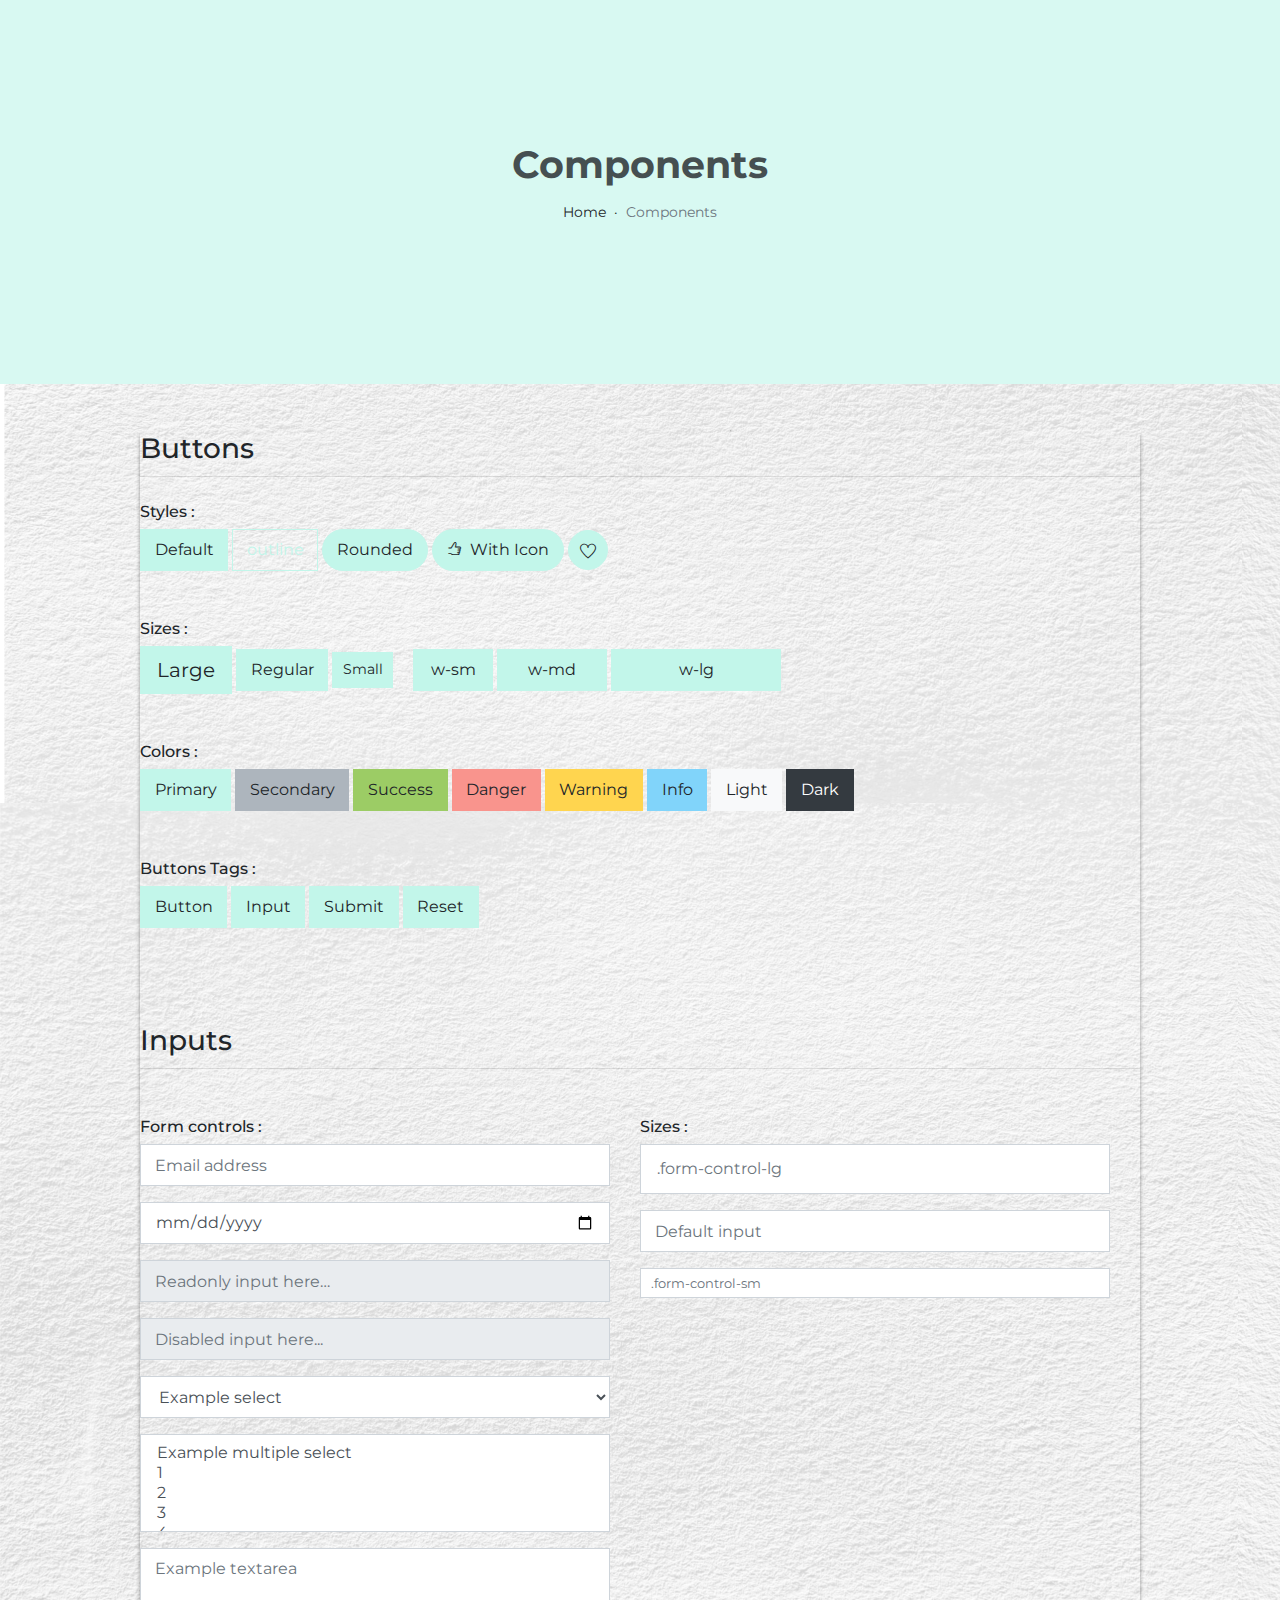
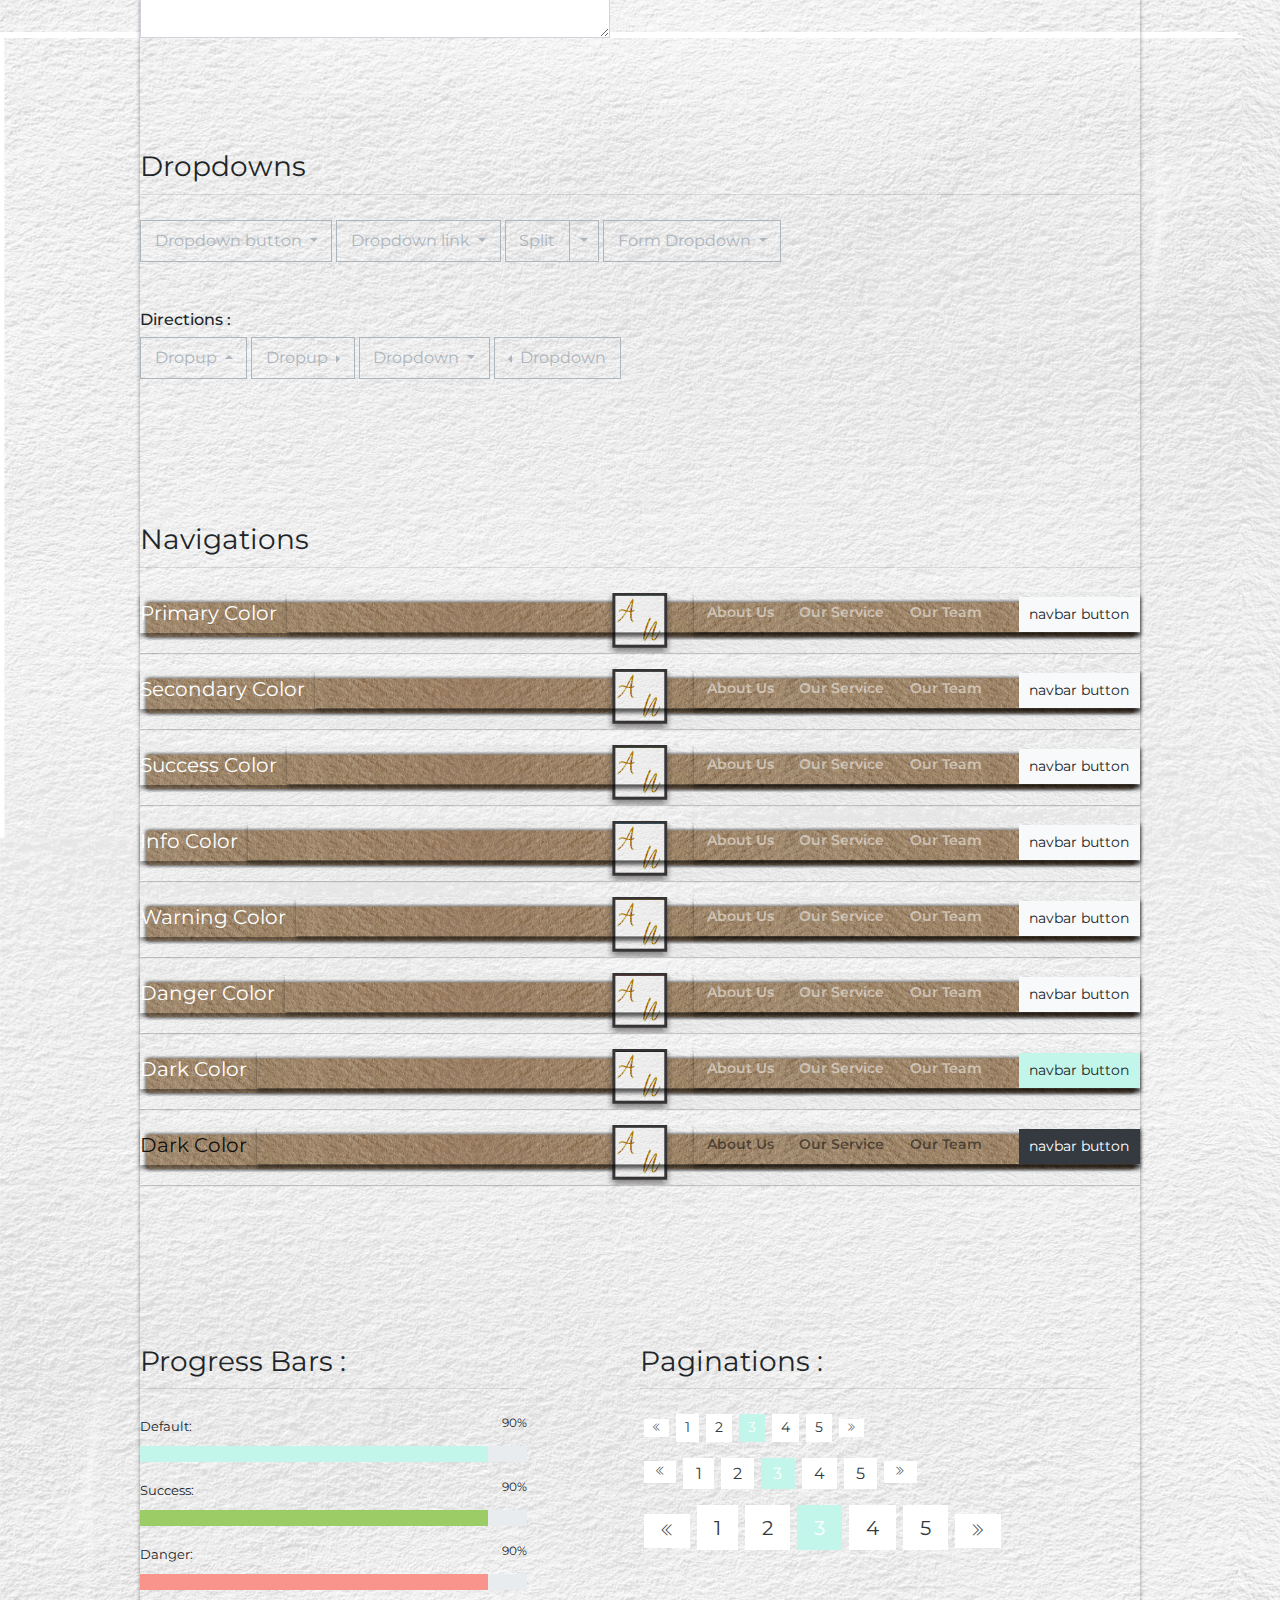
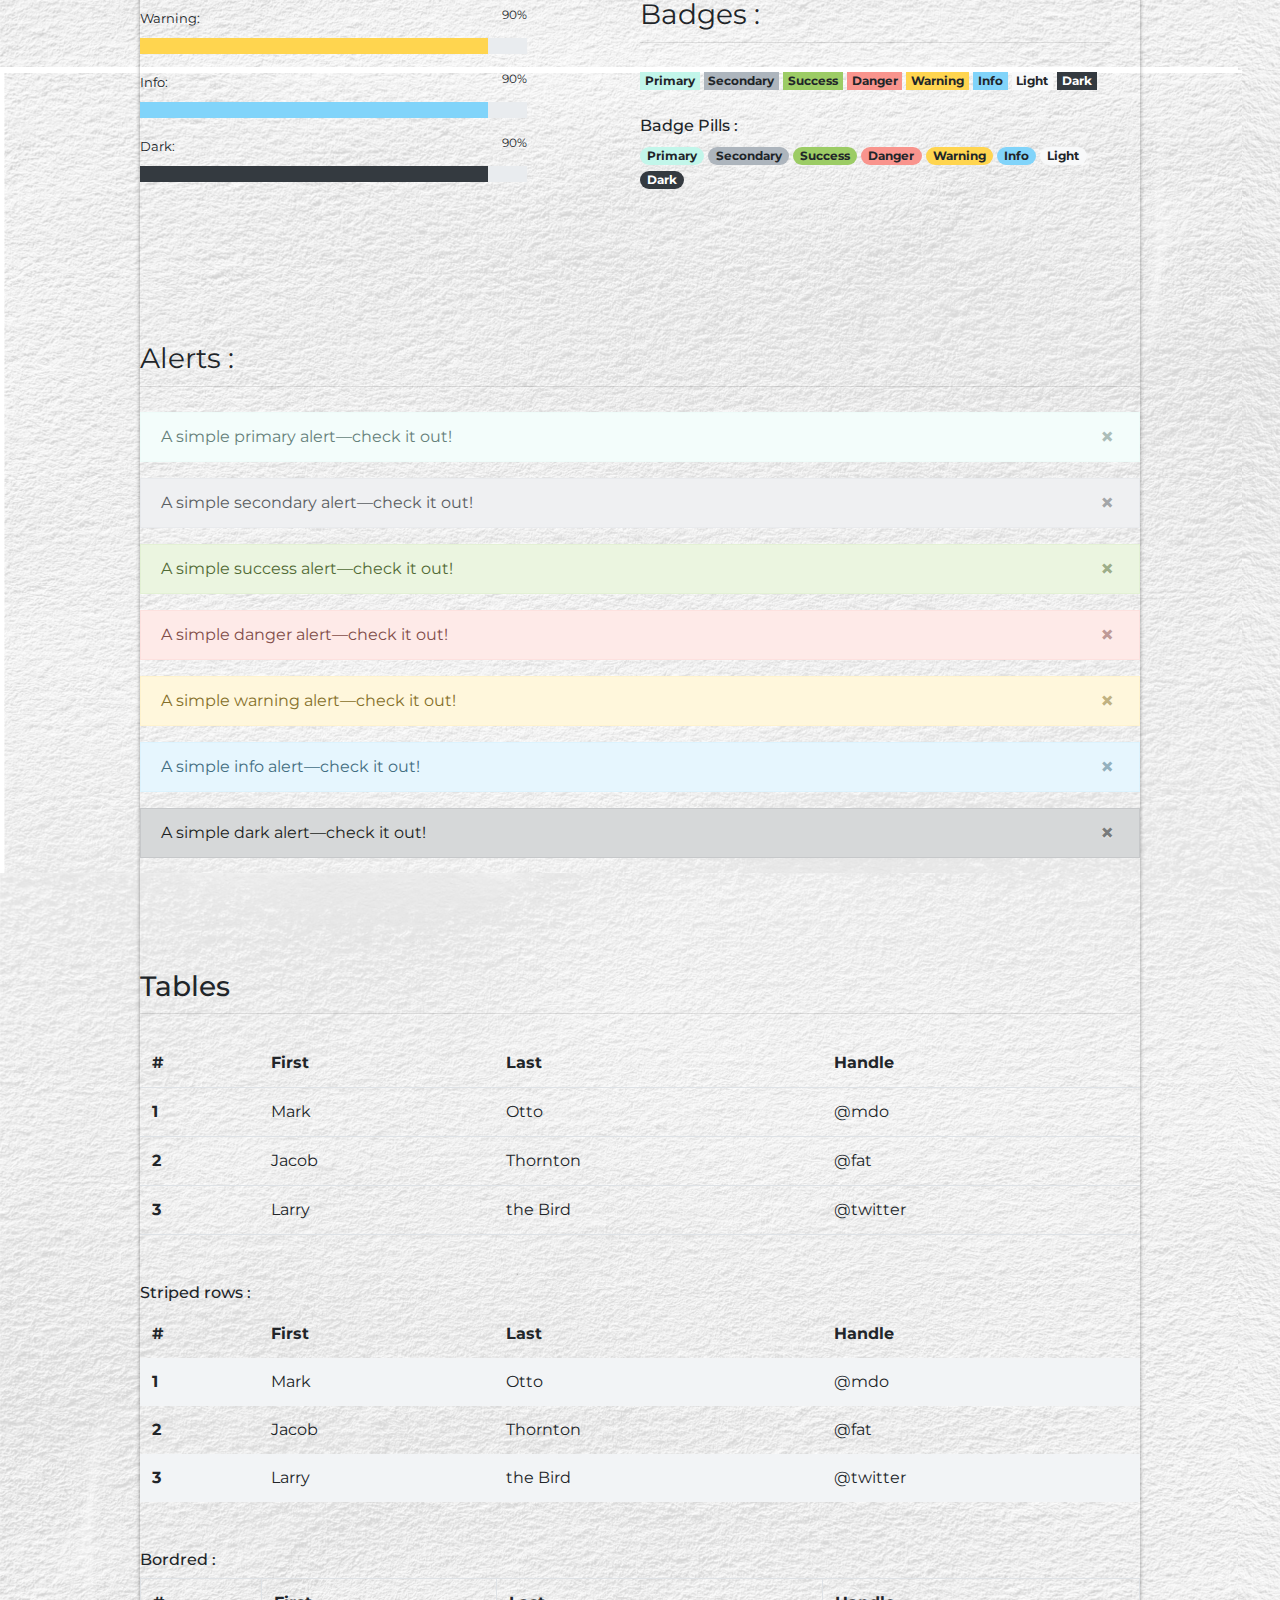
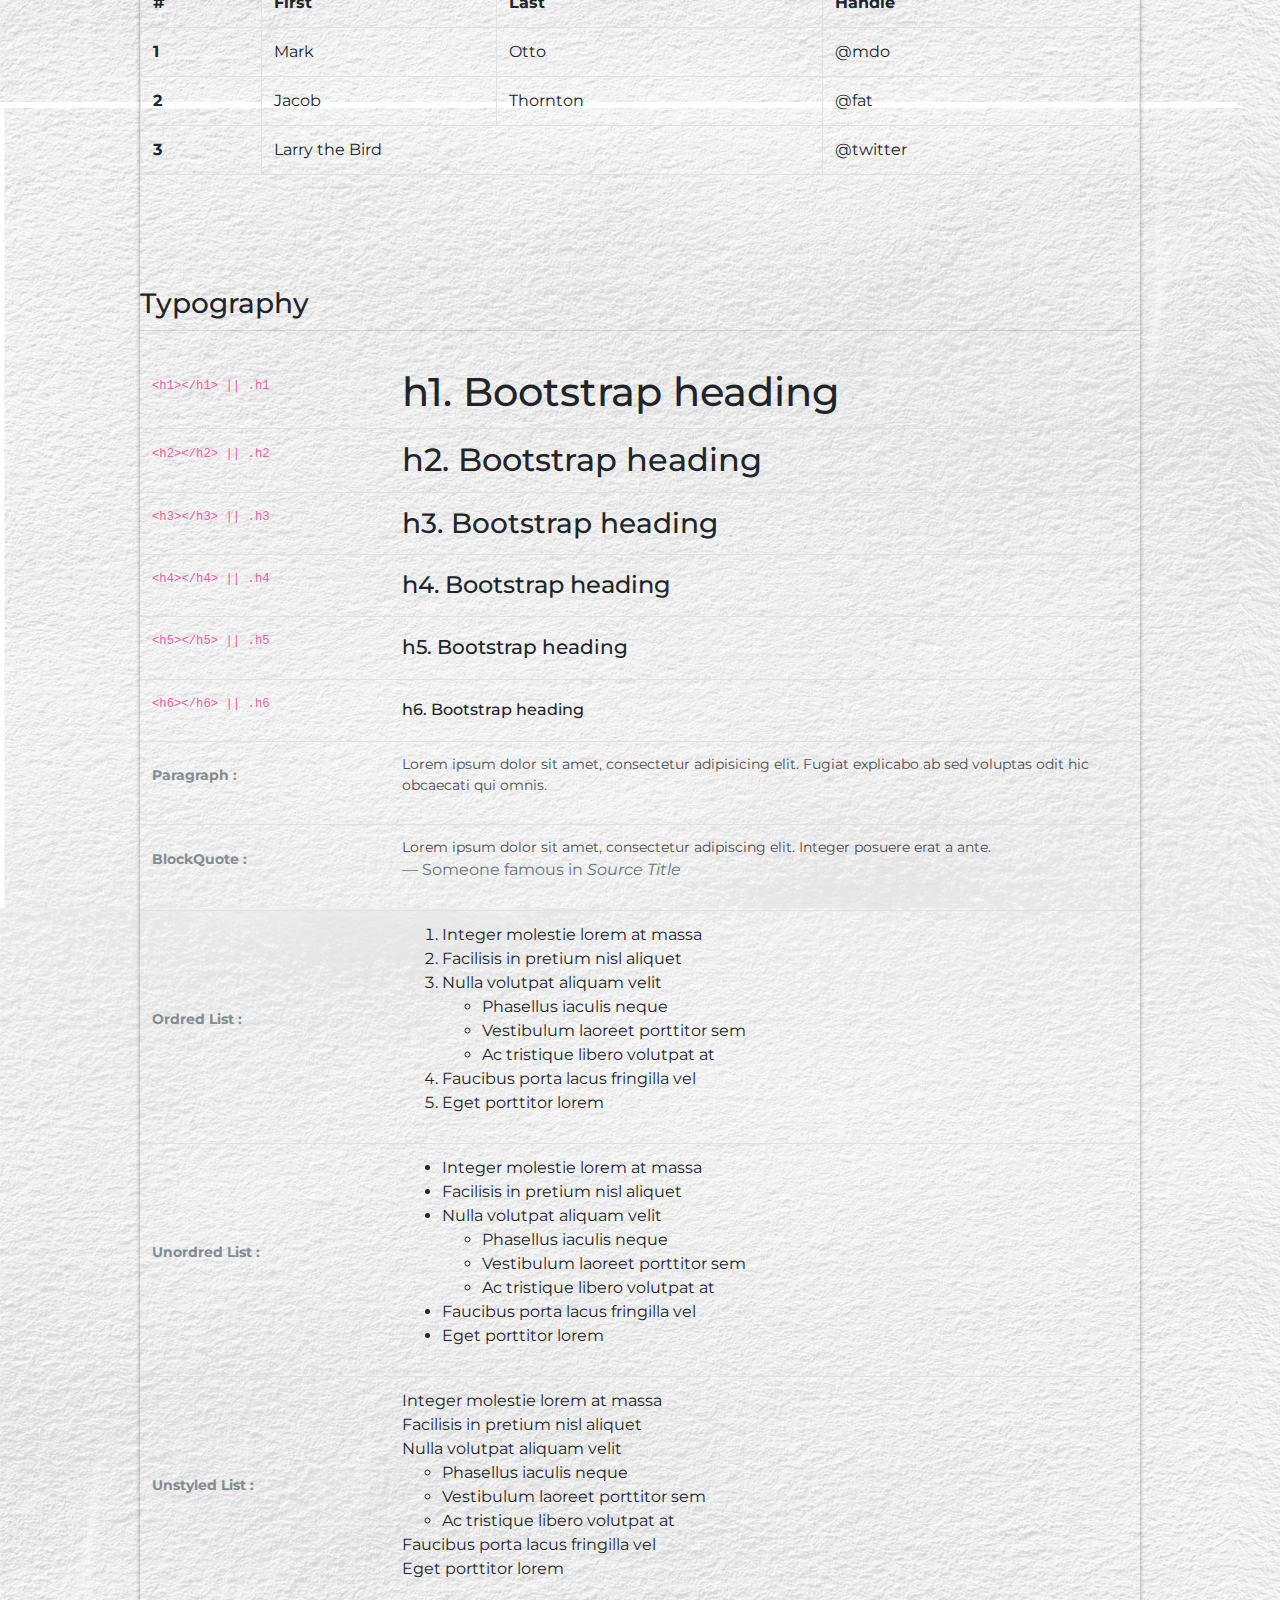
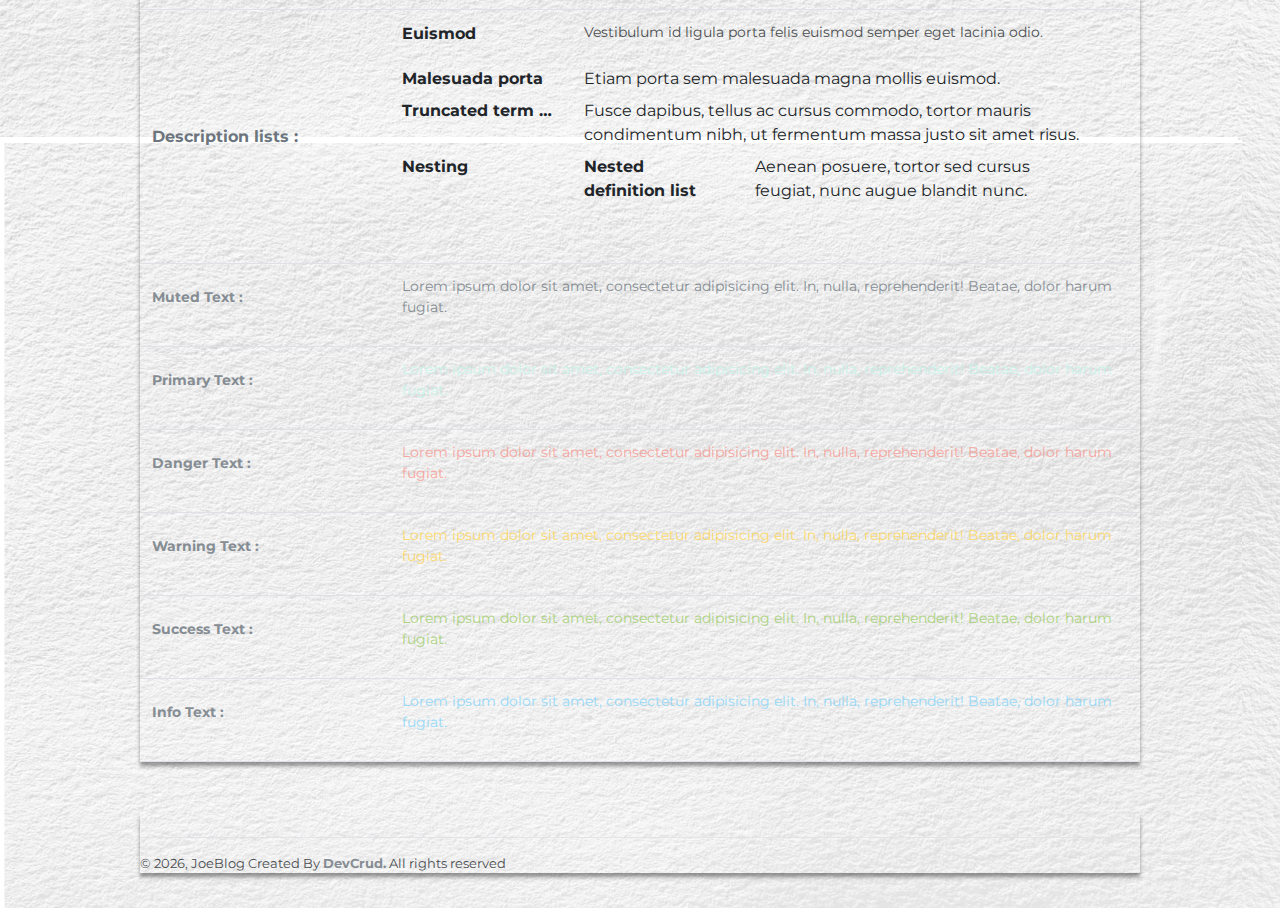
<file: components.html>
<!DOCTYPE html>
<html lang="en">
<head>
   <meta charset="utf-8">
   <meta name="viewport" content="width=device-width, initial-scale=1, shrink-to-fit=no">
   <meta name="description" content="Start your development with JoeBLog landing page.">
   <meta name="author" content="Devcrud">
   <title>JoeBLog | Components</title>
   <!-- font icons -->
   <link rel="stylesheet" href="assets/vendors/themify-icons/css/themify-icons.css">
   <!-- Bootstrap + Steller  -->
   <link rel="stylesheet" href="assets/css/joeblog.css">
</head>
<body>

   <!-- Page Header -->
   <header class="header header-mini"> 
      <div class="header-title">Components</div> 
      <nav aria-label="breadcrumb">
         <ol class="breadcrumb">
            <li class="breadcrumb-item"><a href="/">Home</a></li>
            <li class="breadcrumb-item active" aria-current="page">Components</li>
         </ol>
      </nav>
   </header> <!-- End Of Page Header -->

   <!-- main content -->
   <div class="container">

      <!-- Buttons -->
      <h3 class="mt-5">Buttons</h3>
      <hr>
      <h6 class="section-secondary-title">Styles :</h6>
      <button class="btn btn-primary">Default</button>
      <button class="btn btn-outline-primary">outline</button>
      <button class="btn btn-primary rounded">Rounded</button>
      <button class="btn btn-primary rounded"><i class="ti-thumb-up pr-1"></i> With Icon</button>
      <button class="btn btn-primary circle"><i class="ti-heart"></i></button>

      <h6 class="section-secondary-title mt-5">Sizes :</h6>
      <button class="btn btn-primary btn-lg">Large</button>
      <button class="btn btn-primary ">Regular</button>
      <button class="btn btn-primary btn-sm">Small</button>
      <button class="btn btn-primary w-sm ml-3">w-sm</button>
      <button class="btn btn-primary w-md">w-md</button>
      <button class="btn btn-primary w-lg">w-lg</button>

      <h6 class="section-secondary-title mt-5">Colors :</h6>          
      <button type="button" class="btn btn-primary">Primary</button>
      <button type="button" class="btn btn-secondary">Secondary</button>
      <button type="button" class="btn btn-success">Success</button>
      <button type="button" class="btn btn-danger">Danger</button>
      <button type="button" class="btn btn-warning">Warning</button>
      <button type="button" class="btn btn-info">Info</button>
      <button type="button" class="btn btn-light">Light</button>
      <button type="button" class="btn btn-dark">Dark</button>

      <h6 class="section-secondary-title mt-5">Buttons Tags :</h6>
      <button class="btn btn-primary" type="submit">Button</button>
      <input class="btn btn-primary" type="button" value="Input">
      <input class="btn btn-primary" type="submit" value="Submit">
      <input class="btn btn-primary" type="reset" value="Reset">
      
      <!-- devider -->
      <div class="py-5"></div>

      <!-- Inputs -->
      <h3>Inputs</h3>
      <hr>
      <div class="row mt-5">
         <div class="col-md-6">
            <h6 class="section-secondary-title">Form controls :</h6>        
            <div class="form-group">
               <input type="email" class="form-control" id="exampleFormControlInput1" placeholder="Email address">
            </div>
            <div class="form-group">
               <input type="date" class="form-control" id="exampleFormControlInput1" placeholder="Date">
            </div>
            <div class="form-group">
               <input class="form-control" type="text" placeholder="Readonly input here…" readonly>
            </div>
            <div class="form-group">
               <input class="form-control" id="disabledInput" type="text" placeholder="Disabled input here..." disabled>
            </div>
            <div class="form-group">
               <select class="form-control" id="exampleFormControlSelect1">
                  <option>Example select</option>
                  <option>1</option>
                  <option>2</option>
                  <option>3</option>
                  <option>4</option>
                  <option>5</option>
               </select>
            </div>
            <div class="form-group">
               <select multiple class="form-control" id="exampleFormControlSelect2">
                  <option>Example multiple select</option>
                  <option>1</option>
                  <option>2</option>
                  <option>3</option>
                  <option>4</option>
                  <option>5</option>
               </select>
            </div>
            <div class="form-group">
               <textarea class="form-control" id="exampleFormControlTextarea1" rows="3" placeholder="Example textarea"></textarea>
            </div>
         </div>
         <div class="col-md-6">
            <h6 class="section-secondary-title">Sizes :</h6>    
            <div class="form-group">
               <input class="form-control form-control-lg" type="text" placeholder=".form-control-lg">             
            </div>
            <div class="form-group">
               <input class="form-control" type="text" placeholder="Default input">
            </div>
            <div class="form-group">
               <input class="form-control form-control-sm" type="text" placeholder=".form-control-sm"> 
            </div>
         </div>
      </div> <!-- end of inputs -->   

      <!-- devider -->
      <div class="py-5"></div>             

      <!-- Dropdowns -->
      <h3 class="components-section-title font-weight-normal">Dropdowns</h3>
      <hr>
      <div class="dropdown d-inline-block">
         <button class="btn btn-outline-secondary dropdown-toggle" type="button" id="dropdownMenuButton" data-toggle="dropdown" aria-haspopup="true" aria-expanded="false">
         Dropdown button
         </button>
         <div class="dropdown-menu" aria-labelledby="dropdownMenuButton">
         <a class="dropdown-item" href="#">Action</a>
         <a class="dropdown-item" href="#">Another action</a>
         <a class="dropdown-item" href="#">Something else here</a>
         </div>
      </div>
      <div class="dropdown d-inline-block">
         <a class="btn btn-outline-secondary dropdown-toggle" href="#" role="button" id="dropdownMenuLink" data-toggle="dropdown" aria-haspopup="true" aria-expanded="false">
            Dropdown link
         </a>
         <div class="dropdown-menu" aria-labelledby="dropdownMenuLink">
            <a class="dropdown-item" href="#">Action</a>
            <a class="dropdown-item" href="#">Another action</a>
            <a class="dropdown-item" href="#">Something else here</a>
         </div>
      </div>
      <div class="btn-group">
         <button type="button" class="btn btn-outline-secondary">Split</button>
         <button type="button" class="btn btn-outline-secondary dropdown-toggle dropdown-toggle-split" data-toggle="dropdown" aria-haspopup="true" aria-expanded="false">
         <span class="sr-only">Toggle Dropdown</span>
         </button>
         <div class="dropdown-menu">
            <a class="dropdown-item" href="#">Action</a>
            <a class="dropdown-item" href="#">Another action</a>
            <a class="dropdown-item" href="#">Something else here</a>
            <div class="dropdown-divider"></div>
            <a class="dropdown-item" href="#">Separated link</a>
         </div>
      </div>
      <div class="btn-group">
         <button class="btn btn-outline-secondary dropdown-toggle" type="button" id="dropdownMenuButton" data-toggle="dropdown" aria-haspopup="true" aria-expanded="false">
            Form Dropdown
         </button>
         <div class="dropdown-menu form">
            <form class="px-4 py-3">
               <div class="form-group">
                  <input type="email" class="form-control" id="exampleDropdownFormEmail1" placeholder="email@example.com">
               </div>
               <div class="form-group">
                  <input type="password" class="form-control" id="exampleDropdownFormPassword1" placeholder="Password">
               </div>
               <div class="form-check mb-3">
                  <input type="checkbox" class="form-check-input" id="dropdownCheck">
                  <label class="form-check-label" for="dropdownCheck">
                     Remember me
                  </label>
               </div>
               <button type="submit" class="btn btn-primary btn-block">Sign in</button>
            </form>
            <div class="dropdown-divider"></div>
            <a class="dropdown-item" href="#"><small>New around here? Sign up</small></a>
            <a class="dropdown-item" href="#"><small>Forgot password?</small></a>
         </div>
      </div>       
      <h6 class="section-secondary-title mt-5">Directions :</h6>  
      <div class="btn-group dropup">
         <button type="button" class="btn btn-outline-secondary dropdown-toggle" data-toggle="dropdown" aria-haspopup="true" aria-expanded="false">
            Dropup
         </button>
         <div class="dropdown-menu">
            <a class="dropdown-item" href="#">Action</a>
            <a class="dropdown-item" href="#">Another action</a>
            <a class="dropdown-item" href="#">Something else here</a>
            <div class="dropdown-divider"></div>
            <a class="dropdown-item" href="#">Separated link</a>
         </div>
      </div>
      <div class="btn-group dropright">
         <button type="button" class="btn btn-outline-secondary dropdown-toggle" data-toggle="dropdown" aria-haspopup="true" aria-expanded="false">
            Dropup
         </button>
         <div class="dropdown-menu">
            <a class="dropdown-item" href="#">Action</a>
            <a class="dropdown-item" href="#">Another action</a>
            <a class="dropdown-item" href="#">Something else here</a>
            <div class="dropdown-divider"></div>
            <a class="dropdown-item" href="#">Separated link</a>
         </div>
      </div>
      <div class="btn-group">
         <button type="button" class="btn btn-outline-secondary dropdown-toggle" data-toggle="dropdown" aria-haspopup="true" aria-expanded="false">
            Dropdown
         </button>
         <div class="dropdown-menu">
            <a class="dropdown-item" href="#">Action</a>
            <a class="dropdown-item" href="#">Another action</a>
            <a class="dropdown-item" href="#">Something else here</a>
            <div class="dropdown-divider"></div>
            <a class="dropdown-item" href="#">Separated link</a>
         </div>
      </div>
      <div class="btn-group dropleft">
         <button type="button" class="btn btn-outline-secondary dropdown-toggle" data-toggle="dropdown" aria-haspopup="true" aria-expanded="false">
            Dropdown
         </button>
         <div class="dropdown-menu">
            <a class="dropdown-item" href="#">Action</a>
            <a class="dropdown-item" href="#">Another action</a>
            <a class="dropdown-item" href="#">Something else here</a>
            <div class="dropdown-divider"></div>
            <a class="dropdown-item" href="#">Separated link</a>
         </div>
      </div> <!-- end of Dropdowns -->  

      <!-- devider -->
      <div class="py-5"></div>   

      <!-- navbars -->
      <h3 class="components-section-title font-weight-normal mt-5">Navigations</h3>
      <hr>
      <nav class="navbar navbar-expand-sm navbar-dark bg-primary rounded shadow mb-3">
         <div class="container">
            <a class="navbar-brand" href="#">Primary Color</a>
            <button class="navbar-toggler ml-auto" type="button" data-toggle="collapse" data-target="#navbarSupportedContent" aria-controls="navbarSupportedContent" aria-expanded="false" aria-label="Toggle navigation">
            <span class="navbar-toggler-icon"></span>
            </button>
            <div class="collapse navbar-collapse" id="navbarSupportedContent">
               <ul class="navbar-nav ml-auto"> 
                  <li class="nav-item">
                     <a class="nav-link" href="#about">About Us</a>
                  </li>
                  <li class="nav-item">
                     <a class="nav-link" href="#service">Our Service</a>
                  </li>
                  <li class="nav-item">
                     <a class="nav-link" href="#team">Our Team</a>
                  </li>
                  <li class="nav-item">
                     <a href="#book-table" class="ml-4 mt-1 btn btn-light btn-sm">navbar button</a>
                  </li>
               </ul>                       
            </div>
         </div>
      </nav>
      <nav class="navbar navbar-expand-sm navbar-dark bg-secondary rounded shadow mb-3">
         <div class="container">
            <a class="navbar-brand" href="#">Secondary Color</a>
            <button class="navbar-toggler ml-auto" type="button" data-toggle="collapse" data-target="#navbarSupportedContent" aria-controls="navbarSupportedContent" aria-expanded="false" aria-label="Toggle navigation">
            <span class="navbar-toggler-icon"></span>
            </button>
            <div class="collapse navbar-collapse" id="navbarSupportedContent">
               <ul class="navbar-nav ml-auto"> 
                  <li class="nav-item">
                     <a class="nav-link" href="#about">About Us</a>
                  </li>
                  <li class="nav-item">
                     <a class="nav-link" href="#service">Our Service</a>
                  </li>
                  <li class="nav-item">
                     <a class="nav-link" href="#team">Our Team</a>
                  </li>
                  <li class="nav-item">
                     <a href="#book-table" class="ml-4 mt-1 btn btn-light btn-sm">navbar button</a>
                  </li>
               </ul>                       
            </div>
         </div>
      </nav>
      <nav class="navbar navbar-expand-sm navbar-dark bg-success rounded shadow mb-3">
         <div class="container">
            <a class="navbar-brand" href="#">Success Color</a>
            <button class="navbar-toggler ml-auto" type="button" data-toggle="collapse" data-target="#navbarSupportedContent" aria-controls="navbarSupportedContent" aria-expanded="false" aria-label="Toggle navigation">
            <span class="navbar-toggler-icon"></span>
            </button>
            <div class="collapse navbar-collapse" id="navbarSupportedContent">
               <ul class="navbar-nav ml-auto"> 
                  <li class="nav-item">
                     <a class="nav-link" href="#about">About Us</a>
                  </li>
                  <li class="nav-item">
                     <a class="nav-link" href="#service">Our Service</a>
                  </li>
                  <li class="nav-item">
                     <a class="nav-link" href="#team">Our Team</a>
                  </li>
                  <li class="nav-item">
                     <a href="#book-table" class="ml-4 mt-1 btn btn-light btn-sm">navbar button</a>
                  </li>
               </ul>                       
            </div>
         </div>
      </nav>
      <nav class="navbar navbar-expand-sm navbar-dark bg-info rounded shadow mb-3">
         <div class="container">
            <a class="navbar-brand" href="#">Info Color</a>
            <button class="navbar-toggler ml-auto" type="button" data-toggle="collapse" data-target="#navbarSupportedContent" aria-controls="navbarSupportedContent" aria-expanded="false" aria-label="Toggle navigation">
            <span class="navbar-toggler-icon"></span>
            </button>
            <div class="collapse navbar-collapse" id="navbarSupportedContent">
               <ul class="navbar-nav ml-auto"> 
                  <li class="nav-item">
                     <a class="nav-link" href="#about">About Us</a>
                  </li>
                  <li class="nav-item">
                     <a class="nav-link" href="#service">Our Service</a>
                  </li>
                  <li class="nav-item">
                     <a class="nav-link" href="#team">Our Team</a>
                  </li>
                  <li class="nav-item">
                     <a href="#book-table" class="ml-4 mt-1 btn btn-light btn-sm">navbar button</a>
                  </li>
               </ul>                       
            </div>
         </div>
      </nav>
      <nav class="navbar navbar-expand-sm navbar-dark bg-warning rounded shadow mb-3">
         <div class="container">
            <a class="navbar-brand" href="#">Warning Color</a>
            <button class="navbar-toggler ml-auto" type="button" data-toggle="collapse" data-target="#navbarSupportedContent" aria-controls="navbarSupportedContent" aria-expanded="false" aria-label="Toggle navigation">
            <span class="navbar-toggler-icon"></span>
            </button>
            <div class="collapse navbar-collapse" id="navbarSupportedContent">
               <ul class="navbar-nav ml-auto"> 
                  <li class="nav-item">
                     <a class="nav-link" href="#about">About Us</a>
                  </li>
                  <li class="nav-item">
                     <a class="nav-link" href="#service">Our Service</a>
                  </li>
                  <li class="nav-item">
                     <a class="nav-link" href="#team">Our Team</a>
                  </li>
                  <li class="nav-item">
                     <a href="#book-table" class="ml-4 mt-1 btn btn-light btn-sm">navbar button</a>
                  </li>
               </ul>                       
            </div>
         </div>
      </nav>
      <nav class="navbar navbar-expand-sm navbar-dark bg-danger rounded shadow mb-3">
         <div class="container">
            <a class="navbar-brand" href="#">Danger Color</a>
            <button class="navbar-toggler ml-auto" type="button" data-toggle="collapse" data-target="#navbarSupportedContent" aria-controls="navbarSupportedContent" aria-expanded="false" aria-label="Toggle navigation">
            <span class="navbar-toggler-icon"></span>
            </button>
            <div class="collapse navbar-collapse" id="navbarSupportedContent">
               <ul class="navbar-nav ml-auto"> 
                  <li class="nav-item">
                     <a class="nav-link" href="#about">About Us</a>
                  </li>
                  <li class="nav-item">
                     <a class="nav-link" href="#service">Our Service</a>
                  </li>
                  <li class="nav-item">
                     <a class="nav-link" href="#team">Our Team</a>
                  </li>
                  <li class="nav-item">
                     <a href="#book-table" class="ml-4 mt-1 btn btn-light btn-sm">navbar button</a>
                  </li>
               </ul>                       
            </div>
         </div>
      </nav>
      <nav class="navbar navbar-expand-sm navbar-dark bg-dark rounded shadow mb-3">
         <div class="container">
            <a class="navbar-brand" href="#">Dark Color</a>
            <button class="navbar-toggler ml-auto" type="button" data-toggle="collapse" data-target="#navbarSupportedContent" aria-controls="navbarSupportedContent" aria-expanded="false" aria-label="Toggle navigation">
            <span class="navbar-toggler-icon"></span>
            </button>
            <div class="collapse navbar-collapse" id="navbarSupportedContent">
               <ul class="navbar-nav ml-auto"> 
                  <li class="nav-item">
                     <a class="nav-link" href="#about">About Us</a>
                  </li>
                  <li class="nav-item">
                     <a class="nav-link" href="#service">Our Service</a>
                  </li>
                  <li class="nav-item">
                     <a class="nav-link" href="#team">Our Team</a>
                  </li>
                  <li class="nav-item">
                     <a href="#book-table" class="ml-4 mt-1 btn btn-primary btn-sm">navbar button</a>
                  </li>
               </ul>                       
            </div>
         </div>
      </nav>
      <nav class="navbar navbar-expand-sm navbar-light bg-light rounded shadow mb-3">
         <div class="container">
            <a class="navbar-brand" href="#">Dark Color</a>
            <button class="navbar-toggler ml-auto" type="button" data-toggle="collapse" data-target="#navbarSupportedContent" aria-controls="navbarSupportedContent" aria-expanded="false" aria-label="Toggle navigation">
            <span class="navbar-toggler-icon"></span>
            </button>
            <div class="collapse navbar-collapse" id="navbarSupportedContent">
               <ul class="navbar-nav ml-auto"> 
                  <li class="nav-item">
                     <a class="nav-link" href="#about">About Us</a>
                  </li>
                  <li class="nav-item">
                     <a class="nav-link" href="#service">Our Service</a>
                  </li>
                  <li class="nav-item">
                     <a class="nav-link" href="#team">Our Team</a>
                  </li>
                  <li class="nav-item">
                     <a href="#book-table" class="ml-4 mt-1 btn btn-dark btn-sm">navbar button</a>
                  </li>
               </ul>                       
            </div>
         </div>
      </nav>
      <!-- End of navbars -->

      <!-- devider -->
      <div class="py-5"></div>   
      
      <!-- progress bars -->
      <div class="row justify-content-between">
         <div class="col-md-5">
            <h3 class="components-section-title font-weight-normal mt-5">Progress Bars :</h3>
            <hr>
            <small>Default: </small>
            <div class="progress mt-2 mb-3">
               <div class="progress-bar" role="progressbar" style="width: 90%" aria-valuenow="25" aria-valuemin="0" aria-valuemax="100"><span>90%</span></div>
            </div>
            <small>Success:</small>
            <div class="progress mt-2 mb-3">
               <div class="progress-bar bg-success" role="progressbar" style="width: 90%" aria-valuenow="25" aria-valuemin="0" aria-valuemax="100"><span>90%</span></div>
            </div>
            <small>Danger:</small>
            <div class="progress mt-2 mb-3">
               <div class="progress-bar bg-danger" role="progressbar" style="width: 90%" aria-valuenow="25" aria-valuemin="0" aria-valuemax="100"><span>90%</span></div>
            </div>
            <small>Warning:</small>
            <div class="progress mt-2 mb-3">
               <div class="progress-bar bg-warning" role="progressbar" style="width: 90%" aria-valuenow="25" aria-valuemin="0" aria-valuemax="100"><span>90%</span></div>
            </div>
            <small>Info:</small>
            <div class="progress mt-2 mb-3">
               <div class="progress-bar bg-info" role="progressbar" style="width: 90%" aria-valuenow="25" aria-valuemin="0" aria-valuemax="100"><span>90%</span></div>
            </div>
            <small>Dark:</small>
            <div class="progress mt-2 mb-3">
               <div class="progress-bar bg-dark" role="progressbar" style="width: 90%" aria-valuenow="25" aria-valuemin="0" aria-valuemax="100"><span>90%</span></div>
            </div>
         </div>
         <div class="col-md-6">
            <h3 class="components-section-title font-weight-normal mt-5">Paginations :</h3>
            <hr>
            <nav aria-label="Page navigation example">
               <ul class="pagination pagination-sm">
                  <li class="page-item"><a class="page-link" href="#"><i class="ti-angle-double-left"></i></a></li>
                  <li class="page-item"><a class="page-link" href="#">1</a></li>
                  <li class="page-item"><a class="page-link" href="#">2</a></li>
                  <li class="page-item active"><a class="page-link" href="#">3</a></li>
                  <li class="page-item"><a class="page-link" href="#">4</a></li>
                  <li class="page-item"><a class="page-link" href="#">5</a></li>
                  <li class="page-item"><a class="page-link" href="#"><i class="ti-angle-double-right"></i></a></li>
               </ul>
            </nav>
            <nav aria-label="Page navigation example">
               <ul class="pagination">
               <li class="page-item"><a class="page-link" href="#"><i class="ti-angle-double-left"></i></a></li>
                  <li class="page-item"><a class="page-link" href="#">1</a></li>
                  <li class="page-item"><a class="page-link" href="#">2</a></li>
                  <li class="page-item active"><a class="page-link" href="#">3</a></li>
                  <li class="page-item"><a class="page-link" href="#">4</a></li>
                  <li class="page-item"><a class="page-link" href="#">5</a></li>
                  <li class="page-item"><a class="page-link" href="#"><i class="ti-angle-double-right"></i></a></li>
               </ul>
            </nav>
            <nav aria-label="Page navigation example">
               <ul class="pagination pagination-lg">
                  <li class="page-item"><a class="page-link" href="#"><i class="ti-angle-double-left"></i></a></li>
                  <li class="page-item"><a class="page-link" href="#">1</a></li>
                  <li class="page-item"><a class="page-link" href="#">2</a></li>
                  <li class="page-item active"><a class="page-link" href="#">3</a></li>
                  <li class="page-item"><a class="page-link" href="#">4</a></li>
                  <li class="page-item"><a class="page-link" href="#">5</a></li>
                  <li class="page-item"><a class="page-link" href="#"><i class="ti-angle-double-right"></i></a></li>
               </ul>
            </nav>

            <!-- Badges -->
            <h3 class="components-section-title font-weight-normal mt-5">Badges :</h3>
            <hr>
            <span class="badge badge-primary">Primary</span>
            <span class="badge badge-secondary">Secondary</span>
            <span class="badge badge-success">Success</span>
            <span class="badge badge-danger">Danger</span>
            <span class="badge badge-warning">Warning</span>
            <span class="badge badge-info">Info</span>
            <span class="badge badge-light">Light</span>
            <span class="badge badge-dark">Dark</span>
            <h6 class="section-secondary-title mt-4 mb-2">Badge Pills :</h6>
            <span class="badge badge-pill badge-primary">Primary</span>
            <span class="badge badge-pill badge-secondary">Secondary</span>
            <span class="badge badge-pill badge-success">Success</span>
            <span class="badge badge-pill badge-danger">Danger</span>
            <span class="badge badge-pill badge-warning">Warning</span>
            <span class="badge badge-pill badge-info">Info</span>
            <span class="badge badge-pill badge-light">Light</span>
            <span class="badge badge-pill badge-dark">Dark</span>
         </div>
      </div> <!-- End of Progress bars -->

      <!-- devider -->
      <div class="py-5"></div>  

      <!-- Alerts -->
      <h3 class="components-section-title font-weight-normal mt-5">Alerts :</h3>
      <hr>
      <div class="alert alert-primary alert-dismissible fade show" role="alert">
         A simple primary alert—check it out!
         <button type="button" class="close" data-dismiss="alert" aria-label="Close">
            <span aria-hidden="true">&times;</span>
         </button>
      </div>
      <div class="alert alert-secondary alert-dismissible fade show" role="alert">
         A simple secondary alert—check it out!
         <button type="button" class="close" data-dismiss="alert" aria-label="Close">
            <span aria-hidden="true">&times;</span>
         </button>
      </div>
      <div class="alert alert-success alert-dismissible fade show" role="alert">
         A simple success alert—check it out!
         <button type="button" class="close" data-dismiss="alert" aria-label="Close">
            <span aria-hidden="true">&times;</span>
         </button>
      </div>
      <div class="alert alert-danger alert-dismissible fade show" role="alert">
         A simple danger alert—check it out!
         <button type="button" class="close" data-dismiss="alert" aria-label="Close">
            <span aria-hidden="true">&times;</span>
         </button>
      </div>
      <div class="alert alert-warning alert-dismissible fade show" role="alert">
         A simple warning alert—check it out!
         <button type="button" class="close" data-dismiss="alert" aria-label="Close">
            <span aria-hidden="true">&times;</span>
         </button>
      </div>
      <div class="alert alert-info alert-dismissible fade show" role="alert">
         A simple info alert—check it out!
         <button type="button" class="close" data-dismiss="alert" aria-label="Close">
            <span aria-hidden="true">&times;</span>
         </button>
      </div>
      <div class="alert alert-dark alert-dismissible fade show" role="alert">
         A simple dark alert—check it out!
         <button type="button" class="close" data-dismiss="alert" aria-label="Close">
            <span aria-hidden="true">&times;</span>
         </button>
      </div>
      <!-- end of alerts -->

      <!-- devider -->
      <div class="py-5"></div> 
   
      <!-- tables -->
      <h3 class="components-section-title">Tables</h3>
      <hr>
      <table class="table">
         <thead>
            <tr>
               <th scope="col">#</th>
               <th scope="col">First</th>
               <th scope="col">Last</th>
               <th scope="col">Handle</th>
            </tr>
         </thead>
         <tbody>
            <tr>
               <th scope="row">1</th>
               <td>Mark</td>
               <td>Otto</td>
               <td>@mdo</td>
            </tr>
            <tr>
               <th scope="row">2</th>
               <td>Jacob</td>
               <td>Thornton</td>
               <td>@fat</td>
            </tr>
            <tr>
               <th scope="row">3</th>
               <td>Larry</td>
               <td>the Bird</td>
               <td>@twitter</td>
            </tr>
         </tbody>
      </table>

      <h6 class="section-secondary-title mt-5">Striped rows :</h6>
      <table class="table table-striped">
         <thead>
            <tr>
               <th scope="col">#</th>
               <th scope="col">First</th>
               <th scope="col">Last</th>
               <th scope="col">Handle</th>
            </tr>
         </thead>
         <tbody>
            <tr>
               <th scope="row">1</th>
               <td>Mark</td>
               <td>Otto</td>
               <td>@mdo</td>
            </tr>
            <tr>
               <th scope="row">2</th>
               <td>Jacob</td>
               <td>Thornton</td>
               <td>@fat</td>
            </tr>
            <tr>
               <th scope="row">3</th>
               <td>Larry</td>
               <td>the Bird</td>
               <td>@twitter</td>
            </tr>
         </tbody>
      </table>

      <h6 class="section-secondary-title mt-5">Bordred :</h6>
      <table class="table table-bordered">
         <thead>
            <tr>
               <th scope="col">#</th>
               <th scope="col">First</th>
               <th scope="col">Last</th>
               <th scope="col">Handle</th>
            </tr>
         </thead>
         <tbody>
            <tr>
               <th scope="row">1</th>
               <td>Mark</td>
               <td>Otto</td>
               <td>@mdo</td>
            </tr>
            <tr>
               <th scope="row">2</th>
               <td>Jacob</td>
               <td>Thornton</td>
               <td>@fat</td>
            </tr>
            <tr>
               <th scope="row">3</th>
               <td colspan="2">Larry the Bird</td>
               <td>@twitter</td>
            </tr>
         </tbody>
      </table>
      <!-- end of tables -->

      <!-- devider -->
      <div class="py-5"></div> 

      <!-- typography -->
      <h3 class="components-section-title">Typography</h3>
      <hr>

      <table class="table table-borderless v-align-center">
         <tbody>
            <tr>
               <td>
                  <p><code class="highlighter-rouge">&lt;h1&gt;&lt;/h1&gt; || .h1</code></p>
               </td>
               <td class="w-75"><span class="h1">h1. Bootstrap heading</span></td>
            </tr>
            <tr>
               <td>
                  <p><code class="highlighter-rouge">&lt;h2&gt;&lt;/h2&gt; || .h2</code></p>
               </td>
               <td><span class="h2">h2. Bootstrap heading</span></td>
            </tr>
            <tr>
               <td>
                  <p><code class="highlighter-rouge">&lt;h3&gt;&lt;/h3&gt; || .h3</code></p>
               </td>
               <td><span class="h3">h3. Bootstrap heading</span></td>
            </tr>
            <tr>
               <td>
                  <p><code class="highlighter-rouge">&lt;h4&gt;&lt;/h4&gt; || .h4</code></p>
               </td>
               <td><span class="h4">h4. Bootstrap heading</span></td>
            </tr>
            <tr>
               <td>
                  <p><code class="highlighter-rouge">&lt;h5&gt;&lt;/h5&gt; || .h5</code></p>
               </td>
               <td><span class="h5">h5. Bootstrap heading</span></td>
            </tr>
            <tr>
               <td>
                  <p><code class="highlighter-rouge">&lt;h6&gt;&lt;/h6&gt; || .h6</code></p>
               </td>
               <td><span class="h6">h6. Bootstrap heading</span></td>
            </tr>
            <tr>
               <td>
                  <p class="font-weight-bold text-muted">Paragraph :</p>
               </td>
               <td><p>Lorem ipsum dolor sit amet, consectetur adipisicing elit. Fugiat explicabo ab sed voluptas odit hic obcaecati qui omnis.</p></td>
            </tr>
            <tr>
               <td>
                  <p class="font-weight-bold text-muted">BlockQuote :</p>
               </td>
               <td>
                  <blockquote class="blockquote">
                     <p class="mb-0">Lorem ipsum dolor sit amet, consectetur adipiscing elit. Integer posuere erat a ante.</p>
                     <footer class="blockquote-footer">Someone famous in <cite title="Source Title">Source Title</cite></footer>
                  </blockquote>
               </td>
            </tr>

            <tr>
               <td><p class="font-weight-bold text-muted">Ordred List :</p></td>
               <td>
                  <ol>
                     <li>Integer molestie lorem at massa</li>
                     <li>Facilisis in pretium nisl aliquet</li>
                     <li>Nulla volutpat aliquam velit
                        <ul>
                           <li>Phasellus iaculis neque</li>
                           <li>Vestibulum laoreet porttitor sem</li>
                           <li>Ac tristique libero volutpat at</li>
                        </ul>
                     </li>
                     <li>Faucibus porta lacus fringilla vel</li>
                     <li>Eget porttitor lorem</li>
                  </ol>
               </td>
            </tr>
            <tr>
               <td><p class="font-weight-bold text-muted">Unordred List :</p></td>
               <td>
                  <ul >
                     <li>Integer molestie lorem at massa</li>
                     <li>Facilisis in pretium nisl aliquet</li>
                     <li>Nulla volutpat aliquam velit
                        <ul>
                           <li>Phasellus iaculis neque</li>
                           <li>Vestibulum laoreet porttitor sem</li>
                           <li>Ac tristique libero volutpat at</li>
                        </ul>
                     </li>
                     <li>Faucibus porta lacus fringilla vel</li>
                     <li>Eget porttitor lorem</li>
                  </ul>
               </td>
            </tr>
            <tr>
               <td><p class="font-weight-bold text-muted">Unstyled List :</p></td>
               <td>
                  <ul class="list-unstyled">
                     <li>Integer molestie lorem at massa</li>
                     <li>Facilisis in pretium nisl aliquet</li>
                     <li>Nulla volutpat aliquam velit
                        <ul>
                           <li>Phasellus iaculis neque</li>
                           <li>Vestibulum laoreet porttitor sem</li>
                           <li>Ac tristique libero volutpat at</li>
                        </ul>
                     </li>
                     <li>Faucibus porta lacus fringilla vel</li>
                     <li>Eget porttitor lorem</li>
                  </ul>
               </td>
            </tr>
            <tr>
               <td class="font-weight-bold text-muted">Description lists : </td>
               <td>
                  <dl class="row">
                     <dt class="col-sm-3">Euismod</dt>
                     <dd class="col-sm-9">
                        <p>Vestibulum id ligula porta felis euismod semper eget lacinia odio.</p>
                     </dd>

                     <dt class="col-sm-3">Malesuada porta</dt>
                     <dd class="col-sm-9">Etiam porta sem malesuada magna mollis euismod.</dd>

                     <dt class="col-sm-3 text-truncate">Truncated term is truncated</dt>
                     <dd class="col-sm-9">Fusce dapibus, tellus ac cursus commodo, tortor mauris condimentum nibh, ut fermentum massa justo sit amet risus.</dd>

                     <dt class="col-sm-3">Nesting</dt>
                     <dd class="col-sm-9">
                        <dl class="row">
                           <dt class="col-sm-4">Nested definition list</dt>
                           <dd class="col-sm-8">Aenean posuere, tortor sed cursus feugiat, nunc augue blandit nunc.</dd>
                        </dl>
                     </dd>
                  </dl>
               </td>
            </tr>
            <tr>
               <td>
                  <p class="font-weight-bold text-muted">Muted Text :</p>
               </td>
               <td>
                  <p class="text-muted">Lorem ipsum dolor sit amet, consectetur adipisicing elit. In, nulla, reprehenderit! Beatae, dolor harum fugiat.</p>
               </td>
            </tr>
            <tr>
               <td>
                  <p class="font-weight-bold text-muted">Primary Text :</p>
               </td>
               <td>
                  <p class="text-primary">Lorem ipsum dolor sit amet, consectetur adipisicing elit. In, nulla, reprehenderit! Beatae, dolor harum fugiat.</p>
               </td>
            </tr>
            <tr>
               <td>
                  <p class="font-weight-bold text-muted">Danger Text :</p>
               </td>
               <td>
                  <p class="text-danger">Lorem ipsum dolor sit amet, consectetur adipisicing elit. In, nulla, reprehenderit! Beatae, dolor harum fugiat.</p>
               </td>
            </tr>
            <tr>
               <td>
                  <p class="font-weight-bold text-muted">Warning Text :</p>
               </td>
               <td>
                  <p class="text-warning">Lorem ipsum dolor sit amet, consectetur adipisicing elit. In, nulla, reprehenderit! Beatae, dolor harum fugiat.</p>
               </td>
            </tr>
            <tr>
               <td>
                  <p class="font-weight-bold text-muted">Success Text :</p>
               </td>
               <td>
                  <p class="text-success">Lorem ipsum dolor sit amet, consectetur adipisicing elit. In, nulla, reprehenderit! Beatae, dolor harum fugiat.</p>
               </td>
            </tr>
            <tr>
               <td>
                  <p class="font-weight-bold text-muted">Info Text :</p>
               </td>
               <td>
                  <p class="text-info">Lorem ipsum dolor sit amet, consectetur adipisicing elit. In, nulla, reprehenderit! Beatae, dolor harum fugiat.</p>
               </td>
            </tr>
         </tbody>
      </table>
   </div>
   <!-- end of typography -->

   <!-- Page Footer -->
    <footer class="page-footer">
        <div class="container">
            <p class="border-top mb-0 mt-4 pt-3 small">&copy; <script>document.write(new Date().getFullYear())</script>, JoeBlog Created By <a href="https://www.devcrud.com" class="text-muted font-weight-bold" target="_blank">DevCrud.</a>  All rights reserved </p> 
        </div>      
    </footer>
    <!-- End of Page Footer -->
   
   <!-- core  -->
   <script src="assets/vendors/jquery/jquery-3.4.1.js"></script>
   <script src="assets/vendors/bootstrap/bootstrap.bundle.js"></script>

</body>
</html>
</file>
<file: assets/vendors/themify-icons/css/themify-icons.css>
@font-face {
	font-family: 'themify';
	src:url("../fonts/themify.eot?-fvbane");
	src:url("../fonts/themify.eot?#iefix-fvbane") format("embedded-opentype"),
		url("../fonts/themify.woff?-fvbane") format("woff"),
		url("../fonts/themify.ttf?-fvbane") format("truetype"),
		url("../fonts/themify.svg?-fvbane#themify") format("svg");
	font-weight: normal;
	font-style: normal;
}

[class^="ti-"], [class*=" ti-"] {
	font-family: 'themify';
	speak: none;
	font-style: normal;
	font-weight: normal;
	font-variant: normal;
	text-transform: none;
	line-height: 1;

	/* Better Font Rendering =========== */
	-webkit-font-smoothing: antialiased;
	-moz-osx-font-smoothing: grayscale;
}

.ti-wand:before {
	content: "\e600";
}
.ti-volume:before {
	content: "\e601";
}
.ti-user:before {
	content: "\e602";
}
.ti-unlock:before {
	content: "\e603";
}
.ti-unlink:before {
	content: "\e604";
}
.ti-trash:before {
	content: "\e605";
}
.ti-thought:before {
	content: "\e606";
}
.ti-target:before {
	content: "\e607";
}
.ti-tag:before {
	content: "\e608";
}
.ti-tablet:before {
	content: "\e609";
}
.ti-star:before {
	content: "\e60a";
}
.ti-spray:before {
	content: "\e60b";
}
.ti-signal:before {
	content: "\e60c";
}
.ti-shopping-cart:before {
	content: "\e60d";
}
.ti-shopping-cart-full:before {
	content: "\e60e";
}
.ti-settings:before {
	content: "\e60f";
}
.ti-search:before {
	content: "\e610";
}
.ti-zoom-in:before {
	content: "\e611";
}
.ti-zoom-out:before {
	content: "\e612";
}
.ti-cut:before {
	content: "\e613";
}
.ti-ruler:before {
	content: "\e614";
}
.ti-ruler-pencil:before {
	content: "\e615";
}
.ti-ruler-alt:before {
	content: "\e616";
}
.ti-bookmark:before {
	content: "\e617";
}
.ti-bookmark-alt:before {
	content: "\e618";
}
.ti-reload:before {
	content: "\e619";
}
.ti-plus:before {
	content: "\e61a";
}
.ti-pin:before {
	content: "\e61b";
}
.ti-pencil:before {
	content: "\e61c";
}
.ti-pencil-alt:before {
	content: "\e61d";
}
.ti-paint-roller:before {
	content: "\e61e";
}
.ti-paint-bucket:before {
	content: "\e61f";
}
.ti-na:before {
	content: "\e620";
}
.ti-mobile:before {
	content: "\e621";
}
.ti-minus:before {
	content: "\e622";
}
.ti-medall:before {
	content: "\e623";
}
.ti-medall-alt:before {
	content: "\e624";
}
.ti-marker:before {
	content: "\e625";
}
.ti-marker-alt:before {
	content: "\e626";
}
.ti-arrow-up:before {
	content: "\e627";
}
.ti-arrow-right:before {
	content: "\e628";
}
.ti-arrow-left:before {
	content: "\e629";
}
.ti-arrow-down:before {
	content: "\e62a";
}
.ti-lock:before {
	content: "\e62b";
}
.ti-location-arrow:before {
	content: "\e62c";
}
.ti-link:before {
	content: "\e62d";
}
.ti-layout:before {
	content: "\e62e";
}
.ti-layers:before {
	content: "\e62f";
}
.ti-layers-alt:before {
	content: "\e630";
}
.ti-key:before {
	content: "\e631";
}
.ti-import:before {
	content: "\e632";
}
.ti-image:before {
	content: "\e633";
}
.ti-heart:before {
	content: "\e634";
}
.ti-heart-broken:before {
	content: "\e635";
}
.ti-hand-stop:before {
	content: "\e636";
}
.ti-hand-open:before {
	content: "\e637";
}
.ti-hand-drag:before {
	content: "\e638";
}
.ti-folder:before {
	content: "\e639";
}
.ti-flag:before {
	content: "\e63a";
}
.ti-flag-alt:before {
	content: "\e63b";
}
.ti-flag-alt-2:before {
	content: "\e63c";
}
.ti-eye:before {
	content: "\e63d";
}
.ti-export:before {
	content: "\e63e";
}
.ti-exchange-vertical:before {
	content: "\e63f";
}
.ti-desktop:before {
	content: "\e640";
}
.ti-cup:before {
	content: "\e641";
}
.ti-crown:before {
	content: "\e642";
}
.ti-comments:before {
	content: "\e643";
}
.ti-comment:before {
	content: "\e644";
}
.ti-comment-alt:before {
	content: "\e645";
}
.ti-close:before {
	content: "\e646";
}
.ti-clip:before {
	content: "\e647";
}
.ti-angle-up:before {
	content: "\e648";
}
.ti-angle-right:before {
	content: "\e649";
}
.ti-angle-left:before {
	content: "\e64a";
}
.ti-angle-down:before {
	content: "\e64b";
}
.ti-check:before {
	content: "\e64c";
}
.ti-check-box:before {
	content: "\e64d";
}
.ti-camera:before {
	content: "\e64e";
}
.ti-announcement:before {
	content: "\e64f";
}
.ti-brush:before {
	content: "\e650";
}
.ti-briefcase:before {
	content: "\e651";
}
.ti-bolt:before {
	content: "\e652";
}
.ti-bolt-alt:before {
	content: "\e653";
}
.ti-blackboard:before {
	content: "\e654";
}
.ti-bag:before {
	content: "\e655";
}
.ti-move:before {
	content: "\e656";
}
.ti-arrows-vertical:before {
	content: "\e657";
}
.ti-arrows-horizontal:before {
	content: "\e658";
}
.ti-fullscreen:before {
	content: "\e659";
}
.ti-arrow-top-right:before {
	content: "\e65a";
}
.ti-arrow-top-left:before {
	content: "\e65b";
}
.ti-arrow-circle-up:before {
	content: "\e65c";
}
.ti-arrow-circle-right:before {
	content: "\e65d";
}
.ti-arrow-circle-left:before {
	content: "\e65e";
}
.ti-arrow-circle-down:before {
	content: "\e65f";
}
.ti-angle-double-up:before {
	content: "\e660";
}
.ti-angle-double-right:before {
	content: "\e661";
}
.ti-angle-double-left:before {
	content: "\e662";
}
.ti-angle-double-down:before {
	content: "\e663";
}
.ti-zip:before {
	content: "\e664";
}
.ti-world:before {
	content: "\e665";
}
.ti-wheelchair:before {
	content: "\e666";
}
.ti-view-list:before {
	content: "\e667";
}
.ti-view-list-alt:before {
	content: "\e668";
}
.ti-view-grid:before {
	content: "\e669";
}
.ti-uppercase:before {
	content: "\e66a";
}
.ti-upload:before {
	content: "\e66b";
}
.ti-underline:before {
	content: "\e66c";
}
.ti-truck:before {
	content: "\e66d";
}
.ti-timer:before {
	content: "\e66e";
}
.ti-ticket:before {
	content: "\e66f";
}
.ti-thumb-up:before {
	content: "\e670";
}
.ti-thumb-down:before {
	content: "\e671";
}
.ti-text:before {
	content: "\e672";
}
.ti-stats-up:before {
	content: "\e673";
}
.ti-stats-down:before {
	content: "\e674";
}
.ti-split-v:before {
	content: "\e675";
}
.ti-split-h:before {
	content: "\e676";
}
.ti-smallcap:before {
	content: "\e677";
}
.ti-shine:before {
	content: "\e678";
}
.ti-shift-right:before {
	content: "\e679";
}
.ti-shift-left:before {
	content: "\e67a";
}
.ti-shield:before {
	content: "\e67b";
}
.ti-notepad:before {
	content: "\e67c";
}
.ti-server:before {
	content: "\e67d";
}
.ti-quote-right:before {
	content: "\e67e";
}
.ti-quote-left:before {
	content: "\e67f";
}
.ti-pulse:before {
	content: "\e680";
}
.ti-printer:before {
	content: "\e681";
}
.ti-power-off:before {
	content: "\e682";
}
.ti-plug:before {
	content: "\e683";
}
.ti-pie-chart:before {
	content: "\e684";
}
.ti-paragraph:before {
	content: "\e685";
}
.ti-panel:before {
	content: "\e686";
}
.ti-package:before {
	content: "\e687";
}
.ti-music:before {
	content: "\e688";
}
.ti-music-alt:before {
	content: "\e689";
}
.ti-mouse:before {
	content: "\e68a";
}
.ti-mouse-alt:before {
	content: "\e68b";
}
.ti-money:before {
	content: "\e68c";
}
.ti-microphone:before {
	content: "\e68d";
}
.ti-menu:before {
	content: "\e68e";
}
.ti-menu-alt:before {
	content: "\e68f";
}
.ti-map:before {
	content: "\e690";
}
.ti-map-alt:before {
	content: "\e691";
}
.ti-loop:before {
	content: "\e692";
}
.ti-location-pin:before {
	content: "\e693";
}
.ti-list:before {
	content: "\e694";
}
.ti-light-bulb:before {
	content: "\e695";
}
.ti-Italic:before {
	content: "\e696";
}
.ti-info:before {
	content: "\e697";
}
.ti-infinite:before {
	content: "\e698";
}
.ti-id-badge:before {
	content: "\e699";
}
.ti-hummer:before {
	content: "\e69a";
}
.ti-home:before {
	content: "\e69b";
}
.ti-help:before {
	content: "\e69c";
}
.ti-headphone:before {
	content: "\e69d";
}
.ti-harddrives:before {
	content: "\e69e";
}
.ti-harddrive:before {
	content: "\e69f";
}
.ti-gift:before {
	content: "\e6a0";
}
.ti-game:before {
	content: "\e6a1";
}
.ti-filter:before {
	content: "\e6a2";
}
.ti-files:before {
	content: "\e6a3";
}
.ti-file:before {
	content: "\e6a4";
}
.ti-eraser:before {
	content: "\e6a5";
}
.ti-envelope:before {
	content: "\e6a6";
}
.ti-download:before {
	content: "\e6a7";
}
.ti-direction:before {
	content: "\e6a8";
}
.ti-direction-alt:before {
	content: "\e6a9";
}
.ti-dashboard:before {
	content: "\e6aa";
}
.ti-control-stop:before {
	content: "\e6ab";
}
.ti-control-shuffle:before {
	content: "\e6ac";
}
.ti-control-play:before {
	content: "\e6ad";
}
.ti-control-pause:before {
	content: "\e6ae";
}
.ti-control-forward:before {
	content: "\e6af";
}
.ti-control-backward:before {
	content: "\e6b0";
}
.ti-cloud:before {
	content: "\e6b1";
}
.ti-cloud-up:before {
	content: "\e6b2";
}
.ti-cloud-down:before {
	content: "\e6b3";
}
.ti-clipboard:before {
	content: "\e6b4";
}
.ti-car:before {
	content: "\e6b5";
}
.ti-calendar:before {
	content: "\e6b6";
}
.ti-book:before {
	content: "\e6b7";
}
.ti-bell:before {
	content: "\e6b8";
}
.ti-basketball:before {
	content: "\e6b9";
}
.ti-bar-chart:before {
	content: "\e6ba";
}
.ti-bar-chart-alt:before {
	content: "\e6bb";
}
.ti-back-right:before {
	content: "\e6bc";
}
.ti-back-left:before {
	content: "\e6bd";
}
.ti-arrows-corner:before {
	content: "\e6be";
}
.ti-archive:before {
	content: "\e6bf";
}
.ti-anchor:before {
	content: "\e6c0";
}
.ti-align-right:before {
	content: "\e6c1";
}
.ti-align-left:before {
	content: "\e6c2";
}
.ti-align-justify:before {
	content: "\e6c3";
}
.ti-align-center:before {
	content: "\e6c4";
}
.ti-alert:before {
	content: "\e6c5";
}
.ti-alarm-clock:before {
	content: "\e6c6";
}
.ti-agenda:before {
	content: "\e6c7";
}
.ti-write:before {
	content: "\e6c8";
}
.ti-window:before {
	content: "\e6c9";
}
.ti-widgetized:before {
	content: "\e6ca";
}
.ti-widget:before {
	content: "\e6cb";
}
.ti-widget-alt:before {
	content: "\e6cc";
}
.ti-wallet:before {
	content: "\e6cd";
}
.ti-video-clapper:before {
	content: "\e6ce";
}
.ti-video-camera:before {
	content: "\e6cf";
}
.ti-vector:before {
	content: "\e6d0";
}
.ti-themify-logo:before {
	content: "\e6d1";
}
.ti-themify-favicon:before {
	content: "\e6d2";
}
.ti-themify-favicon-alt:before {
	content: "\e6d3";
}
.ti-support:before {
	content: "\e6d4";
}
.ti-stamp:before {
	content: "\e6d5";
}
.ti-split-v-alt:before {
	content: "\e6d6";
}
.ti-slice:before {
	content: "\e6d7";
}
.ti-shortcode:before {
	content: "\e6d8";
}
.ti-shift-right-alt:before {
	content: "\e6d9";
}
.ti-shift-left-alt:before {
	content: "\e6da";
}
.ti-ruler-alt-2:before {
	content: "\e6db";
}
.ti-receipt:before {
	content: "\e6dc";
}
.ti-pin2:before {
	content: "\e6dd";
}
.ti-pin-alt:before {
	content: "\e6de";
}
.ti-pencil-alt2:before {
	content: "\e6df";
}
.ti-palette:before {
	content: "\e6e0";
}
.ti-more:before {
	content: "\e6e1";
}
.ti-more-alt:before {
	content: "\e6e2";
}
.ti-microphone-alt:before {
	content: "\e6e3";
}
.ti-magnet:before {
	content: "\e6e4";
}
.ti-line-double:before {
	content: "\e6e5";
}
.ti-line-dotted:before {
	content: "\e6e6";
}
.ti-line-dashed:before {
	content: "\e6e7";
}
.ti-layout-width-full:before {
	content: "\e6e8";
}
.ti-layout-width-default:before {
	content: "\e6e9";
}
.ti-layout-width-default-alt:before {
	content: "\e6ea";
}
.ti-layout-tab:before {
	content: "\e6eb";
}
.ti-layout-tab-window:before {
	content: "\e6ec";
}
.ti-layout-tab-v:before {
	content: "\e6ed";
}
.ti-layout-tab-min:before {
	content: "\e6ee";
}
.ti-layout-slider:before {
	content: "\e6ef";
}
.ti-layout-slider-alt:before {
	content: "\e6f0";
}
.ti-layout-sidebar-right:before {
	content: "\e6f1";
}
.ti-layout-sidebar-none:before {
	content: "\e6f2";
}
.ti-layout-sidebar-left:before {
	content: "\e6f3";
}
.ti-layout-placeholder:before {
	content: "\e6f4";
}
.ti-layout-menu:before {
	content: "\e6f5";
}
.ti-layout-menu-v:before {
	content: "\e6f6";
}
.ti-layout-menu-separated:before {
	content: "\e6f7";
}
.ti-layout-menu-full:before {
	content: "\e6f8";
}
.ti-layout-media-right-alt:before {
	content: "\e6f9";
}
.ti-layout-media-right:before {
	content: "\e6fa";
}
.ti-layout-media-overlay:before {
	content: "\e6fb";
}
.ti-layout-media-overlay-alt:before {
	content: "\e6fc";
}
.ti-layout-media-overlay-alt-2:before {
	content: "\e6fd";
}
.ti-layout-media-left-alt:before {
	content: "\e6fe";
}
.ti-layout-media-left:before {
	content: "\e6ff";
}
.ti-layout-media-center-alt:before {
	content: "\e700";
}
.ti-layout-media-center:before {
	content: "\e701";
}
.ti-layout-list-thumb:before {
	content: "\e702";
}
.ti-layout-list-thumb-alt:before {
	content: "\e703";
}
.ti-layout-list-post:before {
	content: "\e704";
}
.ti-layout-list-large-image:before {
	content: "\e705";
}
.ti-layout-line-solid:before {
	content: "\e706";
}
.ti-layout-grid4:before {
	content: "\e707";
}
.ti-layout-grid3:before {
	content: "\e708";
}
.ti-layout-grid2:before {
	content: "\e709";
}
.ti-layout-grid2-thumb:before {
	content: "\e70a";
}
.ti-layout-cta-right:before {
	content: "\e70b";
}
.ti-layout-cta-left:before {
	content: "\e70c";
}
.ti-layout-cta-center:before {
	content: "\e70d";
}
.ti-layout-cta-btn-right:before {
	content: "\e70e";
}
.ti-layout-cta-btn-left:before {
	content: "\e70f";
}
.ti-layout-column4:before {
	content: "\e710";
}
.ti-layout-column3:before {
	content: "\e711";
}
.ti-layout-column2:before {
	content: "\e712";
}
.ti-layout-accordion-separated:before {
	content: "\e713";
}
.ti-layout-accordion-merged:before {
	content: "\e714";
}
.ti-layout-accordion-list:before {
	content: "\e715";
}
.ti-ink-pen:before {
	content: "\e716";
}
.ti-info-alt:before {
	content: "\e717";
}
.ti-help-alt:before {
	content: "\e718";
}
.ti-headphone-alt:before {
	content: "\e719";
}
.ti-hand-point-up:before {
	content: "\e71a";
}
.ti-hand-point-right:before {
	content: "\e71b";
}
.ti-hand-point-left:before {
	content: "\e71c";
}
.ti-hand-point-down:before {
	content: "\e71d";
}
.ti-gallery:before {
	content: "\e71e";
}
.ti-face-smile:before {
	content: "\e71f";
}
.ti-face-sad:before {
	content: "\e720";
}
.ti-credit-card:before {
	content: "\e721";
}
.ti-control-skip-forward:before {
	content: "\e722";
}
.ti-control-skip-backward:before {
	content: "\e723";
}
.ti-control-record:before {
	content: "\e724";
}
.ti-control-eject:before {
	content: "\e725";
}
.ti-comments-smiley:before {
	content: "\e726";
}
.ti-brush-alt:before {
	content: "\e727";
}
.ti-youtube:before {
	content: "\e728";
}
.ti-vimeo:before {
	content: "\e729";
}
.ti-twitter:before {
	content: "\e72a";
}
.ti-time:before {
	content: "\e72b";
}
.ti-tumblr:before {
	content: "\e72c";
}
.ti-skype:before {
	content: "\e72d";
}
.ti-share:before {
	content: "\e72e";
}
.ti-share-alt:before {
	content: "\e72f";
}
.ti-rocket:before {
	content: "\e730";
}
.ti-pinterest:before {
	content: "\e731";
}
.ti-new-window:before {
	content: "\e732";
}
.ti-microsoft:before {
	content: "\e733";
}
.ti-list-ol:before {
	content: "\e734";
}
.ti-linkedin:before {
	content: "\e735";
}
.ti-layout-sidebar-2:before {
	content: "\e736";
}
.ti-layout-grid4-alt:before {
	content: "\e737";
}
.ti-layout-grid3-alt:before {
	content: "\e738";
}
.ti-layout-grid2-alt:before {
	content: "\e739";
}
.ti-layout-column4-alt:before {
	content: "\e73a";
}
.ti-layout-column3-alt:before {
	content: "\e73b";
}
.ti-layout-column2-alt:before {
	content: "\e73c";
}
.ti-instagram:before {
	content: "\e73d";
}
.ti-google:before {
	content: "\e73e";
}
.ti-github:before {
	content: "\e73f";
}
.ti-flickr:before {
	content: "\e740";
}
.ti-facebook:before {
	content: "\e741";
}
.ti-dropbox:before {
	content: "\e742";
}
.ti-dribbble:before {
	content: "\e743";
}
.ti-apple:before {
	content: "\e744";
}
.ti-android:before {
	content: "\e745";
}
.ti-save:before {
	content: "\e746";
}
.ti-save-alt:before {
	content: "\e747";
}
.ti-yahoo:before {
	content: "\e748";
}
.ti-wordpress:before {
	content: "\e749";
}
.ti-vimeo-alt:before {
	content: "\e74a";
}
.ti-twitter-alt:before {
	content: "\e74b";
}
.ti-tumblr-alt:before {
	content: "\e74c";
}
.ti-trello:before {
	content: "\e74d";
}
.ti-stack-overflow:before {
	content: "\e74e";
}
.ti-soundcloud:before {
	content: "\e74f";
}
.ti-sharethis:before {
	content: "\e750";
}
.ti-sharethis-alt:before {
	content: "\e751";
}
.ti-reddit:before {
	content: "\e752";
}
.ti-pinterest-alt:before {
	content: "\e753";
}
.ti-microsoft-alt:before {
	content: "\e754";
}
.ti-linux:before {
	content: "\e755";
}
.ti-jsfiddle:before {
	content: "\e756";
}
.ti-joomla:before {
	content: "\e757";
}
.ti-html5:before {
	content: "\e758";
}
.ti-flickr-alt:before {
	content: "\e759";
}
.ti-email:before {
	content: "\e75a";
}
.ti-drupal:before {
	content: "\e75b";
}
.ti-dropbox-alt:before {
	content: "\e75c";
}
.ti-css3:before {
	content: "\e75d";
}
.ti-rss:before {
	content: "\e75e";
}
.ti-rss-alt:before {
	content: "\e75f";
}
</file>
<file: assets/css/joeblog.css>
@charset "UTF-8";

@import url("https://fonts.googleapis.com/css?family=Montserrat:100,100i,200,200i,300,300i,400,400i,500,500i,600,600i,700,700i,800,800i,900,900i");
:root {
  --caca: #212529;
  --blue: #007bff;
  --indigo: #6610f2;
  --purple: #6f42c1;
  --pink: #e83e8c;
  --red: #f9948d;
  --orange: #fd7e14;
  --yellow: #ffd54f;
  --green: #9ccc65;
  --teal: #c2f6ea;
  --cyan: #81d4fa;
  --white: #fff;
  --gray: #6c757d;
  --gray-dark: #343a40;
  --primary: #c2f6ea;
  --secondary: #adb5bd;
  --success: #9ccc65;
  --info: #81d4fa;
  --warning: #ffd54f;
  --danger: #f9948d;
  --light: #f8f9fa;
  --dark: #343a40;
  --breakpoint-xs: 0;
  --breakpoint-sm: 576px;
  --breakpoint-md: 768px;
  --breakpoint-lg: 992px;
  --breakpoint-xl: 1200px;
  --font-family-sans-serif: -apple-system, BlinkMacSystemFont, "Segoe UI", Roboto, "Helvetica Neue", Arial, sans-serif, "Apple Color Emoji", "Segoe UI Emoji", "Segoe UI Symbol", "Noto Color Emoji";
  --font-family-monospace: SFMono-Regular, Menlo, Monaco, Consolas, "Liberation Mono", "Courier New", monospace;
}

*,
*::before,
*::after {
  box-sizing: border-box;
}

html {
  font-family: sans-serif;
  line-height: 1.15;
  -webkit-text-size-adjust: 100%;
  -webkit-tap-highlight-color: rgba(0, 0, 0, 0);
}

article, aside, figcaption, figure, footer, header, hgroup, main, nav, section {
  display: block;
}

.row {
  width: 100%;
  display: flex;
  flex-direction: row;
  justify-content: center;
}

.persistente {
  z-index: 1 ;
  margin-top: 20px;
  margin-left: 30px;
  margin-bottom: 20px;
  background: url(../imgs/tickete.png);
  width:150px;
  height:80px;
  background-size:contain;
  font-weight: 1000;
  color: #5a0626;
  text-align: center;
  padding-top: 20px;
  padding-left:18px;
  padding-right: 20px;
  font-size: small;
  -moz-box-shadow: 0 4px 4px rgba(0, 0, 0, 0.4);
  -webkit-box-shadow: 0 4px 4px rgba(0, 0, 0, 0.4);
  box-shadow: 0 4px 4px rgba(0, 0, 0, 0.4);

}

.persistente_d {
  z-index: 1 ;
  margin-top: 20px;
  margin-left: 30px;
  margin-bottom: 20px;
  background: url(../imgs/whatsapp_chat.png);
  width:150px;
  height:80px;
  background-size:contain;
  background-color: #000;
  -moz-box-shadow: 0 4px 4px rgba(0, 0, 0, 0.4);
  -webkit-box-shadow: 0 4px 4px rgba(0, 0, 0, 0.4);
  box-shadow: 0 4px 4px rgba(0, 0, 0, 0.4);

}

.persistright {
  position: center;
  right: 0 ;
  bottom: 0 ;
  z-index: 1 ;
  margin-right: 50px;
  margin-bottom: 50px;
  background: url(../imgs/whatsapp.png);
  width:25px;
  height:25px;
  background-size:cover;
  font-weight: 500;
  color: #5a0626;
  text-align: center;

  -moz-box-shadow: 0 4px 4px rgba(0, 0, 0, 0.4);
  -webkit-box-shadow: 0 4px 4px rgba(0, 0, 0, 0.4);
  box-shadow: 0 4px 4px rgba(0, 0, 0, 0.4);

}




body {
  margin: 0;
  font-family: "Montserrat", sans-serif;
  font-size: 1rem;
  font-weight: 400;
  line-height: 1.5;
  color: #212529;
  text-align: left;
  background: url(../imgs/quincebackpaper.png);
}

[tabindex="-1"]:focus {
  outline: 0 !important;
}

hr {
  box-sizing: content-box;
  height: 0;
  overflow: visible;
}

h1, h2, h3, h4, h5, h6 {
  margin-top: 0;
  margin-bottom: 0.5rem;
}

p {
  margin-top: 0;
  margin-bottom: 1rem;
}

abbr[title],
abbr[data-original-title] {
  text-decoration: underline;
  -webkit-text-decoration: underline dotted;
          text-decoration: underline dotted;
  cursor: help;
  border-bottom: 0;
  -webkit-text-decoration-skip-ink: none;
          text-decoration-skip-ink: none;
}

address {
  margin-bottom: 1rem;
  font-style: normal;
  line-height: inherit;
}

ol,
ul,
dl {
  margin-top: 0;
  margin-bottom: 1rem;
}

ol ol,
ul ul,
ol ul,
ul ol {
  margin-bottom: 0;
}

dt {
  font-weight: 700;
}

dd {
  margin-bottom: .5rem;
  margin-left: 0;
}

blockquote {
  margin: 0 0 1rem;
}

b,
strong {
  font-weight: bolder;
}

small {
  font-size: 80%;
}

sub,
sup {
  position: relative;
  font-size: 75%;
  line-height: 0;
  vertical-align: baseline;
}

sub {
  bottom: -.25em;
}

sup {
  top: -.5em;
}

a {
  color: #c2f6ea;
  text-decoration: none;
  background-color: transparent;
}

a:hover {
  color: #7fecd3;
  text-decoration: none;
}

a:not([href]):not([tabindex]) {
  color: inherit;
  text-decoration: none;
}

a:not([href]):not([tabindex]):hover, a:not([href]):not([tabindex]):focus {
  color: inherit;
  text-decoration: none;
}

a:not([href]):not([tabindex]):focus {
  outline: 0;
}

pre,
code,
kbd,
samp {
  font-family: SFMono-Regular, Menlo, Monaco, Consolas, "Liberation Mono", "Courier New", monospace;
  font-size: 1em;
}

pre {
  margin-top: 0;
  margin-bottom: 1rem;
  overflow: auto;
}

figure {
  margin: 0 0 1rem;
}

img {
  vertical-align: middle;
  border-style: none;
}

svg {
  overflow: hidden;
  vertical-align: middle;
}

table {
  border-collapse: collapse;
}

caption {
  padding-top: 0.75rem;
  padding-bottom: 0.75rem;
  color: #6c757d;
  text-align: left;
  caption-side: bottom;
}

th {
  text-align: inherit;
}

label {
  display: inline-block;
  margin-bottom: 0.5rem;
}

button {
  border-radius: 0;
}

button:focus {
  outline: 1px dotted;
  outline: 5px auto -webkit-focus-ring-color;
}

input,
button,
select,
optgroup,
textarea {
  margin: 0;
  font-family: inherit;
  font-size: inherit;
  line-height: inherit;
}

button,
input {
  overflow: visible;
}

button,
select {
  text-transform: none;
}

select {
  word-wrap: normal;
}

button,
[type="button"],
[type="reset"],
[type="submit"] {
  -webkit-appearance: button;
}

button:not(:disabled),
[type="button"]:not(:disabled),
[type="reset"]:not(:disabled),
[type="submit"]:not(:disabled) {
  cursor: pointer;
}

button::-moz-focus-inner,
[type="button"]::-moz-focus-inner,
[type="reset"]::-moz-focus-inner,
[type="submit"]::-moz-focus-inner {
  padding: 0;
  border-style: none;
}

input[type="radio"],
input[type="checkbox"] {
  box-sizing: border-box;
  padding: 0;
}

input[type="date"],
input[type="time"],
input[type="datetime-local"],
input[type="month"] {
  -webkit-appearance: listbox;
}

textarea {
  overflow: auto;
  resize: vertical;
}

fieldset {
  min-width: 0;
  padding: 0;
  margin: 0;
  border: 0;
}

legend {
  display: block;
  width: 100%;
  max-width: 100%;
  padding: 0;
  margin-bottom: .5rem;
  font-size: 1.5rem;
  line-height: inherit;
  color: inherit;
  white-space: normal;
}

progress {
  vertical-align: baseline;
}

[type="number"]::-webkit-inner-spin-button,
[type="number"]::-webkit-outer-spin-button {
  height: auto;
}

[type="search"] {
  outline-offset: -2px;
  -webkit-appearance: none;
}

[type="search"]::-webkit-search-decoration {
  -webkit-appearance: none;
}

::-webkit-file-upload-button {
  font: inherit;
  -webkit-appearance: button;
}

output {
  display: inline-block;
}

summary {
  display: list-item;
  cursor: pointer;
}

template {
  display: none;
}

[hidden] {
  display: none !important;
}

h1, h2, h3, h4, h5, h6,
.h1, .h2, .h3, .h4, .h5, .h6 {
  margin-bottom: 0.5rem;
  font-weight: 500;
  line-height: 1.2;
}

h1, .h1 {
  font-size: 2.5rem;
}

h2, .h2 {
  font-size: 2rem;
}

h3, .h3 {
  font-size: 1.75rem;
}

h4, .h4 {
  font-size: 1.5rem;
}

h5, .h5 {
  font-size: 1.25rem;
}

h6, .h6 {
  font-size: 1rem;
}

.lead {
  font-size: 1.25rem;
  font-weight: 300;
}

.display-1 {
  font-size: 6rem;
  font-weight: 300;
  line-height: 1.2;
}

.display-2 {
  font-size: 5.5rem;
  font-weight: 300;
  line-height: 1.2;
}

.display-3 {
  font-size: 4.5rem;
  font-weight: 300;
  line-height: 1.2;
}

.display-4 {
  font-size: 3.5rem;
  font-weight: 300;
  line-height: 1.2;
}

hr {
  margin-top: 1rem;
  margin-bottom: 1rem;
  border: 0;
  border-top: 1px solid rgba(0, 0, 0, 0.1);
}

small,
.small {
  font-size: 80%;
  font-weight: 400;
}

mark,
.mark {
  padding: 0.2em;
  background-color: #fcf8e3;
}

.list-unstyled {
  padding-left: 0;
  list-style: none;
}

.list-inline {
  padding-left: 0;
  list-style: none;
}

.list-inline-item {
  display: inline-block;
}

.list-inline-item:not(:last-child) {
  margin-right: 0.5rem;
}

.initialism {
  font-size: 90%;
  text-transform: uppercase;
}

.blockquote {
  margin-bottom: 1rem;
  font-size: 1.25rem;
}

.blockquote-footer {
  display: block;
  font-size: 80%;
  color: #6c757d;
}

.blockquote-footer::before {
  content: "\2014\00A0";
}

.img-fluid {
  max-width: 100%;
  height: auto;
}

.img-thumbnail {
  padding: 0.25rem;
  background-color: #fff;
  border: 1px solid #dee2e6;
  border-radius: 0rem;
  max-width: 100%;
  height: auto;
}

.figure {
  display: inline-block;
}

.figure-img {
  margin-bottom: 0.5rem;
  line-height: 1;
}

.figure-caption {
  font-size: 90%;
  color: #6c757d;
}

code {
  font-size: 87.5%;
  color: #e83e8c;
  word-break: break-word;
}

a > code {
  color: inherit;
}

kbd {
  padding: 0.2rem 0.4rem;
  font-size: 87.5%;
  color: #fff;
  background-color: #212529;
  border-radius: 0rem;
}

kbd kbd {
  padding: 0;
  font-size: 100%;
  font-weight: 700;
}

pre {
  display: block;
  font-size: 87.5%;
  color: #212529;
}

pre code {
  font-size: inherit;
  color: inherit;
  word-break: normal;
}

.pre-scrollable {
  max-height: 340px;
  overflow-y: scroll;
}

.containerchorimix {
  width: 100%; 
  height: 200px;
  margin-top: 20px;
  
  -moz-box-shadow: 0 4px 4px rgba(0, 0, 0, 0.4);
          -webkit-box-shadow: 0 4px 4px rgba(0, 0, 0, 0.4);
          box-shadow: 0 4px 4px rgba(0, 0, 0, 0.4);

  background:url(../imgs/quinceback6.png) no-repeat center top  ;

  background-size: cover;
  

}

.boxeses {
  margin-top:10px;
  width:160px;
  height:180px;
  margin-left:40px
}
.boxeses1 {
  margin-top:10px;
  width:160px;
  height:180px;
  margin-left:60px
}

@media (max-width: 850px) {
  .containerchorimix{
    height: 400px;
  }

}

@media (max-width: 440px) { 
  .boxeses1{
    margin-left: 20px;
  }
  .boxeses{
    margin-left: 20px;
  }
}

@media (max-width: 345px) {
  .containerchorimix{
    height: 800px;
  }
}

@media (max-width: 370px) {

  .boxeses{
    margin-left: 10px;
  }
}

@media (min-width: 600px) {
  .boxeses{
    margin-left: 60px;
  }
  .boxeses1{
    margin-left: 60px;
  }
}

@media (min-width: 665px) {
  .boxeses{
    margin-left: 75px;
  }

}

@media (min-width: 700px) {
  .boxeses{
    margin-left: 65px;
  }

}

@media (min-width: 1000px) {
  .boxeses{
    margin-left: 90px;
  }
  .boxeses1{
    margin-left: 90px;
  }
}

@media (min-width: 1200px) {
  .boxeses{
    margin-left: 100px;
  }
  .boxeses1{
    margin-left: 100px;
  }
}

@media (min-width: 1500px) {
  .boxeses{
    margin-left: 120px;
  }
  .boxeses1{
    margin-left: 120px;
  }
}

@media (min-width: 1800px) {
  .boxeses{
    margin-left: 250px;
  }
  .boxeses1{
    margin-left: 250px;
  }
}

@media (min-width: 960px) {
  .boxeses1{
    margin-left: 120px;
  }
}


.container {
  width: 100%; 
  margin-right: auto;
  margin-left: auto;
  -moz-box-shadow: 0 4px 4px rgba(0, 0, 0, 0.4);
          -webkit-box-shadow: 0 4px 4px rgba(0, 0, 0, 0.4);
          box-shadow: 0 4px 4px rgba(0, 0, 0, 0.4);
}

.container-fluid {
  width: 100%;
  padding-right: 15px;
  padding-left: 15px;
  margin-right: auto;
  margin-left: auto;
  -moz-box-shadow: 0 4px 4px rgba(0, 0, 0, 0.4);
          -webkit-box-shadow: 0 4px 4px rgba(0, 0, 0, 0.4);
          box-shadow: 0 4px 4px rgba(0, 0, 0, 0.4);
}

.row {
  display: -webkit-box;
  display: -webkit-flex;
  display: -ms-flexbox;
  display: flex;
  -webkit-flex-wrap: wrap;
      -ms-flex-wrap: wrap;
          flex-wrap: wrap;
  margin-right: -15px;
  margin-left: -15px;
}

.no-gutters {
  margin-right: 0;
  margin-left: 0;
}

.no-gutters > .col,
.no-gutters > [class*="col-"] {
  padding-right: 0;
  padding-left: 0;
}

.col-1, .col-2, .col-3, .col-4, .col-5, .col-6, .col-7, .col-8, .col-9, .col-10, .col-11, .col-12, .col,
.col-auto, .col-sm-1, .col-sm-2, .col-sm-3, .col-sm-4, .col-sm-5, .col-sm-6, .col-sm-7, .col-sm-8, .col-sm-9, .col-sm-10, .col-sm-11, .col-sm-12, .col-sm,
.col-sm-auto, .col-md-1, .col-md-2, .col-md-3, .col-md-4, .col-md-5, .col-md-6, .col-md-7, .col-md-8, .col-md-9, .col-md-10, .col-md-11, .col-md-12, .col-md,
.col-md-auto, .col-lg-1, .col-lg-2, .col-lg-3, .col-lg-4, .col-lg-5, .col-lg-6, .col-lg-7, .col-lg-8, .col-lg-9, .col-lg-10, .col-lg-11, .col-lg-12, .col-lg,
.col-lg-auto, .col-xl-1, .col-xl-2, .col-xl-3, .col-xl-4, .col-xl-5, .col-xl-6, .col-xl-7, .col-xl-8, .col-xl-9, .col-xl-10, .col-xl-11, .col-xl-12, .col-xl,
.col-xl-auto {
  position: relative;
  width: 100%;
  padding-right: 15px;
  padding-left: 15px;
}

.col {
  -webkit-flex-basis: 0;
      -ms-flex-preferred-size: 0;
          flex-basis: 0;
  -webkit-box-flex: 1;
  -webkit-flex-grow: 1;
      -ms-flex-positive: 1;
          flex-grow: 1;
  max-width: 100%;
}

.col-auto {
  -webkit-box-flex: 0;
  -webkit-flex: 0 0 auto;
      -ms-flex: 0 0 auto;
          flex: 0 0 auto;
  width: auto;
  max-width: 100%;
}

.col-1 {
  -webkit-box-flex: 0;
  -webkit-flex: 0 0 8.33333%;
      -ms-flex: 0 0 8.33333%;
          flex: 0 0 8.33333%;
  max-width: 8.33333%;
}

.col-2 {
  -webkit-box-flex: 0;
  -webkit-flex: 0 0 16.66667%;
      -ms-flex: 0 0 16.66667%;
          flex: 0 0 16.66667%;
  max-width: 16.66667%;
}

.col-3 {
  -webkit-box-flex: 0;
  -webkit-flex: 0 0 25%;
      -ms-flex: 0 0 25%;
          flex: 0 0 25%;
  max-width: 25%;
}

.col-4 {
  -webkit-box-flex: 0;
  -webkit-flex: 0 0 33.33333%;
      -ms-flex: 0 0 33.33333%;
          flex: 0 0 33.33333%;
  max-width: 33.33333%;
}

.col-5 {
  -webkit-box-flex: 0;
  -webkit-flex: 0 0 41.66667%;
      -ms-flex: 0 0 41.66667%;
          flex: 0 0 41.66667%;
  max-width: 41.66667%;
}

.col-6 {
  -webkit-box-flex: 0;
  -webkit-flex: 0 0 50%;
      -ms-flex: 0 0 50%;
          flex: 0 0 50%;
  max-width: 50%;
}

.col-7 {
  -webkit-box-flex: 0;
  -webkit-flex: 0 0 58.33333%;
      -ms-flex: 0 0 58.33333%;
          flex: 0 0 58.33333%;
  max-width: 58.33333%;
}

.col-8 {
  -webkit-box-flex: 0;
  -webkit-flex: 0 0 66.66667%;
      -ms-flex: 0 0 66.66667%;
          flex: 0 0 66.66667%;
  max-width: 66.66667%;
}

.col-9 {
  -webkit-box-flex: 0;
  -webkit-flex: 0 0 75%;
      -ms-flex: 0 0 75%;
          flex: 0 0 75%;
  max-width: 75%;
}

.col-10 {
  -webkit-box-flex: 0;
  -webkit-flex: 0 0 83.33333%;
      -ms-flex: 0 0 83.33333%;
          flex: 0 0 83.33333%;
  max-width: 83.33333%;
}

.col-11 {
  -webkit-box-flex: 0;
  -webkit-flex: 0 0 91.66667%;
      -ms-flex: 0 0 91.66667%;
          flex: 0 0 91.66667%;
  max-width: 91.66667%;
}

.col-12 {
  -webkit-box-flex: 0;
  -webkit-flex: 0 0 100%;
      -ms-flex: 0 0 100%;
          flex: 0 0 100%;
  max-width: 100%;
}

.order-first {
  -webkit-box-ordinal-group: 0;
  -webkit-order: -1;
      -ms-flex-order: -1;
          order: -1;
}

.order-last {
  -webkit-box-ordinal-group: 14;
  -webkit-order: 13;
      -ms-flex-order: 13;
          order: 13;
}

.order-0 {
  -webkit-box-ordinal-group: 1;
  -webkit-order: 0;
      -ms-flex-order: 0;
          order: 0;
}

.order-1 {
  -webkit-box-ordinal-group: 2;
  -webkit-order: 1;
      -ms-flex-order: 1;
          order: 1;
}

.order-2 {
  -webkit-box-ordinal-group: 3;
  -webkit-order: 2;
      -ms-flex-order: 2;
          order: 2;
}

.order-3 {
  -webkit-box-ordinal-group: 4;
  -webkit-order: 3;
      -ms-flex-order: 3;
          order: 3;
}

.order-4 {
  -webkit-box-ordinal-group: 5;
  -webkit-order: 4;
      -ms-flex-order: 4;
          order: 4;
}

.order-5 {
  -webkit-box-ordinal-group: 6;
  -webkit-order: 5;
      -ms-flex-order: 5;
          order: 5;
}

.order-6 {
  -webkit-box-ordinal-group: 7;
  -webkit-order: 6;
      -ms-flex-order: 6;
          order: 6;
}

.order-7 {
  -webkit-box-ordinal-group: 8;
  -webkit-order: 7;
      -ms-flex-order: 7;
          order: 7;
}

.order-8 {
  -webkit-box-ordinal-group: 9;
  -webkit-order: 8;
      -ms-flex-order: 8;
          order: 8;
}

.order-9 {
  -webkit-box-ordinal-group: 10;
  -webkit-order: 9;
      -ms-flex-order: 9;
          order: 9;
}

.order-10 {
  -webkit-box-ordinal-group: 11;
  -webkit-order: 10;
      -ms-flex-order: 10;
          order: 10;
}

.order-11 {
  -webkit-box-ordinal-group: 12;
  -webkit-order: 11;
      -ms-flex-order: 11;
          order: 11;
}

.order-12 {
  -webkit-box-ordinal-group: 13;
  -webkit-order: 12;
      -ms-flex-order: 12;
          order: 12;
}

.offset-1 {
  margin-left: 8.33333%;
}

.offset-2 {
  margin-left: 16.66667%;
}

.offset-3 {
  margin-left: 25%;
}

.offset-4 {
  margin-left: 33.33333%;
}

.offset-5 {
  margin-left: 41.66667%;
}

.offset-6 {
  margin-left: 50%;
}

.offset-7 {
  margin-left: 58.33333%;
}

.offset-8 {
  margin-left: 66.66667%;
}

.offset-9 {
  margin-left: 75%;
}

.offset-10 {
  margin-left: 83.33333%;
}

.offset-11 {
  margin-left: 91.66667%;
}

@media (min-width: 576px) {
  .col-sm {
    -webkit-flex-basis: 0;
        -ms-flex-preferred-size: 0;
            flex-basis: 0;
    -webkit-box-flex: 1;
    -webkit-flex-grow: 1;
        -ms-flex-positive: 1;
            flex-grow: 1;
    max-width: 100%;
  }
  .col-sm-auto {
    -webkit-box-flex: 0;
    -webkit-flex: 0 0 auto;
        -ms-flex: 0 0 auto;
            flex: 0 0 auto;
    width: auto;
    max-width: 100%;
  }
  .col-sm-1 {
    -webkit-box-flex: 0;
    -webkit-flex: 0 0 8.33333%;
        -ms-flex: 0 0 8.33333%;
            flex: 0 0 8.33333%;
    max-width: 8.33333%;
  }
  .col-sm-2 {
    -webkit-box-flex: 0;
    -webkit-flex: 0 0 16.66667%;
        -ms-flex: 0 0 16.66667%;
            flex: 0 0 16.66667%;
    max-width: 16.66667%;
  }
  .col-sm-3 {
    -webkit-box-flex: 0;
    -webkit-flex: 0 0 25%;
        -ms-flex: 0 0 25%;
            flex: 0 0 25%;
    max-width: 25%;
  }
  .col-sm-4 {
    -webkit-box-flex: 0;
    -webkit-flex: 0 0 33.33333%;
        -ms-flex: 0 0 33.33333%;
            flex: 0 0 33.33333%;
    max-width: 33.33333%;
  }
  .col-sm-5 {
    -webkit-box-flex: 0;
    -webkit-flex: 0 0 41.66667%;
        -ms-flex: 0 0 41.66667%;
            flex: 0 0 41.66667%;
    max-width: 41.66667%;
  }
  .col-sm-6 {
    -webkit-box-flex: 0;
    -webkit-flex: 0 0 50%;
        -ms-flex: 0 0 50%;
            flex: 0 0 50%;
    max-width: 50%;
  }
  .col-sm-7 {
    -webkit-box-flex: 0;
    -webkit-flex: 0 0 58.33333%;
        -ms-flex: 0 0 58.33333%;
            flex: 0 0 58.33333%;
    max-width: 58.33333%;
  }
  .col-sm-8 {
    -webkit-box-flex: 0;
    -webkit-flex: 0 0 66.66667%;
        -ms-flex: 0 0 66.66667%;
            flex: 0 0 66.66667%;
    max-width: 66.66667%;
  }
  .col-sm-9 {
    -webkit-box-flex: 0;
    -webkit-flex: 0 0 75%;
        -ms-flex: 0 0 75%;
            flex: 0 0 75%;
    max-width: 75%;
  }
  .col-sm-10 {
    -webkit-box-flex: 0;
    -webkit-flex: 0 0 83.33333%;
        -ms-flex: 0 0 83.33333%;
            flex: 0 0 83.33333%;
    max-width: 83.33333%;
  }
  .col-sm-11 {
    -webkit-box-flex: 0;
    -webkit-flex: 0 0 91.66667%;
        -ms-flex: 0 0 91.66667%;
            flex: 0 0 91.66667%;
    max-width: 91.66667%;
  }
  .col-sm-12 {
    -webkit-box-flex: 0;
    -webkit-flex: 0 0 100%;
        -ms-flex: 0 0 100%;
            flex: 0 0 100%;
    max-width: 100%;
  }
  .order-sm-first {
    -webkit-box-ordinal-group: 0;
    -webkit-order: -1;
        -ms-flex-order: -1;
            order: -1;
  }
  .order-sm-last {
    -webkit-box-ordinal-group: 14;
    -webkit-order: 13;
        -ms-flex-order: 13;
            order: 13;
  }
  .order-sm-0 {
    -webkit-box-ordinal-group: 1;
    -webkit-order: 0;
        -ms-flex-order: 0;
            order: 0;
  }
  .order-sm-1 {
    -webkit-box-ordinal-group: 2;
    -webkit-order: 1;
        -ms-flex-order: 1;
            order: 1;
  }
  .order-sm-2 {
    -webkit-box-ordinal-group: 3;
    -webkit-order: 2;
        -ms-flex-order: 2;
            order: 2;
  }
  .order-sm-3 {
    -webkit-box-ordinal-group: 4;
    -webkit-order: 3;
        -ms-flex-order: 3;
            order: 3;
  }
  .order-sm-4 {
    -webkit-box-ordinal-group: 5;
    -webkit-order: 4;
        -ms-flex-order: 4;
            order: 4;
  }
  .order-sm-5 {
    -webkit-box-ordinal-group: 6;
    -webkit-order: 5;
        -ms-flex-order: 5;
            order: 5;
  }
  .order-sm-6 {
    -webkit-box-ordinal-group: 7;
    -webkit-order: 6;
        -ms-flex-order: 6;
            order: 6;
  }
  .order-sm-7 {
    -webkit-box-ordinal-group: 8;
    -webkit-order: 7;
        -ms-flex-order: 7;
            order: 7;
  }
  .order-sm-8 {
    -webkit-box-ordinal-group: 9;
    -webkit-order: 8;
        -ms-flex-order: 8;
            order: 8;
  }
  .order-sm-9 {
    -webkit-box-ordinal-group: 10;
    -webkit-order: 9;
        -ms-flex-order: 9;
            order: 9;
  }
  .order-sm-10 {
    -webkit-box-ordinal-group: 11;
    -webkit-order: 10;
        -ms-flex-order: 10;
            order: 10;
  }
  .order-sm-11 {
    -webkit-box-ordinal-group: 12;
    -webkit-order: 11;
        -ms-flex-order: 11;
            order: 11;
  }
  .order-sm-12 {
    -webkit-box-ordinal-group: 13;
    -webkit-order: 12;
        -ms-flex-order: 12;
            order: 12;
  }
  .offset-sm-0 {
    margin-left: 0;
  }
  .offset-sm-1 {
    margin-left: 8.33333%;
  }
  .offset-sm-2 {
    margin-left: 16.66667%;
  }
  .offset-sm-3 {
    margin-left: 25%;
  }
  .offset-sm-4 {
    margin-left: 33.33333%;
  }
  .offset-sm-5 {
    margin-left: 41.66667%;
  }
  .offset-sm-6 {
    margin-left: 50%;
  }
  .offset-sm-7 {
    margin-left: 58.33333%;
  }
  .offset-sm-8 {
    margin-left: 66.66667%;
  }
  .offset-sm-9 {
    margin-left: 75%;
  }
  .offset-sm-10 {
    margin-left: 83.33333%;
  }
  .offset-sm-11 {
    margin-left: 91.66667%;
  }
}

@media (min-width: 768px) {
  .col-md {
    -webkit-flex-basis: 0;
        -ms-flex-preferred-size: 0;
            flex-basis: 0;
    -webkit-box-flex: 1;
    -webkit-flex-grow: 1;
        -ms-flex-positive: 1;
            flex-grow: 1;
    max-width: 100%;
  }
  .col-md-auto {
    -webkit-box-flex: 0;
    -webkit-flex: 0 0 auto;
        -ms-flex: 0 0 auto;
            flex: 0 0 auto;
    width: auto;
    max-width: 100%;
  }
  .col-md-1 {
    -webkit-box-flex: 0;
    -webkit-flex: 0 0 8.33333%;
        -ms-flex: 0 0 8.33333%;
            flex: 0 0 8.33333%;
    max-width: 8.33333%;
  }
  .col-md-2 {
    -webkit-box-flex: 0;
    -webkit-flex: 0 0 16.66667%;
        -ms-flex: 0 0 16.66667%;
            flex: 0 0 16.66667%;
    max-width: 16.66667%;
  }
  .col-md-3 {
    -webkit-box-flex: 0;
    -webkit-flex: 0 0 25%;
        -ms-flex: 0 0 25%;
            flex: 0 0 25%;
    max-width: 25%;
  }
  .col-md-4 {
    -webkit-box-flex: 0;
    -webkit-flex: 0 0 33.33333%;
        -ms-flex: 0 0 33.33333%;
            flex: 0 0 33.33333%;
    max-width: 33.33333%;
  }
  .col-md-5 {
    -webkit-box-flex: 0;
    -webkit-flex: 0 0 41.66667%;
        -ms-flex: 0 0 41.66667%;
            flex: 0 0 41.66667%;
    max-width: 41.66667%;
  }
  .col-md-6 {
    -webkit-box-flex: 0;
    -webkit-flex: 0 0 50%;
        -ms-flex: 0 0 50%;
            flex: 0 0 50%;
    max-width: 50%;
  }
  .col-md-7 {
    -webkit-box-flex: 0;
    -webkit-flex: 0 0 58.33333%;
        -ms-flex: 0 0 58.33333%;
            flex: 0 0 58.33333%;
    max-width: 58.33333%;
  }
  .col-md-8 {
    -webkit-box-flex: 0;
    -webkit-flex: 0 0 66.66667%;
        -ms-flex: 0 0 66.66667%;
            flex: 0 0 66.66667%;
    max-width: 66.66667%;
  }
  .col-md-9 {
    -webkit-box-flex: 0;
    -webkit-flex: 0 0 75%;
        -ms-flex: 0 0 75%;
            flex: 0 0 75%;
    max-width: 75%;
  }
  .col-md-10 {
    -webkit-box-flex: 0;
    -webkit-flex: 0 0 83.33333%;
        -ms-flex: 0 0 83.33333%;
            flex: 0 0 83.33333%;
    max-width: 83.33333%;
  }
  .col-md-11 {
    -webkit-box-flex: 0;
    -webkit-flex: 0 0 91.66667%;
        -ms-flex: 0 0 91.66667%;
            flex: 0 0 91.66667%;
    max-width: 91.66667%;
  }
  .col-md-12 {
    -webkit-box-flex: 0;
    -webkit-flex: 0 0 100%;
        -ms-flex: 0 0 100%;
            flex: 0 0 100%;
    max-width: 100%;
  }
  .order-md-first {
    -webkit-box-ordinal-group: 0;
    -webkit-order: -1;
        -ms-flex-order: -1;
            order: -1;
  }
  .order-md-last {
    -webkit-box-ordinal-group: 14;
    -webkit-order: 13;
        -ms-flex-order: 13;
            order: 13;
  }
  .order-md-0 {
    -webkit-box-ordinal-group: 1;
    -webkit-order: 0;
        -ms-flex-order: 0;
            order: 0;
  }
  .order-md-1 {
    -webkit-box-ordinal-group: 2;
    -webkit-order: 1;
        -ms-flex-order: 1;
            order: 1;
  }
  .order-md-2 {
    -webkit-box-ordinal-group: 3;
    -webkit-order: 2;
        -ms-flex-order: 2;
            order: 2;
  }
  .order-md-3 {
    -webkit-box-ordinal-group: 4;
    -webkit-order: 3;
        -ms-flex-order: 3;
            order: 3;
  }
  .order-md-4 {
    -webkit-box-ordinal-group: 5;
    -webkit-order: 4;
        -ms-flex-order: 4;
            order: 4;
  }
  .order-md-5 {
    -webkit-box-ordinal-group: 6;
    -webkit-order: 5;
        -ms-flex-order: 5;
            order: 5;
  }
  .order-md-6 {
    -webkit-box-ordinal-group: 7;
    -webkit-order: 6;
        -ms-flex-order: 6;
            order: 6;
  }
  .order-md-7 {
    -webkit-box-ordinal-group: 8;
    -webkit-order: 7;
        -ms-flex-order: 7;
            order: 7;
  }
  .order-md-8 {
    -webkit-box-ordinal-group: 9;
    -webkit-order: 8;
        -ms-flex-order: 8;
            order: 8;
  }
  .order-md-9 {
    -webkit-box-ordinal-group: 10;
    -webkit-order: 9;
        -ms-flex-order: 9;
            order: 9;
  }
  .order-md-10 {
    -webkit-box-ordinal-group: 11;
    -webkit-order: 10;
        -ms-flex-order: 10;
            order: 10;
  }
  .order-md-11 {
    -webkit-box-ordinal-group: 12;
    -webkit-order: 11;
        -ms-flex-order: 11;
            order: 11;
  }
  .order-md-12 {
    -webkit-box-ordinal-group: 13;
    -webkit-order: 12;
        -ms-flex-order: 12;
            order: 12;
  }
  .offset-md-0 {
    margin-left: 0;
  }
  .offset-md-1 {
    margin-left: 8.33333%;
  }
  .offset-md-2 {
    margin-left: 16.66667%;
  }
  .offset-md-3 {
    margin-left: 25%;
  }
  .offset-md-4 {
    margin-left: 33.33333%;
  }
  .offset-md-5 {
    margin-left: 41.66667%;
  }
  .offset-md-6 {
    margin-left: 50%;
  }
  .offset-md-7 {
    margin-left: 58.33333%;
  }
  .offset-md-8 {
    margin-left: 66.66667%;
  }
  .offset-md-9 {
    margin-left: 75%;
  }
  .offset-md-10 {
    margin-left: 83.33333%;
  }
  .offset-md-11 {
    margin-left: 91.66667%;
  }
}

@media (min-width: 992px) {
  .col-lg {
    -webkit-flex-basis: 0;
        -ms-flex-preferred-size: 0;
            flex-basis: 0;
    -webkit-box-flex: 1;
    -webkit-flex-grow: 1;
        -ms-flex-positive: 1;
            flex-grow: 1;
    max-width: 100%;
  }
  .col-lg-auto {
    -webkit-box-flex: 0;
    -webkit-flex: 0 0 auto;
        -ms-flex: 0 0 auto;
            flex: 0 0 auto;
    width: auto;
    max-width: 100%;
  }
  .col-lg-1 {
    -webkit-box-flex: 0;
    -webkit-flex: 0 0 8.33333%;
        -ms-flex: 0 0 8.33333%;
            flex: 0 0 8.33333%;
    max-width: 8.33333%;
  }
  .col-lg-2 {
    -webkit-box-flex: 0;
    -webkit-flex: 0 0 16.66667%;
        -ms-flex: 0 0 16.66667%;
            flex: 0 0 16.66667%;
    max-width: 16.66667%;
  }
  .col-lg-3 {
    -webkit-box-flex: 0;
    -webkit-flex: 0 0 25%;
        -ms-flex: 0 0 25%;
            flex: 0 0 25%;
    max-width: 25%;
  }
  .col-lg-4 {
    -webkit-box-flex: 0;
    -webkit-flex: 0 0 33.33333%;
        -ms-flex: 0 0 33.33333%;
            flex: 0 0 33.33333%;
    max-width: 33.33333%;
  }
  .col-lg-5 {
    -webkit-box-flex: 0;
    -webkit-flex: 0 0 41.66667%;
        -ms-flex: 0 0 41.66667%;
            flex: 0 0 41.66667%;
    max-width: 41.66667%;
  }
  .col-lg-6 {
    -webkit-box-flex: 0;
    -webkit-flex: 0 0 50%;
        -ms-flex: 0 0 50%;
            flex: 0 0 50%;
    max-width: 50%;
  }
  .col-lg-7 {
    -webkit-box-flex: 0;
    -webkit-flex: 0 0 58.33333%;
        -ms-flex: 0 0 58.33333%;
            flex: 0 0 58.33333%;
    max-width: 58.33333%;
  }
  .col-lg-8 {
    -webkit-box-flex: 0;
    -webkit-flex: 0 0 66.66667%;
        -ms-flex: 0 0 66.66667%;
            flex: 0 0 66.66667%;
    max-width: 66.66667%;
  }
  .col-lg-9 {
    -webkit-box-flex: 0;
    -webkit-flex: 0 0 75%;
        -ms-flex: 0 0 75%;
            flex: 0 0 75%;
    max-width: 75%;
  }
  .col-lg-10 {
    -webkit-box-flex: 0;
    -webkit-flex: 0 0 83.33333%;
        -ms-flex: 0 0 83.33333%;
            flex: 0 0 83.33333%;
    max-width: 83.33333%;
  }
  .col-lg-11 {
    -webkit-box-flex: 0;
    -webkit-flex: 0 0 91.66667%;
        -ms-flex: 0 0 91.66667%;
            flex: 0 0 91.66667%;
    max-width: 91.66667%;
  }
  .col-lg-12 {
    -webkit-box-flex: 0;
    -webkit-flex: 0 0 100%;
        -ms-flex: 0 0 100%;
            flex: 0 0 100%;
    max-width: 100%;
  }
  .order-lg-first {
    -webkit-box-ordinal-group: 0;
    -webkit-order: -1;
        -ms-flex-order: -1;
            order: -1;
  }
  .order-lg-last {
    -webkit-box-ordinal-group: 14;
    -webkit-order: 13;
        -ms-flex-order: 13;
            order: 13;
  }
  .order-lg-0 {
    -webkit-box-ordinal-group: 1;
    -webkit-order: 0;
        -ms-flex-order: 0;
            order: 0;
  }
  .order-lg-1 {
    -webkit-box-ordinal-group: 2;
    -webkit-order: 1;
        -ms-flex-order: 1;
            order: 1;
  }
  .order-lg-2 {
    -webkit-box-ordinal-group: 3;
    -webkit-order: 2;
        -ms-flex-order: 2;
            order: 2;
  }
  .order-lg-3 {
    -webkit-box-ordinal-group: 4;
    -webkit-order: 3;
        -ms-flex-order: 3;
            order: 3;
  }
  .order-lg-4 {
    -webkit-box-ordinal-group: 5;
    -webkit-order: 4;
        -ms-flex-order: 4;
            order: 4;
  }
  .order-lg-5 {
    -webkit-box-ordinal-group: 6;
    -webkit-order: 5;
        -ms-flex-order: 5;
            order: 5;
  }
  .order-lg-6 {
    -webkit-box-ordinal-group: 7;
    -webkit-order: 6;
        -ms-flex-order: 6;
            order: 6;
  }
  .order-lg-7 {
    -webkit-box-ordinal-group: 8;
    -webkit-order: 7;
        -ms-flex-order: 7;
            order: 7;
  }
  .order-lg-8 {
    -webkit-box-ordinal-group: 9;
    -webkit-order: 8;
        -ms-flex-order: 8;
            order: 8;
  }
  .order-lg-9 {
    -webkit-box-ordinal-group: 10;
    -webkit-order: 9;
        -ms-flex-order: 9;
            order: 9;
  }
  .order-lg-10 {
    -webkit-box-ordinal-group: 11;
    -webkit-order: 10;
        -ms-flex-order: 10;
            order: 10;
  }
  .order-lg-11 {
    -webkit-box-ordinal-group: 12;
    -webkit-order: 11;
        -ms-flex-order: 11;
            order: 11;
  }
  .order-lg-12 {
    -webkit-box-ordinal-group: 13;
    -webkit-order: 12;
        -ms-flex-order: 12;
            order: 12;
  }
  .offset-lg-0 {
    margin-left: 0;
  }
  .offset-lg-1 {
    margin-left: 8.33333%;
  }
  .offset-lg-2 {
    margin-left: 16.66667%;
  }
  .offset-lg-3 {
    margin-left: 25%;
  }
  .offset-lg-4 {
    margin-left: 33.33333%;
  }
  .offset-lg-5 {
    margin-left: 41.66667%;
  }
  .offset-lg-6 {
    margin-left: 50%;
  }
  .offset-lg-7 {
    margin-left: 58.33333%;
  }
  .offset-lg-8 {
    margin-left: 66.66667%;
  }
  .offset-lg-9 {
    margin-left: 75%;
  }
  .offset-lg-10 {
    margin-left: 83.33333%;
  }
  .offset-lg-11 {
    margin-left: 91.66667%;
  }
}

@media (min-width: 1200px) {
  .col-xl {
    -webkit-flex-basis: 0;
        -ms-flex-preferred-size: 0;
            flex-basis: 0;
    -webkit-box-flex: 1;
    -webkit-flex-grow: 1;
        -ms-flex-positive: 1;
            flex-grow: 1;
    max-width: 100%;
  }
  .col-xl-auto {
    -webkit-box-flex: 0;
    -webkit-flex: 0 0 auto;
        -ms-flex: 0 0 auto;
            flex: 0 0 auto;
    width: auto;
    max-width: 100%;
  }
  .col-xl-1 {
    -webkit-box-flex: 0;
    -webkit-flex: 0 0 8.33333%;
        -ms-flex: 0 0 8.33333%;
            flex: 0 0 8.33333%;
    max-width: 8.33333%;
  }
  .col-xl-2 {
    -webkit-box-flex: 0;
    -webkit-flex: 0 0 16.66667%;
        -ms-flex: 0 0 16.66667%;
            flex: 0 0 16.66667%;
    max-width: 16.66667%;
  }
  .col-xl-3 {
    -webkit-box-flex: 0;
    -webkit-flex: 0 0 25%;
        -ms-flex: 0 0 25%;
            flex: 0 0 25%;
    max-width: 25%;
  }
  .col-xl-4 {
    -webkit-box-flex: 0;
    -webkit-flex: 0 0 33.33333%;
        -ms-flex: 0 0 33.33333%;
            flex: 0 0 33.33333%;
    max-width: 33.33333%;
  }
  .col-xl-5 {
    -webkit-box-flex: 0;
    -webkit-flex: 0 0 41.66667%;
        -ms-flex: 0 0 41.66667%;
            flex: 0 0 41.66667%;
    max-width: 41.66667%;
  }
  .col-xl-6 {
    -webkit-box-flex: 0;
    -webkit-flex: 0 0 50%;
        -ms-flex: 0 0 50%;
            flex: 0 0 50%;
    max-width: 50%;
  }
  .col-xl-7 {
    -webkit-box-flex: 0;
    -webkit-flex: 0 0 58.33333%;
        -ms-flex: 0 0 58.33333%;
            flex: 0 0 58.33333%;
    max-width: 58.33333%;
  }
  .col-xl-8 {
    -webkit-box-flex: 0;
    -webkit-flex: 0 0 66.66667%;
        -ms-flex: 0 0 66.66667%;
            flex: 0 0 66.66667%;
    max-width: 66.66667%;
  }
  .col-xl-9 {
    -webkit-box-flex: 0;
    -webkit-flex: 0 0 75%;
        -ms-flex: 0 0 75%;
            flex: 0 0 75%;
    max-width: 75%;
  }
  .col-xl-10 {
    -webkit-box-flex: 0;
    -webkit-flex: 0 0 83.33333%;
        -ms-flex: 0 0 83.33333%;
            flex: 0 0 83.33333%;
    max-width: 83.33333%;
  }
  .col-xl-11 {
    -webkit-box-flex: 0;
    -webkit-flex: 0 0 91.66667%;
        -ms-flex: 0 0 91.66667%;
            flex: 0 0 91.66667%;
    max-width: 91.66667%;
  }
  .col-xl-12 {
    -webkit-box-flex: 0;
    -webkit-flex: 0 0 100%;
        -ms-flex: 0 0 100%;
            flex: 0 0 100%;
    max-width: 100%;
  }
  .order-xl-first {
    -webkit-box-ordinal-group: 0;
    -webkit-order: -1;
        -ms-flex-order: -1;
            order: -1;
  }
  .order-xl-last {
    -webkit-box-ordinal-group: 14;
    -webkit-order: 13;
        -ms-flex-order: 13;
            order: 13;
  }
  .order-xl-0 {
    -webkit-box-ordinal-group: 1;
    -webkit-order: 0;
        -ms-flex-order: 0;
            order: 0;
  }
  .order-xl-1 {
    -webkit-box-ordinal-group: 2;
    -webkit-order: 1;
        -ms-flex-order: 1;
            order: 1;
  }
  .order-xl-2 {
    -webkit-box-ordinal-group: 3;
    -webkit-order: 2;
        -ms-flex-order: 2;
            order: 2;
  }
  .order-xl-3 {
    -webkit-box-ordinal-group: 4;
    -webkit-order: 3;
        -ms-flex-order: 3;
            order: 3;
  }
  .order-xl-4 {
    -webkit-box-ordinal-group: 5;
    -webkit-order: 4;
        -ms-flex-order: 4;
            order: 4;
  }
  .order-xl-5 {
    -webkit-box-ordinal-group: 6;
    -webkit-order: 5;
        -ms-flex-order: 5;
            order: 5;
  }
  .order-xl-6 {
    -webkit-box-ordinal-group: 7;
    -webkit-order: 6;
        -ms-flex-order: 6;
            order: 6;
  }
  .order-xl-7 {
    -webkit-box-ordinal-group: 8;
    -webkit-order: 7;
        -ms-flex-order: 7;
            order: 7;
  }
  .order-xl-8 {
    -webkit-box-ordinal-group: 9;
    -webkit-order: 8;
        -ms-flex-order: 8;
            order: 8;
  }
  .order-xl-9 {
    -webkit-box-ordinal-group: 10;
    -webkit-order: 9;
        -ms-flex-order: 9;
            order: 9;
  }
  .order-xl-10 {
    -webkit-box-ordinal-group: 11;
    -webkit-order: 10;
        -ms-flex-order: 10;
            order: 10;
  }
  .order-xl-11 {
    -webkit-box-ordinal-group: 12;
    -webkit-order: 11;
        -ms-flex-order: 11;
            order: 11;
  }
  .order-xl-12 {
    -webkit-box-ordinal-group: 13;
    -webkit-order: 12;
        -ms-flex-order: 12;
            order: 12;
  }
  .offset-xl-0 {
    margin-left: 0;
  }
  .offset-xl-1 {
    margin-left: 8.33333%;
  }
  .offset-xl-2 {
    margin-left: 16.66667%;
  }
  .offset-xl-3 {
    margin-left: 25%;
  }
  .offset-xl-4 {
    margin-left: 33.33333%;
  }
  .offset-xl-5 {
    margin-left: 41.66667%;
  }
  .offset-xl-6 {
    margin-left: 50%;
  }
  .offset-xl-7 {
    margin-left: 58.33333%;
  }
  .offset-xl-8 {
    margin-left: 66.66667%;
  }
  .offset-xl-9 {
    margin-left: 75%;
  }
  .offset-xl-10 {
    margin-left: 83.33333%;
  }
  .offset-xl-11 {
    margin-left: 91.66667%;
  }
}

.table {
  width: 100%;
  margin-bottom: 1rem;
  color: #212529;
}

.table th,
.table td {
  padding: 0.75rem;
  vertical-align: top;
  border-top: 1px solid #dee2e6;
}

.table thead th {
  vertical-align: bottom;
  border-bottom: 2px solid #dee2e6;
}

.table tbody + tbody {
  border-top: 2px solid #dee2e6;
}

.table-sm th,
.table-sm td {
  padding: 0.3rem;
}

.table-bordered {
  border: 1px solid #dee2e6;
}

.table-bordered th,
.table-bordered td {
  border: 1px solid #dee2e6;
}

.table-bordered thead th,
.table-bordered thead td {
  border-bottom-width: 2px;
}

.table-borderless th,
.table-borderless td,
.table-borderless thead th,
.table-borderless tbody + tbody {
  border: 0;
}

.table-striped tbody tr:nth-of-type(odd) {
  background-color: rgba(0, 0, 0, 0.05);
}

.table-hover tbody tr:hover {
  color: #212529;
  background-color: rgba(0, 0, 0, 0.075);
}

.table-primary,
.table-primary > th,
.table-primary > td {
  background-color: #eefcf9;
}

.table-primary th,
.table-primary td,
.table-primary thead th,
.table-primary tbody + tbody {
  border-color: #dffaf4;
}

.table-hover .table-primary:hover {
  background-color: #d8f8f1;
}

.table-hover .table-primary:hover > td,
.table-hover .table-primary:hover > th {
  background-color: #d8f8f1;
}

.table-secondary,
.table-secondary > th,
.table-secondary > td {
  background-color: #e8eaed;
}

.table-secondary th,
.table-secondary td,
.table-secondary thead th,
.table-secondary tbody + tbody {
  border-color: #d4d9dd;
}

.table-hover .table-secondary:hover {
  background-color: #dadde2;
}

.table-hover .table-secondary:hover > td,
.table-hover .table-secondary:hover > th {
  background-color: #dadde2;
}

.table-success,
.table-success > th,
.table-success > td {
  background-color: #e3f1d4;
}

.table-success th,
.table-success td,
.table-success thead th,
.table-success tbody + tbody {
  border-color: #cce4af;
}

.table-hover .table-success:hover {
  background-color: #d6ebc1;
}

.table-hover .table-success:hover > td,
.table-hover .table-success:hover > th {
  background-color: #d6ebc1;
}

.table-info,
.table-info > th,
.table-info > td {
  background-color: #dcf3fe;
}

.table-info th,
.table-info td,
.table-info thead th,
.table-info tbody + tbody {
  border-color: #bde9fc;
}

.table-hover .table-info:hover {
  background-color: #c3ebfd;
}

.table-hover .table-info:hover > td,
.table-hover .table-info:hover > th {
  background-color: #c3ebfd;
}

.table-warning,
.table-warning > th,
.table-warning > td {
  background-color: #fff3ce;
}

.table-warning th,
.table-warning td,
.table-warning thead th,
.table-warning tbody + tbody {
  border-color: #ffe9a3;
}

.table-hover .table-warning:hover {
  background-color: #ffedb5;
}

.table-hover .table-warning:hover > td,
.table-hover .table-warning:hover > th {
  background-color: #ffedb5;
}

.table-danger,
.table-danger > th,
.table-danger > td {
  background-color: #fde1df;
}

.table-danger th,
.table-danger td,
.table-danger thead th,
.table-danger tbody + tbody {
  border-color: #fcc8c4;
}

.table-hover .table-danger:hover {
  background-color: #fccbc7;
}

.table-hover .table-danger:hover > td,
.table-hover .table-danger:hover > th {
  background-color: #fccbc7;
}

.table-light,
.table-light > th,
.table-light > td {
  background-color: #fdfdfe;
}

.table-light th,
.table-light td,
.table-light thead th,
.table-light tbody + tbody {
  border-color: #fbfcfc;
}

.table-hover .table-light:hover {
  background-color: #ececf6;
}

.table-hover .table-light:hover > td,
.table-hover .table-light:hover > th {
  background-color: #ececf6;
}

.table-dark,
.table-dark > th,
.table-dark > td {
  background-color: #c6c8ca;
}

.table-dark th,
.table-dark td,
.table-dark thead th,
.table-dark tbody + tbody {
  border-color: #95999c;
}

.table-hover .table-dark:hover {
  background-color: #b9bbbe;
}

.table-hover .table-dark:hover > td,
.table-hover .table-dark:hover > th {
  background-color: #b9bbbe;
}

.table-active,
.table-active > th,
.table-active > td {
  background-color: rgba(0, 0, 0, 0.075);
}

.table-hover .table-active:hover {
  background-color: rgba(0, 0, 0, 0.075);
}

.table-hover .table-active:hover > td,
.table-hover .table-active:hover > th {
  background-color: rgba(0, 0, 0, 0.075);
}

.table .thead-dark th {
  color: #fff;
  background-color: #343a40;
  border-color: #454d55;
}

.table .thead-light th {
  color: #495057;
  background-color: #e9ecef;
  border-color: #dee2e6;
}

.table-dark {
  color: #fff;
  background-color: #343a40;
}

.table-dark th,
.table-dark td,
.table-dark thead th {
  border-color: #454d55;
}

.table-dark.table-bordered {
  border: 0;
}

.table-dark.table-striped tbody tr:nth-of-type(odd) {
  background-color: rgba(255, 255, 255, 0.05);
}

.table-dark.table-hover tbody tr:hover {
  color: #fff;
  background-color: rgba(255, 255, 255, 0.075);
}

@media (max-width: 575.98px) {
  .table-responsive-sm {
    display: block;
    width: 100%;
    overflow-x: auto;
    -webkit-overflow-scrolling: touch;
  }
  .table-responsive-sm > .table-bordered {
    border: 0;
  }
}

@media (max-width: 767.98px) {
  .table-responsive-md {
    display: block;
    width: 100%;
    overflow-x: auto;
    -webkit-overflow-scrolling: touch;
  }
  .table-responsive-md > .table-bordered {
    border: 0;
  }
}

@media (max-width: 991.98px) {
  .table-responsive-lg {
    display: block;
    width: 100%;
    overflow-x: auto;
    -webkit-overflow-scrolling: touch;
  }
  .table-responsive-lg > .table-bordered {
    border: 0;
  }
}

@media (max-width: 1199.98px) {
  .table-responsive-xl {
    display: block;
    width: 100%;
    overflow-x: auto;
    -webkit-overflow-scrolling: touch;
  }
  .table-responsive-xl > .table-bordered {
    border: 0;
  }
}

.table-responsive {
  display: block;
  width: 100%;
  overflow-x: auto;
  -webkit-overflow-scrolling: touch;
}

.table-responsive > .table-bordered {
  border: 0;
}

.form-control {
  display: block;
  width: 100%;
  height: calc(1.5em + 1rem + 2px);
  padding: 0.5rem 0.85rem;
  font-size: 1rem;
  font-weight: 400;
  line-height: 1.5;
  color: #495057;
  background-color: #fff;
  background-clip: padding-box;
  border: 1px solid #ced4da;
  border-radius: 0rem;
  -webkit-transition: border-color 0.15s ease-in-out, box-shadow 0.15s ease-in-out;
  transition: border-color 0.15s ease-in-out, box-shadow 0.15s ease-in-out;
}

@media (prefers-reduced-motion: reduce) {
  .form-control {
    -webkit-transition: none;
    transition: none;
  }
}

.form-control::-ms-expand {
  background-color: transparent;
  border: 0;
}

.form-control:focus {
  color: #495057;
  background-color: #fff;
  border-color: white;
  outline: 0;
  box-shadow: 0 0 0 0.2rem rgba(194, 246, 234, 0.25);
}

.form-control::-webkit-input-placeholder {
  color: #6c757d;
  opacity: 1;
}

.form-control::-moz-placeholder {
  color: #6c757d;
  opacity: 1;
}

.form-control:-ms-input-placeholder {
  color: #6c757d;
  opacity: 1;
}

.form-control::-ms-input-placeholder {
  color: #6c757d;
  opacity: 1;
}

.form-control::placeholder {
  color: #6c757d;
  opacity: 1;
}

.form-control:disabled, .form-control[readonly] {
  background-color: #e9ecef;
  opacity: 1;
}

select.form-control:focus::-ms-value {
  color: #495057;
  background-color: #fff;
}

.form-control-file,
.form-control-range {
  display: block;
  width: 100%;
}

.col-form-label {
  padding-top: calc(0.5rem + 1px);
  padding-bottom: calc(0.5rem + 1px);
  margin-bottom: 0;
  font-size: inherit;
  line-height: 1.5;
}

.col-form-label-lg {
  padding-top: calc(0.5rem + 1px);
  padding-bottom: calc(0.5rem + 1px);
  font-size: 1.25rem;
  line-height: 1.5;
}

.col-form-label-sm {
  padding-top: calc(0.4rem + 1px);
  padding-bottom: calc(0.4rem + 1px);
  font-size: 0.875rem;
  line-height: 1.5;
}

.form-control-plaintext {
  display: block;
  width: 100%;
  padding-top: 0.5rem;
  padding-bottom: 0.5rem;
  margin-bottom: 0;
  line-height: 1.5;
  color: #212529;
  background-color: transparent;
  border: solid transparent;
  border-width: 1px 0;
}

.form-control-plaintext.form-control-sm, .form-control-plaintext.form-control-lg {
  padding-right: 0;
  padding-left: 0;
}

.form-control-sm {
  height: calc(1.5em + 0.8rem + 2px);
  padding: 0.4rem 0.6rem;
  font-size: 0.875rem;
  line-height: 1.5;
  border-radius: 0rem;
}

.form-control-lg {
  height: calc(1.5em + 1rem + 2px);
  padding: 0.5rem 1rem;
  font-size: 1.25rem;
  line-height: 1.5;
  border-radius: 0rem;
}

select.form-control[size], select.form-control[multiple] {
  height: auto;
}

textarea.form-control {
  height: auto;
}

.form-group {
  margin-bottom: 1rem;
}

.form-text {
  display: block;
  margin-top: 0.25rem;
}

.form-row {
  display: -webkit-box;
  display: -webkit-flex;
  display: -ms-flexbox;
  display: flex;
  -webkit-flex-wrap: wrap;
      -ms-flex-wrap: wrap;
          flex-wrap: wrap;
  margin-right: -5px;
  margin-left: -5px;
}

.form-row > .col,
.form-row > [class*="col-"] {
  padding-right: 5px;
  padding-left: 5px;
}

.form-check {
  position: relative;
  display: block;
  padding-left: 1.25rem;
}

.form-check-input {
  position: absolute;
  margin-top: 0.3rem;
  margin-left: -1.25rem;
}

.form-check-input:disabled ~ .form-check-label {
  color: #6c757d;
}

.form-check-label {
  margin-bottom: 0;
}

.form-check-inline {
  display: -webkit-inline-box;
  display: -webkit-inline-flex;
  display: -ms-inline-flexbox;
  display: inline-flex;
  -webkit-box-align: center;
  -webkit-align-items: center;
      -ms-flex-align: center;
          align-items: center;
  padding-left: 0;
  margin-right: 0.75rem;
}

.form-check-inline .form-check-input {
  position: static;
  margin-top: 0;
  margin-right: 0.3125rem;
  margin-left: 0;
}

.valid-feedback {
  display: none;
  width: 100%;
  margin-top: 0.25rem;
  font-size: 80%;
  color: #9ccc65;
}

.valid-tooltip {
  position: absolute;
  top: 100%;
  z-index: 5;
  display: none;
  max-width: 100%;
  padding: 0.25rem 0.5rem;
  margin-top: .1rem;
  font-size: 0.875rem;
  line-height: 1.5;
  color: #212529;
  background-color: rgba(156, 204, 101, 0.9);
  border-radius: 0rem;
}

.was-validated .form-control:valid, .form-control.is-valid {
  border-color: #9ccc65;
  padding-right: calc(1.5em + 1rem);
  background-image: url("data:image/svg+xml,%3csvg xmlns='http://www.w3.org/2000/svg' viewBox='0 0 8 8'%3e%3cpath fill='%239ccc65' d='M2.3 6.73L.6 4.53c-.4-1.04.46-1.4 1.1-.8l1.1 1.4 3.4-3.8c.6-.63 1.6-.27 1.2.7l-4 4.6c-.43.5-.8.4-1.1.1z'/%3e%3c/svg%3e");
  background-repeat: no-repeat;
  background-position: center right calc(0.375em + 0.25rem);
  background-size: calc(0.75em + 0.5rem) calc(0.75em + 0.5rem);
}

.was-validated .form-control:valid:focus, .form-control.is-valid:focus {
  border-color: #9ccc65;
  box-shadow: 0 0 0 0.2rem rgba(156, 204, 101, 0.25);
}

.was-validated .form-control:valid ~ .valid-feedback,
.was-validated .form-control:valid ~ .valid-tooltip, .form-control.is-valid ~ .valid-feedback,
.form-control.is-valid ~ .valid-tooltip {
  display: block;
}

.was-validated textarea.form-control:valid, textarea.form-control.is-valid {
  padding-right: calc(1.5em + 1rem);
  background-position: top calc(0.375em + 0.25rem) right calc(0.375em + 0.25rem);
}

.was-validated .custom-select:valid, .custom-select.is-valid {
  border-color: #9ccc65;
  padding-right: calc((1em + 1rem) * 3 / 4 + 1.85rem);
  background: url("data:image/svg+xml,%3csvg xmlns='http://www.w3.org/2000/svg' viewBox='0 0 4 5'%3e%3cpath fill='%23343a40' d='M2 0L0 2h4zm0 5L0 3h4z'/%3e%3c/svg%3e") no-repeat right 0.85rem center/8px 10px, url("data:image/svg+xml,%3csvg xmlns='http://www.w3.org/2000/svg' viewBox='0 0 8 8'%3e%3cpath fill='%239ccc65' d='M2.3 6.73L.6 4.53c-.4-1.04.46-1.4 1.1-.8l1.1 1.4 3.4-3.8c.6-.63 1.6-.27 1.2.7l-4 4.6c-.43.5-.8.4-1.1.1z'/%3e%3c/svg%3e") #fff no-repeat center right 1.85rem/calc(0.75em + 0.5rem) calc(0.75em + 0.5rem);
}

.was-validated .custom-select:valid:focus, .custom-select.is-valid:focus {
  border-color: #9ccc65;
  box-shadow: 0 0 0 0.2rem rgba(156, 204, 101, 0.25);
}

.was-validated .custom-select:valid ~ .valid-feedback,
.was-validated .custom-select:valid ~ .valid-tooltip, .custom-select.is-valid ~ .valid-feedback,
.custom-select.is-valid ~ .valid-tooltip {
  display: block;
}

.was-validated .form-control-file:valid ~ .valid-feedback,
.was-validated .form-control-file:valid ~ .valid-tooltip, .form-control-file.is-valid ~ .valid-feedback,
.form-control-file.is-valid ~ .valid-tooltip {
  display: block;
}

.was-validated .form-check-input:valid ~ .form-check-label, .form-check-input.is-valid ~ .form-check-label {
  color: #9ccc65;
}

.was-validated .form-check-input:valid ~ .valid-feedback,
.was-validated .form-check-input:valid ~ .valid-tooltip, .form-check-input.is-valid ~ .valid-feedback,
.form-check-input.is-valid ~ .valid-tooltip {
  display: block;
}

.was-validated .custom-control-input:valid ~ .custom-control-label, .custom-control-input.is-valid ~ .custom-control-label {
  color: #9ccc65;
}

.was-validated .custom-control-input:valid ~ .custom-control-label::before, .custom-control-input.is-valid ~ .custom-control-label::before {
  border-color: #9ccc65;
}

.was-validated .custom-control-input:valid ~ .valid-feedback,
.was-validated .custom-control-input:valid ~ .valid-tooltip, .custom-control-input.is-valid ~ .valid-feedback,
.custom-control-input.is-valid ~ .valid-tooltip {
  display: block;
}

.was-validated .custom-control-input:valid:checked ~ .custom-control-label::before, .custom-control-input.is-valid:checked ~ .custom-control-label::before {
  border-color: #b5d98b;
  background-color: #b5d98b;
}

.was-validated .custom-control-input:valid:focus ~ .custom-control-label::before, .custom-control-input.is-valid:focus ~ .custom-control-label::before {
  box-shadow: 0 0 0 0.2rem rgba(156, 204, 101, 0.25);
}

.was-validated .custom-control-input:valid:focus:not(:checked) ~ .custom-control-label::before, .custom-control-input.is-valid:focus:not(:checked) ~ .custom-control-label::before {
  border-color: #9ccc65;
}

.was-validated .custom-file-input:valid ~ .custom-file-label, .custom-file-input.is-valid ~ .custom-file-label {
  border-color: #9ccc65;
}

.was-validated .custom-file-input:valid ~ .valid-feedback,
.was-validated .custom-file-input:valid ~ .valid-tooltip, .custom-file-input.is-valid ~ .valid-feedback,
.custom-file-input.is-valid ~ .valid-tooltip {
  display: block;
}

.was-validated .custom-file-input:valid:focus ~ .custom-file-label, .custom-file-input.is-valid:focus ~ .custom-file-label {
  border-color: #9ccc65;
  box-shadow: 0 0 0 0.2rem rgba(156, 204, 101, 0.25);
}

.invalid-feedback {
  display: none;
  width: 100%;
  margin-top: 0.25rem;
  font-size: 80%;
  color: #f9948d;
}

.invalid-tooltip {
  position: absolute;
  top: 100%;
  z-index: 5;
  display: none;
  max-width: 100%;
  padding: 0.25rem 0.5rem;
  margin-top: .1rem;
  font-size: 0.875rem;
  line-height: 1.5;
  color: #212529;
  background-color: rgba(249, 148, 141, 0.9);
  border-radius: 0rem;
}

.was-validated .form-control:invalid, .form-control.is-invalid {
  border-color: #f9948d;
  padding-right: calc(1.5em + 1rem);
  background-image: url("data:image/svg+xml,%3csvg xmlns='http://www.w3.org/2000/svg' fill='%23f9948d' viewBox='-2 -2 7 7'%3e%3cpath stroke='%23f9948d' d='M0 0l3 3m0-3L0 3'/%3e%3ccircle r='.5'/%3e%3ccircle cx='3' r='.5'/%3e%3ccircle cy='3' r='.5'/%3e%3ccircle cx='3' cy='3' r='.5'/%3e%3c/svg%3E");
  background-repeat: no-repeat;
  background-position: center right calc(0.375em + 0.25rem);
  background-size: calc(0.75em + 0.5rem) calc(0.75em + 0.5rem);
}

.was-validated .form-control:invalid:focus, .form-control.is-invalid:focus {
  border-color: #f9948d;
  box-shadow: 0 0 0 0.2rem rgba(249, 148, 141, 0.25);
}

.was-validated .form-control:invalid ~ .invalid-feedback,
.was-validated .form-control:invalid ~ .invalid-tooltip, .form-control.is-invalid ~ .invalid-feedback,
.form-control.is-invalid ~ .invalid-tooltip {
  display: block;
}

.was-validated textarea.form-control:invalid, textarea.form-control.is-invalid {
  padding-right: calc(1.5em + 1rem);
  background-position: top calc(0.375em + 0.25rem) right calc(0.375em + 0.25rem);
}

.was-validated .custom-select:invalid, .custom-select.is-invalid {
  border-color: #f9948d;
  padding-right: calc((1em + 1rem) * 3 / 4 + 1.85rem);
  background: url("data:image/svg+xml,%3csvg xmlns='http://www.w3.org/2000/svg' viewBox='0 0 4 5'%3e%3cpath fill='%23343a40' d='M2 0L0 2h4zm0 5L0 3h4z'/%3e%3c/svg%3e") no-repeat right 0.85rem center/8px 10px, url("data:image/svg+xml,%3csvg xmlns='http://www.w3.org/2000/svg' fill='%23f9948d' viewBox='-2 -2 7 7'%3e%3cpath stroke='%23f9948d' d='M0 0l3 3m0-3L0 3'/%3e%3ccircle r='.5'/%3e%3ccircle cx='3' r='.5'/%3e%3ccircle cy='3' r='.5'/%3e%3ccircle cx='3' cy='3' r='.5'/%3e%3c/svg%3E") #fff no-repeat center right 1.85rem/calc(0.75em + 0.5rem) calc(0.75em + 0.5rem);
}

.was-validated .custom-select:invalid:focus, .custom-select.is-invalid:focus {
  border-color: #f9948d;
  box-shadow: 0 0 0 0.2rem rgba(249, 148, 141, 0.25);
}

.was-validated .custom-select:invalid ~ .invalid-feedback,
.was-validated .custom-select:invalid ~ .invalid-tooltip, .custom-select.is-invalid ~ .invalid-feedback,
.custom-select.is-invalid ~ .invalid-tooltip {
  display: block;
}

.was-validated .form-control-file:invalid ~ .invalid-feedback,
.was-validated .form-control-file:invalid ~ .invalid-tooltip, .form-control-file.is-invalid ~ .invalid-feedback,
.form-control-file.is-invalid ~ .invalid-tooltip {
  display: block;
}

.was-validated .form-check-input:invalid ~ .form-check-label, .form-check-input.is-invalid ~ .form-check-label {
  color: #f9948d;
}

.was-validated .form-check-input:invalid ~ .invalid-feedback,
.was-validated .form-check-input:invalid ~ .invalid-tooltip, .form-check-input.is-invalid ~ .invalid-feedback,
.form-check-input.is-invalid ~ .invalid-tooltip {
  display: block;
}

.was-validated .custom-control-input:invalid ~ .custom-control-label, .custom-control-input.is-invalid ~ .custom-control-label {
  color: #f9948d;
}

.was-validated .custom-control-input:invalid ~ .custom-control-label::before, .custom-control-input.is-invalid ~ .custom-control-label::before {
  border-color: #f9948d;
}

.was-validated .custom-control-input:invalid ~ .invalid-feedback,
.was-validated .custom-control-input:invalid ~ .invalid-tooltip, .custom-control-input.is-invalid ~ .invalid-feedback,
.custom-control-input.is-invalid ~ .invalid-tooltip {
  display: block;
}

.was-validated .custom-control-input:invalid:checked ~ .custom-control-label::before, .custom-control-input.is-invalid:checked ~ .custom-control-label::before {
  border-color: #fbc2bd;
  background-color: #fbc2bd;
}

.was-validated .custom-control-input:invalid:focus ~ .custom-control-label::before, .custom-control-input.is-invalid:focus ~ .custom-control-label::before {
  box-shadow: 0 0 0 0.2rem rgba(249, 148, 141, 0.25);
}

.was-validated .custom-control-input:invalid:focus:not(:checked) ~ .custom-control-label::before, .custom-control-input.is-invalid:focus:not(:checked) ~ .custom-control-label::before {
  border-color: #f9948d;
}

.was-validated .custom-file-input:invalid ~ .custom-file-label, .custom-file-input.is-invalid ~ .custom-file-label {
  border-color: #f9948d;
}

.was-validated .custom-file-input:invalid ~ .invalid-feedback,
.was-validated .custom-file-input:invalid ~ .invalid-tooltip, .custom-file-input.is-invalid ~ .invalid-feedback,
.custom-file-input.is-invalid ~ .invalid-tooltip {
  display: block;
}

.was-validated .custom-file-input:invalid:focus ~ .custom-file-label, .custom-file-input.is-invalid:focus ~ .custom-file-label {
  border-color: #f9948d;
  box-shadow: 0 0 0 0.2rem rgba(249, 148, 141, 0.25);
}

.form-inline {
  display: -webkit-box;
  display: -webkit-flex;
  display: -ms-flexbox;
  display: flex;
  -webkit-box-orient: horizontal;
  -webkit-box-direction: normal;
  -webkit-flex-flow: row wrap;
      -ms-flex-flow: row wrap;
          flex-flow: row wrap;
  -webkit-box-align: center;
  -webkit-align-items: center;
      -ms-flex-align: center;
          align-items: center;
}

.form-inline .form-check {
  width: 100%;
}

@media (min-width: 576px) {
  .form-inline label {
    display: -webkit-box;
    display: -webkit-flex;
    display: -ms-flexbox;
    display: flex;
    -webkit-box-align: center;
    -webkit-align-items: center;
        -ms-flex-align: center;
            align-items: center;
    -webkit-box-pack: center;
    -webkit-justify-content: center;
        -ms-flex-pack: center;
            justify-content: center;
    margin-bottom: 0;
  }
  .form-inline .form-group {
    display: -webkit-box;
    display: -webkit-flex;
    display: -ms-flexbox;
    display: flex;
    -webkit-box-flex: 0;
    -webkit-flex: 0 0 auto;
        -ms-flex: 0 0 auto;
            flex: 0 0 auto;
    -webkit-box-orient: horizontal;
    -webkit-box-direction: normal;
    -webkit-flex-flow: row wrap;
        -ms-flex-flow: row wrap;
            flex-flow: row wrap;
    -webkit-box-align: center;
    -webkit-align-items: center;
        -ms-flex-align: center;
            align-items: center;
    margin-bottom: 0;
  }
  .form-inline .form-control {
    display: inline-block;
    width: auto;
    vertical-align: middle;
  }
  .form-inline .form-control-plaintext {
    display: inline-block;
  }
  .form-inline .input-group,
  .form-inline .custom-select {
    width: auto;
  }
  .form-inline .form-check {
    display: -webkit-box;
    display: -webkit-flex;
    display: -ms-flexbox;
    display: flex;
    -webkit-box-align: center;
    -webkit-align-items: center;
        -ms-flex-align: center;
            align-items: center;
    -webkit-box-pack: center;
    -webkit-justify-content: center;
        -ms-flex-pack: center;
            justify-content: center;
    width: auto;
    padding-left: 0;
  }
  .form-inline .form-check-input {
    position: relative;
    -webkit-flex-shrink: 0;
        -ms-flex-negative: 0;
            flex-shrink: 0;
    margin-top: 0;
    margin-right: 0.25rem;
    margin-left: 0;
  }
  .form-inline .custom-control {
    -webkit-box-align: center;
    -webkit-align-items: center;
        -ms-flex-align: center;
            align-items: center;
    -webkit-box-pack: center;
    -webkit-justify-content: center;
        -ms-flex-pack: center;
            justify-content: center;
  }
  .form-inline .custom-control-label {
    margin-bottom: 0;
  }
}

.btn {
  display: inline-block;
  font-weight: 400;
  color: #212529;
  text-align: center;
  vertical-align: middle;
  -webkit-user-select: none;
     -moz-user-select: none;
      -ms-user-select: none;
          user-select: none;
  background-color: transparent;
  border: 1px solid transparent;
  padding: 0.5rem 0.85rem;
  font-size: 1rem;
  line-height: 1.5;
  border-radius: 0rem;
  -webkit-transition: color 0.15s ease-in-out, background-color 0.15s ease-in-out, border-color 0.15s ease-in-out, box-shadow 0.15s ease-in-out;
  transition: color 0.15s ease-in-out, background-color 0.15s ease-in-out, border-color 0.15s ease-in-out, box-shadow 0.15s ease-in-out;
}

@media (prefers-reduced-motion: reduce) {
  .btn {
    -webkit-transition: none;
    transition: none;
  }
}

.btn:hover {
  color: #212529;
  text-decoration: none;
}

.btn:focus, .btn.focus {
  outline: 0;
  box-shadow: 0 0 0 0.2rem rgba(194, 246, 234, 0.25);
}

.btn.disabled, .btn:disabled {
  opacity: 0.65;
}

a.btn.disabled,
fieldset:disabled a.btn {
  pointer-events: none;
}

.btn-primary {
  color: #212529;
  background-color: #c2f6ea;
  border-color: #c2f6ea;
}

.btn-primary:hover {
  color: #212529;
  background-color: #a1f1df;
  border-color: #96efdb;
}

.btn-primary:focus, .btn-primary.focus {
  box-shadow: 0 0 0 0.2rem rgba(170, 215, 205, 0.5);
}

.btn-primary.disabled, .btn-primary:disabled {
  color: #212529;
  background-color: #c2f6ea;
  border-color: #c2f6ea;
}

.btn-primary:not(:disabled):not(.disabled):active, .btn-primary:not(:disabled):not(.disabled).active,
.show > .btn-primary.dropdown-toggle {
  color: #212529;
  background-color: #96efdb;
  border-color: #8aeed7;
}

.btn-primary:not(:disabled):not(.disabled):active:focus, .btn-primary:not(:disabled):not(.disabled).active:focus,
.show > .btn-primary.dropdown-toggle:focus {
  box-shadow: 0 0 0 0.2rem rgba(170, 215, 205, 0.5);
}

.btn-secondary {
  color: #212529;
  background-color: #adb5bd;
  border-color: #adb5bd;
}

.btn-secondary:hover {
  color: #212529;
  background-color: #98a2ac;
  border-color: #919ca6;
}

.btn-secondary:focus, .btn-secondary.focus {
  box-shadow: 0 0 0 0.2rem rgba(152, 159, 167, 0.5);
}

.btn-secondary.disabled, .btn-secondary:disabled {
  color: #212529;
  background-color: #adb5bd;
  border-color: #adb5bd;
}

.btn-secondary:not(:disabled):not(.disabled):active, .btn-secondary:not(:disabled):not(.disabled).active,
.show > .btn-secondary.dropdown-toggle {
  color: #212529;
  background-color: #919ca6;
  border-color: #8a95a1;
}

.btn-secondary:not(:disabled):not(.disabled):active:focus, .btn-secondary:not(:disabled):not(.disabled).active:focus,
.show > .btn-secondary.dropdown-toggle:focus {
  box-shadow: 0 0 0 0.2rem rgba(152, 159, 167, 0.5);
}

.btn-success {
  color: #212529;
  background-color: #9ccc65;
  border-color: #9ccc65;
}

.btn-success:hover {
  color: #212529;
  background-color: #8ac248;
  border-color: #83bf3f;
}

.btn-success:focus, .btn-success.focus {
  box-shadow: 0 0 0 0.2rem rgba(138, 179, 92, 0.5);
}

.btn-success.disabled, .btn-success:disabled {
  color: #212529;
  background-color: #9ccc65;
  border-color: #9ccc65;
}

.btn-success:not(:disabled):not(.disabled):active, .btn-success:not(:disabled):not(.disabled).active,
.show > .btn-success.dropdown-toggle {
  color: #212529;
  background-color: #83bf3f;
  border-color: #7db53c;
}

.btn-success:not(:disabled):not(.disabled):active:focus, .btn-success:not(:disabled):not(.disabled).active:focus,
.show > .btn-success.dropdown-toggle:focus {
  box-shadow: 0 0 0 0.2rem rgba(138, 179, 92, 0.5);
}

.btn-info {
  color: #212529;
  background-color: #81d4fa;
  border-color: #81d4fa;
}

.btn-info:hover {
  color: #212529;
  background-color: #5cc7f9;
  border-color: #50c3f8;
}

.btn-info:focus, .btn-info.focus {
  box-shadow: 0 0 0 0.2rem rgba(115, 186, 219, 0.5);
}

.btn-info.disabled, .btn-info:disabled {
  color: #212529;
  background-color: #81d4fa;
  border-color: #81d4fa;
}

.btn-info:not(:disabled):not(.disabled):active, .btn-info:not(:disabled):not(.disabled).active,
.show > .btn-info.dropdown-toggle {
  color: #212529;
  background-color: #50c3f8;
  border-color: #44bff8;
}

.btn-info:not(:disabled):not(.disabled):active:focus, .btn-info:not(:disabled):not(.disabled).active:focus,
.show > .btn-info.dropdown-toggle:focus {
  box-shadow: 0 0 0 0.2rem rgba(115, 186, 219, 0.5);
}

.btn-warning {
  color: #212529;
  background-color: #ffd54f;
  border-color: #ffd54f;
}

.btn-warning:hover {
  color: #212529;
  background-color: #ffcc29;
  border-color: #ffc91c;
}

.btn-warning:focus, .btn-warning.focus {
  box-shadow: 0 0 0 0.2rem rgba(222, 187, 73, 0.5);
}

.btn-warning.disabled, .btn-warning:disabled {
  color: #212529;
  background-color: #ffd54f;
  border-color: #ffd54f;
}

.btn-warning:not(:disabled):not(.disabled):active, .btn-warning:not(:disabled):not(.disabled).active,
.show > .btn-warning.dropdown-toggle {
  color: #212529;
  background-color: #ffc91c;
  border-color: #ffc60f;
}

.btn-warning:not(:disabled):not(.disabled):active:focus, .btn-warning:not(:disabled):not(.disabled).active:focus,
.show > .btn-warning.dropdown-toggle:focus {
  box-shadow: 0 0 0 0.2rem rgba(222, 187, 73, 0.5);
}

.btn-danger {
  color: #212529;
  background-color: #f9948d;
  border-color: #f9948d;
}

.btn-danger:hover {
  color: #212529;
  background-color: #f77269;
  border-color: #f6675d;
}

.btn-danger:focus, .btn-danger.focus {
  box-shadow: 0 0 0 0.2rem rgba(216, 132, 126, 0.5);
}

.btn-danger.disabled, .btn-danger:disabled {
  color: #212529;
  background-color: #f9948d;
  border-color: #f9948d;
}

.btn-danger:not(:disabled):not(.disabled):active, .btn-danger:not(:disabled):not(.disabled).active,
.show > .btn-danger.dropdown-toggle {
  color: #fff;
  background-color: #f6675d;
  border-color: #f55c51;
}

.btn-danger:not(:disabled):not(.disabled):active:focus, .btn-danger:not(:disabled):not(.disabled).active:focus,
.show > .btn-danger.dropdown-toggle:focus {
  box-shadow: 0 0 0 0.2rem rgba(216, 132, 126, 0.5);
}

.btn-light {
  color: #212529;
  background-color: #f8f9fa;
  border-color: #f8f9fa;
}

.btn-light:hover {
  color: #212529;
  background-color: #e2e6ea;
  border-color: #dae0e5;
}

.btn-light:focus, .btn-light.focus {
  box-shadow: 0 0 0 0.2rem rgba(216, 217, 219, 0.5);
}

.btn-light.disabled, .btn-light:disabled {
  color: #212529;
  background-color: #f8f9fa;
  border-color: #f8f9fa;
}

.btn-light:not(:disabled):not(.disabled):active, .btn-light:not(:disabled):not(.disabled).active,
.show > .btn-light.dropdown-toggle {
  color: #212529;
  background-color: #dae0e5;
  border-color: #d3d9df;
}

.btn-light:not(:disabled):not(.disabled):active:focus, .btn-light:not(:disabled):not(.disabled).active:focus,
.show > .btn-light.dropdown-toggle:focus {
  box-shadow: 0 0 0 0.2rem rgba(216, 217, 219, 0.5);
}

.btn-dark {
  color: #fff;
  background-color: #343a40;
  border-color: #343a40;
}

.btn-dark:hover {
  color: #fff;
  background-color: #23272b;
  border-color: #1d2124;
}

.btn-dark:focus, .btn-dark.focus {
  box-shadow: 0 0 0 0.2rem rgba(82, 88, 93, 0.5);
}

.btn-dark.disabled, .btn-dark:disabled {
  color: #fff;
  background-color: #343a40;
  border-color: #343a40;
}

.btn-dark:not(:disabled):not(.disabled):active, .btn-dark:not(:disabled):not(.disabled).active,
.show > .btn-dark.dropdown-toggle {
  color: #fff;
  background-color: #1d2124;
  border-color: #171a1d;
}

.btn-dark:not(:disabled):not(.disabled):active:focus, .btn-dark:not(:disabled):not(.disabled).active:focus,
.show > .btn-dark.dropdown-toggle:focus {
  box-shadow: 0 0 0 0.2rem rgba(82, 88, 93, 0.5);
}

.btn-outline-primary {
  color: #c2f6ea;
  border-color: #c2f6ea;
}

.btn-outline-primary:hover {
  color: #212529;
  background-color: #c2f6ea;
  border-color: #c2f6ea;
}

.btn-outline-primary:focus, .btn-outline-primary.focus {
  box-shadow: 0 0 0 0.2rem rgba(194, 246, 234, 0.5);
}

.btn-outline-primary.disabled, .btn-outline-primary:disabled {
  color: #c2f6ea;
  background-color: transparent;
}

.btn-outline-primary:not(:disabled):not(.disabled):active, .btn-outline-primary:not(:disabled):not(.disabled).active,
.show > .btn-outline-primary.dropdown-toggle {
  color: #212529;
  background-color: #c2f6ea;
  border-color: #c2f6ea;
}

.btn-outline-primary:not(:disabled):not(.disabled):active:focus, .btn-outline-primary:not(:disabled):not(.disabled).active:focus,
.show > .btn-outline-primary.dropdown-toggle:focus {
  box-shadow: 0 0 0 0.2rem rgba(194, 246, 234, 0.5);
}

.btn-outline-secondary {
  color: #adb5bd;
  border-color: #adb5bd;
}

.btn-outline-secondary:hover {
  color: #212529;
  background-color: #adb5bd;
  border-color: #adb5bd;
}

.btn-outline-secondary:focus, .btn-outline-secondary.focus {
  box-shadow: 0 0 0 0.2rem rgba(173, 181, 189, 0.5);
}

.btn-outline-secondary.disabled, .btn-outline-secondary:disabled {
  color: #adb5bd;
  background-color: transparent;
}

.btn-outline-secondary:not(:disabled):not(.disabled):active, .btn-outline-secondary:not(:disabled):not(.disabled).active,
.show > .btn-outline-secondary.dropdown-toggle {
  color: #212529;
  background-color: #adb5bd;
  border-color: #adb5bd;
}

.btn-outline-secondary:not(:disabled):not(.disabled):active:focus, .btn-outline-secondary:not(:disabled):not(.disabled).active:focus,
.show > .btn-outline-secondary.dropdown-toggle:focus {
  box-shadow: 0 0 0 0.2rem rgba(173, 181, 189, 0.5);
}

.btn-outline-success {
  color: #9ccc65;
  border-color: #9ccc65;
}

.btn-outline-success:hover {
  color: #212529;
  background-color: #9ccc65;
  border-color: #9ccc65;
}

.btn-outline-success:focus, .btn-outline-success.focus {
  box-shadow: 0 0 0 0.2rem rgba(156, 204, 101, 0.5);
}

.btn-outline-success.disabled, .btn-outline-success:disabled {
  color: #9ccc65;
  background-color: transparent;
}

.btn-outline-success:not(:disabled):not(.disabled):active, .btn-outline-success:not(:disabled):not(.disabled).active,
.show > .btn-outline-success.dropdown-toggle {
  color: #212529;
  background-color: #9ccc65;
  border-color: #9ccc65;
}

.btn-outline-success:not(:disabled):not(.disabled):active:focus, .btn-outline-success:not(:disabled):not(.disabled).active:focus,
.show > .btn-outline-success.dropdown-toggle:focus {
  box-shadow: 0 0 0 0.2rem rgba(156, 204, 101, 0.5);
}

.btn-outline-info {
  color: #81d4fa;
  border-color: #81d4fa;
}

.btn-outline-info:hover {
  color: #212529;
  background-color: #81d4fa;
  border-color: #81d4fa;
}

.btn-outline-info:focus, .btn-outline-info.focus {
  box-shadow: 0 0 0 0.2rem rgba(129, 212, 250, 0.5);
}

.btn-outline-info.disabled, .btn-outline-info:disabled {
  color: #81d4fa;
  background-color: transparent;
}

.btn-outline-info:not(:disabled):not(.disabled):active, .btn-outline-info:not(:disabled):not(.disabled).active,
.show > .btn-outline-info.dropdown-toggle {
  color: #212529;
  background-color: #81d4fa;
  border-color: #81d4fa;
}

.btn-outline-info:not(:disabled):not(.disabled):active:focus, .btn-outline-info:not(:disabled):not(.disabled).active:focus,
.show > .btn-outline-info.dropdown-toggle:focus {
  box-shadow: 0 0 0 0.2rem rgba(129, 212, 250, 0.5);
}

.btn-outline-warning {
  color: #ffd54f;
  border-color: #ffd54f;
}

.btn-outline-warning:hover {
  color: #212529;
  background-color: #ffd54f;
  border-color: #ffd54f;
}

.btn-outline-warning:focus, .btn-outline-warning.focus {
  box-shadow: 0 0 0 0.2rem rgba(255, 213, 79, 0.5);
}

.btn-outline-warning.disabled, .btn-outline-warning:disabled {
  color: #ffd54f;
  background-color: transparent;
}

.btn-outline-warning:not(:disabled):not(.disabled):active, .btn-outline-warning:not(:disabled):not(.disabled).active,
.show > .btn-outline-warning.dropdown-toggle {
  color: #212529;
  background-color: #ffd54f;
  border-color: #ffd54f;
}

.btn-outline-warning:not(:disabled):not(.disabled):active:focus, .btn-outline-warning:not(:disabled):not(.disabled).active:focus,
.show > .btn-outline-warning.dropdown-toggle:focus {
  box-shadow: 0 0 0 0.2rem rgba(255, 213, 79, 0.5);
}

.btn-outline-danger {
  color: #f9948d;
  border-color: #f9948d;
}

.btn-outline-danger:hover {
  color: #212529;
  background-color: #f9948d;
  border-color: #f9948d;
}

.btn-outline-danger:focus, .btn-outline-danger.focus {
  box-shadow: 0 0 0 0.2rem rgba(249, 148, 141, 0.5);
}

.btn-outline-danger.disabled, .btn-outline-danger:disabled {
  color: #f9948d;
  background-color: transparent;
}

.btn-outline-danger:not(:disabled):not(.disabled):active, .btn-outline-danger:not(:disabled):not(.disabled).active,
.show > .btn-outline-danger.dropdown-toggle {
  color: #212529;
  background-color: #f9948d;
  border-color: #f9948d;
}

.btn-outline-danger:not(:disabled):not(.disabled):active:focus, .btn-outline-danger:not(:disabled):not(.disabled).active:focus,
.show > .btn-outline-danger.dropdown-toggle:focus {
  box-shadow: 0 0 0 0.2rem rgba(249, 148, 141, 0.5);
}

.btn-outline-light {
  color: #f8f9fa;
  border-color: #f8f9fa;
}

.btn-outline-light:hover {
  color: #212529;
  background-color: #f8f9fa;
  border-color: #f8f9fa;
}

.btn-outline-light:focus, .btn-outline-light.focus {
  box-shadow: 0 0 0 0.2rem rgba(248, 249, 250, 0.5);
}

.btn-outline-light.disabled, .btn-outline-light:disabled {
  color: #f8f9fa;
  background-color: transparent;
}

.btn-outline-light:not(:disabled):not(.disabled):active, .btn-outline-light:not(:disabled):not(.disabled).active,
.show > .btn-outline-light.dropdown-toggle {
  color: #212529;
  background-color: #f8f9fa;
  border-color: #f8f9fa;
}

.btn-outline-light:not(:disabled):not(.disabled):active:focus, .btn-outline-light:not(:disabled):not(.disabled).active:focus,
.show > .btn-outline-light.dropdown-toggle:focus {
  box-shadow: 0 0 0 0.2rem rgba(248, 249, 250, 0.5);
}

.btn-outline-dark {
  color: #343a40;
  border-color: #343a40;
}

.btn-outline-dark:hover {
  color: #fff;
  background-color: #343a40;
  border-color: #343a40;
}

.btn-outline-dark:focus, .btn-outline-dark.focus {
  box-shadow: 0 0 0 0.2rem rgba(52, 58, 64, 0.5);
}

.btn-outline-dark.disabled, .btn-outline-dark:disabled {
  color: #343a40;
  background-color: transparent;
}

.btn-outline-dark:not(:disabled):not(.disabled):active, .btn-outline-dark:not(:disabled):not(.disabled).active,
.show > .btn-outline-dark.dropdown-toggle {
  color: #fff;
  background-color: #343a40;
  border-color: #343a40;
}

.btn-outline-dark:not(:disabled):not(.disabled):active:focus, .btn-outline-dark:not(:disabled):not(.disabled).active:focus,
.show > .btn-outline-dark.dropdown-toggle:focus {
  box-shadow: 0 0 0 0.2rem rgba(52, 58, 64, 0.5);
}

.btn-link {
  font-weight: 400;
  color: #c2f6ea;
  text-decoration: none;
}

.btn-link:hover {
  color: #7fecd3;
  text-decoration: none;
}

.btn-link:focus, .btn-link.focus {
  text-decoration: none;
  box-shadow: none;
}

.btn-link:disabled, .btn-link.disabled {
  color: #6c757d;
  pointer-events: none;
}

.btn-lg, .btn-group-lg > .btn {
  padding: 0.5rem 1rem;
  font-size: 1.25rem;
  line-height: 1.5;
  border-radius: 0rem;
}

.btn-sm, .btn-group-sm > .btn {
  padding: 0.4rem 0.6rem;
  font-size: 0.875rem;
  line-height: 1.5;
  border-radius: 0rem;
}

.btn-block {
  display: block;
  width: 100%;
}

.btn-block + .btn-block {
  margin-top: 0.5rem;
}

input[type="submit"].btn-block,
input[type="reset"].btn-block,
input[type="button"].btn-block {
  width: 100%;
}

.fade {
  -webkit-transition: opacity 0.15s linear;
  transition: opacity 0.15s linear;
}

@media (prefers-reduced-motion: reduce) {
  .fade {
    -webkit-transition: none;
    transition: none;
  }
}

.fade:not(.show) {
  opacity: 0;
}

.collapse:not(.show) {
  display: none;
}

.collapsing {
  position: relative;
  height: 0;
  overflow: hidden;
  -webkit-transition: height 0.35s ease;
  transition: height 0.35s ease;
}

@media (prefers-reduced-motion: reduce) {
  .collapsing {
    -webkit-transition: none;
    transition: none;
  }
}

.dropup,
.dropright,
.dropdown,
.dropleft {
  position: relative;
}

.dropdown-toggle {
  white-space: nowrap;
}

.dropdown-toggle::after {
  display: inline-block;
  margin-left: 0.255em;
  vertical-align: 0.255em;
  content: "";
  border-top: 0.3em solid;
  border-right: 0.3em solid transparent;
  border-bottom: 0;
  border-left: 0.3em solid transparent;
}

.dropdown-toggle:empty::after {
  margin-left: 0;
}

.dropdown-menu {
  position: absolute;
  top: 100%;
  left: 0;
  z-index: 1000;
  display: none;
  float: left;
  min-width: 10rem;
  padding: 0.5rem 0;
  margin: 0.125rem 0 0;
  font-size: 1rem;
  color: #212529;
  text-align: left;
  list-style: none;
  background-color: #fff;
  background-clip: padding-box;
  border: 1px solid rgba(0, 0, 0, 0.15);
  border-radius: 0rem;
}

.dropdown-menu-left {
  right: auto;
  left: 0;
}

.dropdown-menu-right {
  right: 0;
  left: auto;
}

@media (min-width: 576px) {
  .dropdown-menu-sm-left {
    right: auto;
    left: 0;
  }
  .dropdown-menu-sm-right {
    right: 0;
    left: auto;
  }
}

@media (min-width: 768px) {
  .dropdown-menu-md-left {
    right: auto;
    left: 0;
  }
  .dropdown-menu-md-right {
    right: 0;
    left: auto;
  }
}

@media (min-width: 992px) {
  .dropdown-menu-lg-left {
    right: auto;
    left: 0;
  }
  .dropdown-menu-lg-right {
    right: 0;
    left: auto;
  }
}

@media (min-width: 1200px) {
  .dropdown-menu-xl-left {
    right: auto;
    left: 0;
  }
  .dropdown-menu-xl-right {
    right: 0;
    left: auto;
  }
}

.dropup .dropdown-menu {
  top: auto;
  bottom: 100%;
  margin-top: 0;
  margin-bottom: 0.125rem;
}

.dropup .dropdown-toggle::after {
  display: inline-block;
  margin-left: 0.255em;
  vertical-align: 0.255em;
  content: "";
  border-top: 0;
  border-right: 0.3em solid transparent;
  border-bottom: 0.3em solid;
  border-left: 0.3em solid transparent;
}

.dropup .dropdown-toggle:empty::after {
  margin-left: 0;
}

.dropright .dropdown-menu {
  top: 0;
  right: auto;
  left: 100%;
  margin-top: 0;
  margin-left: 0.125rem;
}

.dropright .dropdown-toggle::after {
  display: inline-block;
  margin-left: 0.255em;
  vertical-align: 0.255em;
  content: "";
  border-top: 0.3em solid transparent;
  border-right: 0;
  border-bottom: 0.3em solid transparent;
  border-left: 0.3em solid;
}

.dropright .dropdown-toggle:empty::after {
  margin-left: 0;
}

.dropright .dropdown-toggle::after {
  vertical-align: 0;
}

.dropleft .dropdown-menu {
  top: 0;
  right: 100%;
  left: auto;
  margin-top: 0;
  margin-right: 0.125rem;
}

.dropleft .dropdown-toggle::after {
  display: inline-block;
  margin-left: 0.255em;
  vertical-align: 0.255em;
  content: "";
}

.dropleft .dropdown-toggle::after {
  display: none;
}

.dropleft .dropdown-toggle::before {
  display: inline-block;
  margin-right: 0.255em;
  vertical-align: 0.255em;
  content: "";
  border-top: 0.3em solid transparent;
  border-right: 0.3em solid;
  border-bottom: 0.3em solid transparent;
}

.dropleft .dropdown-toggle:empty::after {
  margin-left: 0;
}

.dropleft .dropdown-toggle::before {
  vertical-align: 0;
}

.dropdown-menu[x-placement^="top"], .dropdown-menu[x-placement^="right"], .dropdown-menu[x-placement^="bottom"], .dropdown-menu[x-placement^="left"] {
  right: auto;
  bottom: auto;
}

.dropdown-divider {
  height: 0;
  margin: 0.5rem 0;
  overflow: hidden;
  border-top: 1px solid #e9ecef;
}

.dropdown-item {
  display: block;
  width: 100%;
  padding: 0.25rem 1.5rem;
  clear: both;
  font-weight: 400;
  color: #212529;
  text-align: inherit;
  white-space: nowrap;
  background-color: transparent;
  border: 0;
}

.dropdown-item:hover, .dropdown-item:focus {
  color: #16181b;
  text-decoration: none;
  background-color: #f8f9fa;
}

.dropdown-item.active, .dropdown-item:active {
  color: #fff;
  text-decoration: none;
  background-color: #c2f6ea;
}

.dropdown-item.disabled, .dropdown-item:disabled {
  color: #6c757d;
  pointer-events: none;
  background-color: transparent;
}

.dropdown-menu.show {
  display: block;
}

.dropdown-header {
  display: block;
  padding: 0.5rem 1.5rem;
  margin-bottom: 0;
  font-size: 0.875rem;
  color: #6c757d;
  white-space: nowrap;
}

.dropdown-item-text {
  display: block;
  padding: 0.25rem 1.5rem;
  color: #212529;
}

.btn-group,
.btn-group-vertical {
  position: relative;
  display: -webkit-inline-box;
  display: -webkit-inline-flex;
  display: -ms-inline-flexbox;
  display: inline-flex;
  vertical-align: middle;
}

.btn-group > .btn,
.btn-group-vertical > .btn {
  position: relative;
  -webkit-box-flex: 1;
  -webkit-flex: 1 1 auto;
      -ms-flex: 1 1 auto;
          flex: 1 1 auto;
}

.btn-group > .btn:hover,
.btn-group-vertical > .btn:hover {
  z-index: 1;
}

.btn-group > .btn:focus, .btn-group > .btn:active, .btn-group > .btn.active,
.btn-group-vertical > .btn:focus,
.btn-group-vertical > .btn:active,
.btn-group-vertical > .btn.active {
  z-index: 1;
}

.btn-toolbar {
  display: -webkit-box;
  display: -webkit-flex;
  display: -ms-flexbox;
  display: flex;
  -webkit-flex-wrap: wrap;
      -ms-flex-wrap: wrap;
          flex-wrap: wrap;
  -webkit-box-pack: start;
  -webkit-justify-content: flex-start;
      -ms-flex-pack: start;
          justify-content: flex-start;
}

.btn-toolbar .input-group {
  width: auto;
}

.btn-group > .btn:not(:first-child),
.btn-group > .btn-group:not(:first-child) {
  margin-left: -1px;
}

.btn-group > .btn:not(:last-child):not(.dropdown-toggle),
.btn-group > .btn-group:not(:last-child) > .btn {
  border-top-right-radius: 0;
  border-bottom-right-radius: 0;
}

.btn-group > .btn:not(:first-child),
.btn-group > .btn-group:not(:first-child) > .btn {
  border-top-left-radius: 0;
  border-bottom-left-radius: 0;
}

.dropdown-toggle-split {
  padding-right: 0.6375rem;
  padding-left: 0.6375rem;
}

.dropdown-toggle-split::after,
.dropup .dropdown-toggle-split::after,
.dropright .dropdown-toggle-split::after {
  margin-left: 0;
}

.dropleft .dropdown-toggle-split::before {
  margin-right: 0;
}

.btn-sm + .dropdown-toggle-split, .btn-group-sm > .btn + .dropdown-toggle-split {
  padding-right: 0.45rem;
  padding-left: 0.45rem;
}

.btn-lg + .dropdown-toggle-split, .btn-group-lg > .btn + .dropdown-toggle-split {
  padding-right: 0.75rem;
  padding-left: 0.75rem;
}

.btn-group-vertical {
  -webkit-box-orient: vertical;
  -webkit-box-direction: normal;
  -webkit-flex-direction: column;
      -ms-flex-direction: column;
          flex-direction: column;
  -webkit-box-align: start;
  -webkit-align-items: flex-start;
      -ms-flex-align: start;
          align-items: flex-start;
  -webkit-box-pack: center;
  -webkit-justify-content: center;
      -ms-flex-pack: center;
          justify-content: center;
}

.btn-group-vertical > .btn,
.btn-group-vertical > .btn-group {
  width: 100%;
}

.btn-group-vertical > .btn:not(:first-child),
.btn-group-vertical > .btn-group:not(:first-child) {
  margin-top: -1px;
}

.btn-group-vertical > .btn:not(:last-child):not(.dropdown-toggle),
.btn-group-vertical > .btn-group:not(:last-child) > .btn {
  border-bottom-right-radius: 0;
  border-bottom-left-radius: 0;
}

.btn-group-vertical > .btn:not(:first-child),
.btn-group-vertical > .btn-group:not(:first-child) > .btn {
  border-top-left-radius: 0;
  border-top-right-radius: 0;
}

.btn-group-toggle > .btn,
.btn-group-toggle > .btn-group > .btn {
  margin-bottom: 0;
}

.btn-group-toggle > .btn input[type="radio"],
.btn-group-toggle > .btn input[type="checkbox"],
.btn-group-toggle > .btn-group > .btn input[type="radio"],
.btn-group-toggle > .btn-group > .btn input[type="checkbox"] {
  position: absolute;
  clip: rect(0, 0, 0, 0);
  pointer-events: none;
}

.input-group {
  position: relative;
  display: -webkit-box;
  display: -webkit-flex;
  display: -ms-flexbox;
  display: flex;
  -webkit-flex-wrap: wrap;
      -ms-flex-wrap: wrap;
          flex-wrap: wrap;
  -webkit-box-align: stretch;
  -webkit-align-items: stretch;
      -ms-flex-align: stretch;
          align-items: stretch;
  width: 100%;
}

.input-group > .form-control,
.input-group > .form-control-plaintext,
.input-group > .custom-select,
.input-group > .custom-file {
  position: relative;
  -webkit-box-flex: 1;
  -webkit-flex: 1 1 auto;
      -ms-flex: 1 1 auto;
          flex: 1 1 auto;
  width: 1%;
  margin-bottom: 0;
}

.input-group > .form-control + .form-control,
.input-group > .form-control + .custom-select,
.input-group > .form-control + .custom-file,
.input-group > .form-control-plaintext + .form-control,
.input-group > .form-control-plaintext + .custom-select,
.input-group > .form-control-plaintext + .custom-file,
.input-group > .custom-select + .form-control,
.input-group > .custom-select + .custom-select,
.input-group > .custom-select + .custom-file,
.input-group > .custom-file + .form-control,
.input-group > .custom-file + .custom-select,
.input-group > .custom-file + .custom-file {
  margin-left: -1px;
}

.input-group > .form-control:focus,
.input-group > .custom-select:focus,
.input-group > .custom-file .custom-file-input:focus ~ .custom-file-label {
  z-index: 3;
}

.input-group > .custom-file .custom-file-input:focus {
  z-index: 4;
}

.input-group > .form-control:not(:last-child),
.input-group > .custom-select:not(:last-child) {
  border-top-right-radius: 0;
  border-bottom-right-radius: 0;
}

.input-group > .form-control:not(:first-child),
.input-group > .custom-select:not(:first-child) {
  border-top-left-radius: 0;
  border-bottom-left-radius: 0;
}

.input-group > .custom-file {
  display: -webkit-box;
  display: -webkit-flex;
  display: -ms-flexbox;
  display: flex;
  -webkit-box-align: center;
  -webkit-align-items: center;
      -ms-flex-align: center;
          align-items: center;
}

.input-group > .custom-file:not(:last-child) .custom-file-label,
.input-group > .custom-file:not(:last-child) .custom-file-label::after {
  border-top-right-radius: 0;
  border-bottom-right-radius: 0;
}

.input-group > .custom-file:not(:first-child) .custom-file-label {
  border-top-left-radius: 0;
  border-bottom-left-radius: 0;
}

.input-group-prepend,
.input-group-append {
  display: -webkit-box;
  display: -webkit-flex;
  display: -ms-flexbox;
  display: flex;
}

.input-group-prepend .btn,
.input-group-append .btn {
  position: relative;
  z-index: 2;
}

.input-group-prepend .btn:focus,
.input-group-append .btn:focus {
  z-index: 3;
}

.input-group-prepend .btn + .btn,
.input-group-prepend .btn + .input-group-text,
.input-group-prepend .input-group-text + .input-group-text,
.input-group-prepend .input-group-text + .btn,
.input-group-append .btn + .btn,
.input-group-append .btn + .input-group-text,
.input-group-append .input-group-text + .input-group-text,
.input-group-append .input-group-text + .btn {
  margin-left: -1px;
}

.input-group-prepend {
  margin-right: -1px;
}

.input-group-append {
  margin-left: -1px;
}

.input-group-text {
  display: -webkit-box;
  display: -webkit-flex;
  display: -ms-flexbox;
  display: flex;
  -webkit-box-align: center;
  -webkit-align-items: center;
      -ms-flex-align: center;
          align-items: center;
  padding: 0.5rem 0.85rem;
  margin-bottom: 0;
  font-size: 1rem;
  font-weight: 400;
  line-height: 1.5;
  color: #495057;
  text-align: center;
  white-space: nowrap;
  background-color: #e9ecef;
  border: 1px solid #ced4da;
  border-radius: 0rem;
}

.input-group-text input[type="radio"],
.input-group-text input[type="checkbox"] {
  margin-top: 0;
}

.input-group-lg > .form-control:not(textarea),
.input-group-lg > .custom-select {
  height: calc(1.5em + 1rem + 2px);
}

.input-group-lg > .form-control,
.input-group-lg > .custom-select,
.input-group-lg > .input-group-prepend > .input-group-text,
.input-group-lg > .input-group-append > .input-group-text,
.input-group-lg > .input-group-prepend > .btn,
.input-group-lg > .input-group-append > .btn {
  padding: 0.5rem 1rem;
  font-size: 1.25rem;
  line-height: 1.5;
  border-radius: 0rem;
}

.input-group-sm > .form-control:not(textarea),
.input-group-sm > .custom-select {
  height: calc(1.5em + 0.8rem + 2px);
}

.input-group-sm > .form-control,
.input-group-sm > .custom-select,
.input-group-sm > .input-group-prepend > .input-group-text,
.input-group-sm > .input-group-append > .input-group-text,
.input-group-sm > .input-group-prepend > .btn,
.input-group-sm > .input-group-append > .btn {
  padding: 0.4rem 0.6rem;
  font-size: 0.875rem;
  line-height: 1.5;
  border-radius: 0rem;
}

.input-group-lg > .custom-select,
.input-group-sm > .custom-select {
  padding-right: 1.85rem;
}

.input-group > .input-group-prepend > .btn,
.input-group > .input-group-prepend > .input-group-text,
.input-group > .input-group-append:not(:last-child) > .btn,
.input-group > .input-group-append:not(:last-child) > .input-group-text,
.input-group > .input-group-append:last-child > .btn:not(:last-child):not(.dropdown-toggle),
.input-group > .input-group-append:last-child > .input-group-text:not(:last-child) {
  border-top-right-radius: 0;
  border-bottom-right-radius: 0;
}

.input-group > .input-group-append > .btn,
.input-group > .input-group-append > .input-group-text,
.input-group > .input-group-prepend:not(:first-child) > .btn,
.input-group > .input-group-prepend:not(:first-child) > .input-group-text,
.input-group > .input-group-prepend:first-child > .btn:not(:first-child),
.input-group > .input-group-prepend:first-child > .input-group-text:not(:first-child) {
  border-top-left-radius: 0;
  border-bottom-left-radius: 0;
}

.custom-control {
  position: relative;
  display: block;
  min-height: 1.5rem;
  padding-left: 1.5rem;
}

.custom-control-inline {
  display: -webkit-inline-box;
  display: -webkit-inline-flex;
  display: -ms-inline-flexbox;
  display: inline-flex;
  margin-right: 1rem;
}

.custom-control-input {
  position: absolute;
  z-index: -1;
  opacity: 0;
}

.custom-control-input:checked ~ .custom-control-label::before {
  color: #fff;
  border-color: #c2f6ea;
  background-color: #c2f6ea;
}

.custom-control-input:focus ~ .custom-control-label::before {
  box-shadow: 0 0 0 0.2rem rgba(194, 246, 234, 0.25);
}

.custom-control-input:focus:not(:checked) ~ .custom-control-label::before {
  border-color: white;
}

.custom-control-input:not(:disabled):active ~ .custom-control-label::before {
  color: #fff;
  background-color: white;
  border-color: white;
}

.custom-control-input:disabled ~ .custom-control-label {
  color: #6c757d;
}

.custom-control-input:disabled ~ .custom-control-label::before {
  background-color: #e9ecef;
}

.custom-control-label {
  position: relative;
  margin-bottom: 0;
  vertical-align: top;
}

.custom-control-label::before {
  position: absolute;
  top: 0.25rem;
  left: -1.5rem;
  display: block;
  width: 1rem;
  height: 1rem;
  pointer-events: none;
  content: "";
  background-color: #fff;
  border: #adb5bd solid 1px;
}

.custom-control-label::after {
  position: absolute;
  top: 0.25rem;
  left: -1.5rem;
  display: block;
  width: 1rem;
  height: 1rem;
  content: "";
  background: no-repeat 50% / 50% 50%;
}

.custom-checkbox .custom-control-label::before {
  border-radius: 0rem;
}

.custom-checkbox .custom-control-input:checked ~ .custom-control-label::after {
  background-image: url("data:image/svg+xml,%3csvg xmlns='http://www.w3.org/2000/svg' viewBox='0 0 8 8'%3e%3cpath fill='%23fff' d='M6.564.75l-3.59 3.612-1.538-1.55L0 4.26 2.974 7.25 8 2.193z'/%3e%3c/svg%3e");
}

.custom-checkbox .custom-control-input:indeterminate ~ .custom-control-label::before {
  border-color: #c2f6ea;
  background-color: #c2f6ea;
}

.custom-checkbox .custom-control-input:indeterminate ~ .custom-control-label::after {
  background-image: url("data:image/svg+xml,%3csvg xmlns='http://www.w3.org/2000/svg' viewBox='0 0 4 4'%3e%3cpath stroke='%23fff' d='M0 2h4'/%3e%3c/svg%3e");
}

.custom-checkbox .custom-control-input:disabled:checked ~ .custom-control-label::before {
  background-color: rgba(194, 246, 234, 0.5);
}

.custom-checkbox .custom-control-input:disabled:indeterminate ~ .custom-control-label::before {
  background-color: rgba(194, 246, 234, 0.5);
}

.custom-radio .custom-control-label::before {
  border-radius: 50%;
}

.custom-radio .custom-control-input:checked ~ .custom-control-label::after {
  background-image: url("data:image/svg+xml,%3csvg xmlns='http://www.w3.org/2000/svg' viewBox='-4 -4 8 8'%3e%3ccircle r='3' fill='%23fff'/%3e%3c/svg%3e");
}

.custom-radio .custom-control-input:disabled:checked ~ .custom-control-label::before {
  background-color: rgba(194, 246, 234, 0.5);
}

.custom-switch {
  padding-left: 2.25rem;
}

.custom-switch .custom-control-label::before {
  left: -2.25rem;
  width: 1.75rem;
  pointer-events: all;
  border-radius: 0.5rem;
}

.custom-switch .custom-control-label::after {
  top: calc(0.25rem + 2px);
  left: calc(-2.25rem + 2px);
  width: calc(1rem - 4px);
  height: calc(1rem - 4px);
  background-color: #adb5bd;
  border-radius: 0.5rem;
  -webkit-transition: background-color 0.15s ease-in-out, border-color 0.15s ease-in-out, box-shadow 0.15s ease-in-out, -webkit-transform 0.15s ease-in-out;
  transition: background-color 0.15s ease-in-out, border-color 0.15s ease-in-out, box-shadow 0.15s ease-in-out, -webkit-transform 0.15s ease-in-out;
  transition: transform 0.15s ease-in-out, background-color 0.15s ease-in-out, border-color 0.15s ease-in-out, box-shadow 0.15s ease-in-out;
  transition: transform 0.15s ease-in-out, background-color 0.15s ease-in-out, border-color 0.15s ease-in-out, box-shadow 0.15s ease-in-out, -webkit-transform 0.15s ease-in-out;
}

@media (prefers-reduced-motion: reduce) {
  .custom-switch .custom-control-label::after {
    -webkit-transition: none;
    transition: none;
  }
}

.custom-switch .custom-control-input:checked ~ .custom-control-label::after {
  background-color: #fff;
  -webkit-transform: translateX(0.75rem);
      -ms-transform: translateX(0.75rem);
          transform: translateX(0.75rem);
}

.custom-switch .custom-control-input:disabled:checked ~ .custom-control-label::before {
  background-color: rgba(194, 246, 234, 0.5);
}

.custom-select {
  display: inline-block;
  width: 100%;
  height: calc(1.5em + 1rem + 2px);
  padding: 0.5rem 1.85rem 0.5rem 0.85rem;
  font-size: 1rem;
  font-weight: 400;
  line-height: 1.5;
  color: #495057;
  vertical-align: middle;
  background: url("data:image/svg+xml,%3csvg xmlns='http://www.w3.org/2000/svg' viewBox='0 0 4 5'%3e%3cpath fill='%23343a40' d='M2 0L0 2h4zm0 5L0 3h4z'/%3e%3c/svg%3e") no-repeat right 0.85rem center/8px 10px;
  background-color: #fff;
  border: 1px solid #ced4da;
  border-radius: 0rem;
  -webkit-appearance: none;
     -moz-appearance: none;
          appearance: none;
}

.custom-select:focus {
  border-color: white;
  outline: 0;
  box-shadow: 0 0 0 0.2rem rgba(194, 246, 234, 0.25);
}

.custom-select:focus::-ms-value {
  color: #495057;
  background-color: #fff;
}

.custom-select[multiple], .custom-select[size]:not([size="1"]) {
  height: auto;
  padding-right: 0.85rem;
  background-image: none;
}

.custom-select:disabled {
  color: #6c757d;
  background-color: #e9ecef;
}

.custom-select::-ms-expand {
  display: none;
}

.custom-select-sm {
  height: calc(1.5em + 0.8rem + 2px);
  padding-top: 0.4rem;
  padding-bottom: 0.4rem;
  padding-left: 0.6rem;
  font-size: 0.875rem;
}

.custom-select-lg {
  height: calc(1.5em + 1rem + 2px);
  padding-top: 0.5rem;
  padding-bottom: 0.5rem;
  padding-left: 1rem;
  font-size: 1.25rem;
}

.custom-file {
  position: relative;
  display: inline-block;
  width: 100%;
  height: calc(1.5em + 1rem + 2px);
  margin-bottom: 0;
}

.custom-file-input {
  position: relative;
  z-index: 2;
  width: 100%;
  height: calc(1.5em + 1rem + 2px);
  margin: 0;
  opacity: 0;
}

.custom-file-input:focus ~ .custom-file-label {
  border-color: white;
  box-shadow: 0 0 0 0.2rem rgba(194, 246, 234, 0.25);
}

.custom-file-input:disabled ~ .custom-file-label {
  background-color: #e9ecef;
}

.custom-file-input:lang(en) ~ .custom-file-label::after {
  content: "Browse";
}

.custom-file-input ~ .custom-file-label[data-browse]::after {
  content: attr(data-browse);
}

.custom-file-label {
  position: absolute;
  top: 0;
  right: 0;
  left: 0;
  z-index: 1;
  height: calc(1.5em + 1rem + 2px);
  padding: 0.5rem 0.85rem;
  font-weight: 400;
  line-height: 1.5;
  color: #495057;
  background-color: #fff;
  border: 1px solid #ced4da;
  border-radius: 0rem;
}

.custom-file-label::after {
  position: absolute;
  top: 0;
  right: 0;
  bottom: 0;
  z-index: 3;
  display: block;
  height: calc(1.5em + 1rem);
  padding: 0.5rem 0.85rem;
  line-height: 1.5;
  color: #495057;
  content: "Browse";
  background-color: #e9ecef;
  border-left: inherit;
  border-radius: 0 0rem 0rem 0;
}

.custom-range {
  width: 100%;
  height: calc(1rem + 0.4rem);
  padding: 0;
  background-color: transparent;
  -webkit-appearance: none;
     -moz-appearance: none;
          appearance: none;
}

.custom-range:focus {
  outline: none;
}

.custom-range:focus::-webkit-slider-thumb {
  box-shadow: 0 0 0 1px #fff, 0 0 0 0.2rem rgba(194, 246, 234, 0.25);
}

.custom-range:focus::-moz-range-thumb {
  box-shadow: 0 0 0 1px #fff, 0 0 0 0.2rem rgba(194, 246, 234, 0.25);
}

.custom-range:focus::-ms-thumb {
  box-shadow: 0 0 0 1px #fff, 0 0 0 0.2rem rgba(194, 246, 234, 0.25);
}

.custom-range::-moz-focus-outer {
  border: 0;
}

.custom-range::-webkit-slider-thumb {
  width: 1rem;
  height: 1rem;
  margin-top: -0.25rem;
  background-color: #c2f6ea;
  border: 0;
  border-radius: 1rem;
  -webkit-transition: background-color 0.15s ease-in-out, border-color 0.15s ease-in-out, box-shadow 0.15s ease-in-out;
  transition: background-color 0.15s ease-in-out, border-color 0.15s ease-in-out, box-shadow 0.15s ease-in-out;
  -webkit-appearance: none;
          appearance: none;
}

@media (prefers-reduced-motion: reduce) {
  .custom-range::-webkit-slider-thumb {
    -webkit-transition: none;
    transition: none;
  }
}

.custom-range::-webkit-slider-thumb:active {
  background-color: white;
}

.custom-range::-webkit-slider-runnable-track {
  width: 100%;
  height: 0.5rem;
  color: transparent;
  cursor: pointer;
  background-color: #dee2e6;
  border-color: transparent;
  border-radius: 1rem;
}

.custom-range::-moz-range-thumb {
  width: 1rem;
  height: 1rem;
  background-color: #c2f6ea;
  border: 0;
  border-radius: 1rem;
  -webkit-transition: background-color 0.15s ease-in-out, border-color 0.15s ease-in-out, box-shadow 0.15s ease-in-out;
  transition: background-color 0.15s ease-in-out, border-color 0.15s ease-in-out, box-shadow 0.15s ease-in-out;
  -moz-appearance: none;
       appearance: none;
}

@media (prefers-reduced-motion: reduce) {
  .custom-range::-moz-range-thumb {
    -webkit-transition: none;
    transition: none;
  }
}

.custom-range::-moz-range-thumb:active {
  background-color: white;
}

.custom-range::-moz-range-track {
  width: 100%;
  height: 0.5rem;
  color: transparent;
  cursor: pointer;
  background-color: #dee2e6;
  border-color: transparent;
  border-radius: 1rem;
}

.custom-range::-ms-thumb {
  width: 1rem;
  height: 1rem;
  margin-top: 0;
  margin-right: 0.2rem;
  margin-left: 0.2rem;
  background-color: #c2f6ea;
  border: 0;
  border-radius: 1rem;
  -webkit-transition: background-color 0.15s ease-in-out, border-color 0.15s ease-in-out, box-shadow 0.15s ease-in-out;
  transition: background-color 0.15s ease-in-out, border-color 0.15s ease-in-out, box-shadow 0.15s ease-in-out;
  appearance: none;
}

@media (prefers-reduced-motion: reduce) {
  .custom-range::-ms-thumb {
    -webkit-transition: none;
    transition: none;
  }
}

.custom-range::-ms-thumb:active {
  background-color: white;
}

.custom-range::-ms-track {
  width: 100%;
  height: 0.5rem;
  color: transparent;
  cursor: pointer;
  background-color: transparent;
  border-color: transparent;
  border-width: 0.5rem;
}

.custom-range::-ms-fill-lower {
  background-color: #dee2e6;
  border-radius: 1rem;
}

.custom-range::-ms-fill-upper {
  margin-right: 15px;
  background-color: #dee2e6;
  border-radius: 1rem;
}

.custom-range:disabled::-webkit-slider-thumb {
  background-color: #adb5bd;
}

.custom-range:disabled::-webkit-slider-runnable-track {
  cursor: default;
}

.custom-range:disabled::-moz-range-thumb {
  background-color: #adb5bd;
}

.custom-range:disabled::-moz-range-track {
  cursor: default;
}

.custom-range:disabled::-ms-thumb {
  background-color: #adb5bd;
}

.custom-control-label::before,
.custom-file-label,
.custom-select {
  -webkit-transition: background-color 0.15s ease-in-out, border-color 0.15s ease-in-out, box-shadow 0.15s ease-in-out;
  transition: background-color 0.15s ease-in-out, border-color 0.15s ease-in-out, box-shadow 0.15s ease-in-out;
}

@media (prefers-reduced-motion: reduce) {
  .custom-control-label::before,
  .custom-file-label,
  .custom-select {
    -webkit-transition: none;
    transition: none;
  }
}

.nav {
  display: -webkit-box;
  display: -webkit-flex;
  display: -ms-flexbox;
  display: flex;
  -webkit-flex-wrap: wrap;
      -ms-flex-wrap: wrap;
          flex-wrap: wrap;
  padding-left: 0;
  margin-bottom: 0;
  list-style: none;
}

.nav-link {
  display: block;
  padding: 0.5rem 1rem;
}

.nav-link:hover, .nav-link:focus {
  text-decoration: none;
}

.nav-link.disabled {
  color: #6c757d;
  pointer-events: none;
  cursor: default;
}

.nav-tabs {
  border-bottom: 1px solid #dee2e6;
}

.nav-tabs .nav-item {
  margin-bottom: -1px;
}

.nav-tabs .nav-link {
  border: 1px solid transparent;
  border-top-left-radius: 0rem;
  border-top-right-radius: 0rem;
}

.nav-tabs .nav-link:hover, .nav-tabs .nav-link:focus {
  border-color: #e9ecef #e9ecef #dee2e6;
}

.nav-tabs .nav-link.disabled {
  color: #6c757d;
  background-color: transparent;
  border-color: transparent;
}

.nav-tabs .nav-link.active,
.nav-tabs .nav-item.show .nav-link {
  color: #495057;
  background-color: #fff;
  border-color: #dee2e6 #dee2e6 #fff;
}

.nav-tabs .dropdown-menu {
  margin-top: -1px;
  border-top-left-radius: 0;
  border-top-right-radius: 0;
}

.nav-pills .nav-link {
  border-radius: 0rem;
}

.nav-pills .nav-link.active,
.nav-pills .show > .nav-link {
  color: #fff;
  background-color: #c2f6ea;
}

.nav-fill .nav-item {
  -webkit-box-flex: 1;
  -webkit-flex: 1 1 auto;
      -ms-flex: 1 1 auto;
          flex: 1 1 auto;
  text-align: center;
}

.nav-justified .nav-item {
  -webkit-flex-basis: 0;
      -ms-flex-preferred-size: 0;
          flex-basis: 0;
  -webkit-box-flex: 1;
  -webkit-flex-grow: 1;
      -ms-flex-positive: 1;
          flex-grow: 1;
  text-align: center;
}

.tab-content > .tab-pane {
  display: none;
}

.tab-content > .active {
  display: block;
}

.navbar {
  background: url(../imgs/quinceback3.png) no-repeat center;

  background-size: cover;

  -moz-box-shadow: 0 4px 4px rgba(0, 0, 0, 0.4);
  -webkit-box-shadow: 0 4px 4px rgba(0, 0, 0, 0.4);
  box-shadow: 0 4px 4px rgba(0, 0, 0, 0.4);

}

.navbar > .container,
.navbar > .container-fluid {
  display: -webkit-box;
  display: -webkit-flex;
  display: -ms-flexbox;
  display: flex;
  -webkit-flex-wrap: wrap;
      -ms-flex-wrap: wrap;
          flex-wrap: wrap;
  -webkit-box-align: center;
  -webkit-align-items: center;
      -ms-flex-align: center;
          align-items: center;
  -webkit-box-pack: justify;
  -webkit-justify-content: space-between;
      -ms-flex-pack: justify;
          justify-content: space-between;

          -moz-box-shadow: 0 4px 4px rgba(0, 0, 0, 0.4);
          -webkit-box-shadow: 0 4px 4px rgba(0, 0, 0, 0.4);
          box-shadow: 0 4px 4px rgba(0, 0, 0, 0.4);
}

.navbar-brand {
  display: inline-block;
  padding-top: 0.3125rem;
  padding-bottom: 0.3125rem;
  margin-right: 10px;
  font-size: 1.25rem;
  line-height: inherit;
  white-space: nowrap;
}

.navbar-brand:hover, .navbar-brand:focus {
  text-decoration: none;
}

.navbar-nav {
  display: -webkit-box;
  display: -webkit-flex;
  display: -ms-flexbox;
  display: flex;
  -webkit-box-orient: vertical;
  -webkit-box-direction: normal;
  -webkit-flex-direction: column;
      -ms-flex-direction: column;
          flex-direction: column;
  padding-left: 0;
  margin-bottom: 0;
  list-style: none;
  -moz-box-shadow: 0 4px 4px rgba(0, 0, 0, 0.4);
  -webkit-box-shadow: 0 4px 4px rgba(0, 0, 0, 0.4);
  box-shadow: 0 4px 4px rgba(0, 0, 0, 0.4);

}

.navbar-nav .nav-link {
  padding-right: 0;
  padding-left: 0;
}

.navbar-nav .dropdown-menu {
  position: static;
  float: none;
}

.navbar-text {
  display: inline-block;
  padding-top: 0.5rem;
  padding-bottom: 0.5rem;
}

.navbar-collapse {
  -webkit-flex-basis: 100%;
      -ms-flex-preferred-size: 100%;
          flex-basis: 100%;
  -webkit-box-flex: 1;
  -webkit-flex-grow: 1;
      -ms-flex-positive: 1;
          flex-grow: 1;
  -webkit-box-align: center;
  -webkit-align-items: center;
      -ms-flex-align: center;
          align-items: center;
          -moz-box-shadow: 0 4px 4px rgba(0, 0, 0, 0.4);
          -webkit-box-shadow: 0 4px 4px rgba(0, 0, 0, 0.4);
          box-shadow: 0 4px 4px rgba(0, 0, 0, 0.4);
}

.navbar-toggler {
  padding: 0.25rem 0.75rem;
  font-size: 1.25rem;
  line-height: 1;
  background-color: transparent;
  border: 1px solid transparent;
  border-radius: 0rem;
  -moz-box-shadow: 0 4px 4px rgba(0, 0, 0, 0.4);
          -webkit-box-shadow: 0 4px 4px rgba(0, 0, 0, 0.4);
          box-shadow: 0 4px 4px rgba(0, 0, 0, 0.4);
}

.navbar-toggler:hover, .navbar-toggler:focus {
  text-decoration: none;
}

.navbar-toggler-icon {
  display: inline-block;
  width: 1.5em;
  height: 1.5em;
  vertical-align: middle;
  content: "";
  background: no-repeat center center;
  background-size: 100% 100%;
}

@media (max-width: 575.98px) {
  .navbar-expand-sm > .container,
  .navbar-expand-sm > .container-fluid {
    padding-right: 0;
    padding-left: 0;
  }
}

@media (min-width: 576px) {
  .navbar-expand-sm {
    -webkit-box-orient: horizontal;
    -webkit-box-direction: normal;
    -webkit-flex-flow: row nowrap;
        -ms-flex-flow: row nowrap;
            flex-flow: row nowrap;
    -webkit-box-pack: start;
    -webkit-justify-content: flex-start;
        -ms-flex-pack: start;
            justify-content: flex-start;
  }
  .navbar-expand-sm .navbar-nav {
    -webkit-box-orient: horizontal;
    -webkit-box-direction: normal;
    -webkit-flex-direction: row;
        -ms-flex-direction: row;
            flex-direction: row;
            -moz-box-shadow: 0 4px 4px rgba(0, 0, 0, 0.4);
          -webkit-box-shadow: 0 4px 4px rgba(0, 0, 0, 0.4);
          box-shadow: 0 4px 4px rgba(0, 0, 0, 0.4);
  }
  .navbar-expand-sm .navbar-nav .dropdown-menu {
    position: absolute;
  }
  .navbar-expand-sm .navbar-nav .nav-link {
    padding-right: 0.8rem;
    padding-left: 0.8rem;
  }
  .navbar-expand-sm > .container,
  .navbar-expand-sm > .container-fluid {
    -webkit-flex-wrap: nowrap;
        -ms-flex-wrap: nowrap;
            flex-wrap: nowrap;
  }
  .navbar-expand-sm .navbar-collapse {
    display: -webkit-box !important;
    display: -webkit-flex !important;
    display: -ms-flexbox !important;
    display: flex !important;
    -webkit-flex-basis: auto;
        -ms-flex-preferred-size: auto;
            flex-basis: auto;
  }
  .navbar-expand-sm .navbar-toggler {
    display: none;
  }
}

@media (max-width: 767.98px) {
  .navbar-expand-md > .container,
  .navbar-expand-md > .container-fluid {
    padding-right: 0;
    padding-left: 0;
  }
}

@media (min-width: 768px) {
  .navbar-expand-md {
    -webkit-box-orient: horizontal;
    -webkit-box-direction: normal;
    -webkit-flex-flow: row nowrap;
        -ms-flex-flow: row nowrap;
            flex-flow: row nowrap;
    -webkit-box-pack: start;
    -webkit-justify-content: flex-start;
        -ms-flex-pack: start;
            justify-content: flex-start;
  }
  .navbar-expand-md .navbar-nav {
    -webkit-box-orient: horizontal;
    -webkit-box-direction: normal;
    -webkit-flex-direction: row;
        -ms-flex-direction: row;
            flex-direction: row;
  }
  .navbar-expand-md .navbar-nav .dropdown-menu {
    position: absolute;
  }
  .navbar-expand-md .navbar-nav .nav-link {
    padding-right: 0.8rem;
    padding-left: 0.8rem;
  }
  .navbar-expand-md > .container,
  .navbar-expand-md > .container-fluid {
    -webkit-flex-wrap: nowrap;
        -ms-flex-wrap: nowrap;
            flex-wrap: nowrap;
  }
  .navbar-expand-md .navbar-collapse {
    display: -webkit-box !important;
    display: -webkit-flex !important;
    display: -ms-flexbox !important;
    display: flex !important;
    -webkit-flex-basis: auto;
        -ms-flex-preferred-size: auto;
            flex-basis: auto;
  }
  .navbar-expand-md .navbar-toggler {
    display: none;
  }
}

@media (max-width: 991.98px) {
  .navbar-expand-lg > .container,
  .navbar-expand-lg > .container-fluid {
    padding-right: 0;
    padding-left: 0;
  }
}

@media (min-width: 992px) {
  .navbar-expand-lg {
    -webkit-box-orient: horizontal;
    -webkit-box-direction: normal;
    -webkit-flex-flow: row nowrap;
        -ms-flex-flow: row nowrap;
            flex-flow: row nowrap;
    -webkit-box-pack: start;
    -webkit-justify-content: flex-start;
        -ms-flex-pack: start;
            justify-content: flex-start;
  }
  .navbar-expand-lg .navbar-nav {
    -webkit-box-orient: horizontal;
    -webkit-box-direction: normal;
    -webkit-flex-direction: row;
        -ms-flex-direction: row;
            flex-direction: row;
  }
  .navbar-expand-lg .navbar-nav .dropdown-menu {
    position: absolute;
  }
  .navbar-expand-lg .navbar-nav .nav-link {
    padding-right: 0.8rem;
    padding-left: 0.8rem;
  }
  .navbar-expand-lg > .container,
  .navbar-expand-lg > .container-fluid {
    -webkit-flex-wrap: nowrap;
        -ms-flex-wrap: nowrap;
            flex-wrap: nowrap;
  }
  .navbar-expand-lg .navbar-collapse {
    display: -webkit-box !important;
    display: -webkit-flex !important;
    display: -ms-flexbox !important;
    display: flex !important;
    -webkit-flex-basis: auto;
        -ms-flex-preferred-size: auto;
            flex-basis: auto;
  }
  .navbar-expand-lg .navbar-toggler {
    display: none;
  }
}

@media (max-width: 1199.98px) {
  .navbar-expand-xl > .container,
  .navbar-expand-xl > .container-fluid {
    padding-right: 0;
    padding-left: 0;
  }
}

@media (min-width: 1200px) {
  .navbar-expand-xl {
    -webkit-box-orient: horizontal;
    -webkit-box-direction: normal;
    -webkit-flex-flow: row nowrap;
        -ms-flex-flow: row nowrap;
            flex-flow: row nowrap;
    -webkit-box-pack: start;
    -webkit-justify-content: flex-start;
        -ms-flex-pack: start;
            justify-content: flex-start;
  }
  .navbar-expand-xl .navbar-nav {
    -webkit-box-orient: horizontal;
    -webkit-box-direction: normal;
    -webkit-flex-direction: row;
        -ms-flex-direction: row;
            flex-direction: row;
  }
  .navbar-expand-xl .navbar-nav .dropdown-menu {
    position: absolute;
  }
  .navbar-expand-xl .navbar-nav .nav-link {
    padding-right: 0.8rem;
    padding-left: 0.8rem;
  }
  .navbar-expand-xl > .container,
  .navbar-expand-xl > .container-fluid {
    -webkit-flex-wrap: nowrap;
        -ms-flex-wrap: nowrap;
            flex-wrap: nowrap;
  }
  .navbar-expand-xl .navbar-collapse {
    display: -webkit-box !important;
    display: -webkit-flex !important;
    display: -ms-flexbox !important;
    display: flex !important;
    -webkit-flex-basis: auto;
        -ms-flex-preferred-size: auto;
            flex-basis: auto;
  }
  .navbar-expand-xl .navbar-toggler {
    display: none;
  }
}

.navbar-expand {
  -webkit-box-orient: horizontal;
  -webkit-box-direction: normal;
  -webkit-flex-flow: row nowrap;
      -ms-flex-flow: row nowrap;
          flex-flow: row nowrap;
  -webkit-box-pack: start;
  -webkit-justify-content: flex-start;
      -ms-flex-pack: start;
          justify-content: flex-start;
          -moz-box-shadow: 0 4px 4px rgba(0, 0, 0, 0.4);
          -webkit-box-shadow: 0 4px 4px rgba(0, 0, 0, 0.4);
          box-shadow: 0 4px 4px rgba(0, 0, 0, 0.4);
}

.navbar-expand > .container,
.navbar-expand > .container-fluid {
  padding-right: 0;
  padding-left: 0;
  -moz-box-shadow: 0 4px 4px rgba(0, 0, 0, 0.4);
          -webkit-box-shadow: 0 4px 4px rgba(0, 0, 0, 0.4);
          box-shadow: 0 4px 4px rgba(0, 0, 0, 0.4);
}

.navbar-expand .navbar-nav {
  -webkit-box-orient: horizontal;
  -webkit-box-direction: normal;
  -webkit-flex-direction: row;
      -ms-flex-direction: row;
          flex-direction: row;
          -moz-box-shadow: 0 4px 4px rgba(0, 0, 0, 0.4);
          -webkit-box-shadow: 0 4px 4px rgba(0, 0, 0, 0.4);
          box-shadow: 0 4px 4px rgba(0, 0, 0, 0.4);
}

.navbar-expand .navbar-nav .dropdown-menu {
  position: absolute;
  -moz-box-shadow: 0 4px 4px rgba(0, 0, 0, 0.4);
          -webkit-box-shadow: 0 4px 4px rgba(0, 0, 0, 0.4);
          box-shadow: 0 4px 4px rgba(0, 0, 0, 0.4);
}

.navbar-expand .navbar-nav .nav-link {
  padding-right: 0.8rem;
  padding-left: 0.8rem;
  -moz-box-shadow: 0 4px 4px rgba(0, 0, 0, 0.4);
          -webkit-box-shadow: 0 4px 4px rgba(0, 0, 0, 0.4);
          box-shadow: 0 4px 4px rgba(0, 0, 0, 0.4);
}

.navbar-expand > .container,
.navbar-expand > .container-fluid {
  -webkit-flex-wrap: nowrap;
      -ms-flex-wrap: nowrap;
          flex-wrap: nowrap;
}

.navbar-expand .navbar-collapse {
  display: -webkit-box !important;
  display: -webkit-flex !important;
  display: -ms-flexbox !important;
  display: flex !important;
  -webkit-flex-basis: auto;
      -ms-flex-preferred-size: auto;
          flex-basis: auto;
          -moz-box-shadow: 0 4px 4px rgba(0, 0, 0, 0.4);
          -webkit-box-shadow: 0 4px 4px rgba(0, 0, 0, 0.4);
          box-shadow: 0 4px 4px rgba(0, 0, 0, 0.4);
}

.navbar-expand .navbar-toggler {
  display: none;
}

.navbar-light .navbar-brand {
  color: rgba(0, 0, 0, 0.9);
}

.navbar-light .navbar-brand:hover, .navbar-light .navbar-brand:focus {
  color: rgba(0, 0, 0, 0.9);
}

.navbar-light .navbar-nav .nav-link {
  color: rgba(0, 0, 0, 0.5);
}

.navbar-light .navbar-nav .nav-link:hover, .navbar-light .navbar-nav .nav-link:focus {
  color: rgba(0, 0, 0, 0.7);
}

.navbar-light .navbar-nav .nav-link.disabled {
  color: rgba(0, 0, 0, 0.3);
}

.navbar-light .navbar-nav .show > .nav-link,
.navbar-light .navbar-nav .active > .nav-link,
.navbar-light .navbar-nav .nav-link.show,
.navbar-light .navbar-nav .nav-link.active {
  color: rgba(0, 0, 0, 0.9);
}

.navbar-light .navbar-toggler {
  color: rgba(0, 0, 0, 0.5);
  border-color: rgba(0, 0, 0, 0.1);
}

.navbar-light .navbar-toggler-icon {
  background-image: url("data:image/svg+xml,%3csvg viewBox='0 0 30 30' xmlns='http://www.w3.org/2000/svg'%3e%3cpath stroke='rgba(0, 0, 0, 0.5)' stroke-width='2' stroke-linecap='round' stroke-miterlimit='10' d='M4 7h22M4 15h22M4 23h22'/%3e%3c/svg%3e");
}

.navbar-light .navbar-text {
  color: rgba(0, 0, 0, 0.5);
}

.navbar-light .navbar-text a {
  color: rgba(0, 0, 0, 0.9);
}

.navbar-light .navbar-text a:hover, .navbar-light .navbar-text a:focus {
  color: rgba(0, 0, 0, 0.9);
}

.navbar-dark .navbar-brand {
  color: #fff;
}

.navbar-dark .navbar-brand:hover, .navbar-dark .navbar-brand:focus {
  color: #fff;
}

.navbar-dark .navbar-nav .nav-link {
  color: rgba(255, 255, 255, 0.5);
}

.navbar-dark .navbar-nav .nav-link:hover, .navbar-dark .navbar-nav .nav-link:focus {
  color: rgba(255, 255, 255, 0.75);
}

.navbar-dark .navbar-nav .nav-link.disabled {
  color: rgba(255, 255, 255, 0.25);
}

.navbar-dark .navbar-nav .show > .nav-link,
.navbar-dark .navbar-nav .active > .nav-link,
.navbar-dark .navbar-nav .nav-link.show,
.navbar-dark .navbar-nav .nav-link.active {
  color: #fff;
}

.navbar-dark .navbar-toggler {
  color: rgba(255, 255, 255, 0.5);
  border-color: rgba(255, 255, 255, 0.1);
}

.navbar-dark .navbar-toggler-icon {
  background-image: url("data:image/svg+xml,%3csvg viewBox='0 0 30 30' xmlns='http://www.w3.org/2000/svg'%3e%3cpath stroke='rgba(255, 255, 255, 0.5)' stroke-width='2' stroke-linecap='round' stroke-miterlimit='10' d='M4 7h22M4 15h22M4 23h22'/%3e%3c/svg%3e");
}

.navbar-dark .navbar-text {
  color: rgba(255, 255, 255, 0.5);
}

.navbar-dark .navbar-text a {
  color: #fff;
}

.navbar-dark .navbar-text a:hover, .navbar-dark .navbar-text a:focus {
  color: #fff;
}

.card {
  position: relative;
  display: -webkit-box;
  display: -webkit-flex;
  display: -ms-flexbox;
  display: flex;
  -webkit-box-orient: vertical;
  -webkit-box-direction: normal;
  -webkit-flex-direction: column;
      -ms-flex-direction: column;
          flex-direction: column;
  min-width: 0;
  word-wrap: break-word;
  background-color: transparent;
  background-clip: border-box;
  border: 0 solid transparent;
  border-radius: 0rem;
}

.card > hr {
  margin-right: 0;
  margin-left: 0;
}

.card > .list-group:first-child .list-group-item:first-child {
  border-top-left-radius: 0rem;
  border-top-right-radius: 0rem;
}

.card > .list-group:last-child .list-group-item:last-child {
  border-bottom-right-radius: 0rem;
  border-bottom-left-radius: 0rem;
}

.card-body {
  -webkit-box-flex: 1;
  -webkit-flex: 1 1 auto;
      -ms-flex: 1 1 auto;
          flex: 1 1 auto;
  padding: 1.25rem;
}

.card-title {
  margin-bottom: 0.75rem;
}

.card-subtitle {
  margin-top: -0.375rem;
  margin-bottom: 0;
}

.card-text:last-child {
  margin-bottom: 0;
}

.card-link:hover {
  text-decoration: none;
}

.card-link + .card-link {
  margin-left: 1.25rem;
}

.card-header {
  padding: 0.75rem 1.25rem;
  margin-bottom: 0;
  background-color: transparent;
  border-bottom: 0 solid transparent;
}

.card-header:first-child {
  border-radius: calc(0rem - 0) calc(0rem - 0) 0 0;
}

.card-header + .list-group .list-group-item:first-child {
  border-top: 0;
}

.card-footer {
  padding: 0.75rem 1.25rem;
  background-color: transparent;
  border-top: 0 solid transparent;
}

.card-footer:last-child {
  border-radius: 0 0 calc(0rem - 0) calc(0rem - 0);
}

.card-header-tabs {
  margin-right: -0.625rem;
  margin-bottom: -0.75rem;
  margin-left: -0.625rem;
  border-bottom: 0;
}

.card-header-pills {
  margin-right: -0.625rem;
  margin-left: -0.625rem;
}

.card-img-overlay {
  position: absolute;
  top: 0;
  right: 0;
  bottom: 0;
  left: 0;
  padding: 1.25rem;
}

.card-img {
  width: 100%;
  border-radius: calc(0rem - 0);
}

.card-img-top {
  width: 100%;
  border-top-left-radius: calc(0rem - 0);
  border-top-right-radius: calc(0rem - 0);
}

.card-img-bottom {
  width: 100%;
  border-bottom-right-radius: calc(0rem - 0);
  border-bottom-left-radius: calc(0rem - 0);
}

.card-deck {
  display: -webkit-box;
  display: -webkit-flex;
  display: -ms-flexbox;
  display: flex;
  -webkit-box-orient: vertical;
  -webkit-box-direction: normal;
  -webkit-flex-direction: column;
      -ms-flex-direction: column;
          flex-direction: column;
}

.card-deck .card {
  margin-bottom: 15px;
}

@media (min-width: 576px) {
  .card-deck {
    -webkit-box-orient: horizontal;
    -webkit-box-direction: normal;
    -webkit-flex-flow: row wrap;
        -ms-flex-flow: row wrap;
            flex-flow: row wrap;
    margin-right: -15px;
    margin-left: -15px;
  }
  .card-deck .card {
    display: -webkit-box;
    display: -webkit-flex;
    display: -ms-flexbox;
    display: flex;
    -webkit-box-flex: 1;
    -webkit-flex: 1 0 0%;
        -ms-flex: 1 0 0%;
            flex: 1 0 0%;
    -webkit-box-orient: vertical;
    -webkit-box-direction: normal;
    -webkit-flex-direction: column;
        -ms-flex-direction: column;
            flex-direction: column;
    margin-right: 15px;
    margin-bottom: 0;
    margin-left: 15px;
  }
}

.card-group {
  display: -webkit-box;
  display: -webkit-flex;
  display: -ms-flexbox;
  display: flex;
  -webkit-box-orient: vertical;
  -webkit-box-direction: normal;
  -webkit-flex-direction: column;
      -ms-flex-direction: column;
          flex-direction: column;
}

.card-group > .card {
  margin-bottom: 15px;
}

@media (min-width: 576px) {
  .card-group {
    -webkit-box-orient: horizontal;
    -webkit-box-direction: normal;
    -webkit-flex-flow: row wrap;
        -ms-flex-flow: row wrap;
            flex-flow: row wrap;
  }
  .card-group > .card {
    -webkit-box-flex: 1;
    -webkit-flex: 1 0 0%;
        -ms-flex: 1 0 0%;
            flex: 1 0 0%;
    margin-bottom: 0;
  }
  .card-group > .card + .card {
    margin-left: 0;
    border-left: 0;
  }
  .card-group > .card:not(:last-child) {
    border-top-right-radius: 0;
    border-bottom-right-radius: 0;
  }
  .card-group > .card:not(:last-child) .card-img-top,
  .card-group > .card:not(:last-child) .card-header {
    border-top-right-radius: 0;
  }
  .card-group > .card:not(:last-child) .card-img-bottom,
  .card-group > .card:not(:last-child) .card-footer {
    border-bottom-right-radius: 0;
  }
  .card-group > .card:not(:first-child) {
    border-top-left-radius: 0;
    border-bottom-left-radius: 0;
  }
  .card-group > .card:not(:first-child) .card-img-top,
  .card-group > .card:not(:first-child) .card-header {
    border-top-left-radius: 0;
  }
  .card-group > .card:not(:first-child) .card-img-bottom,
  .card-group > .card:not(:first-child) .card-footer {
    border-bottom-left-radius: 0;
  }
}

.card-columns .card {
  margin-bottom: 0.75rem;
}

@media (min-width: 576px) {
  .card-columns {
    -webkit-column-count: 3;
       -moz-column-count: 3;
            column-count: 3;
    -webkit-column-gap: 1.25rem;
       -moz-column-gap: 1.25rem;
            column-gap: 1.25rem;
    orphans: 1;
    widows: 1;
  }
  .card-columns .card {
    display: inline-block;
    width: 100%;
  }
}

.accordion > .card {
  overflow: hidden;
}

.accordion > .card:not(:first-of-type) .card-header:first-child {
  border-radius: 0;
}

.accordion > .card:not(:first-of-type):not(:last-of-type) {
  border-bottom: 0;
  border-radius: 0;
}

.accordion > .card:first-of-type {
  border-bottom: 0;
  border-bottom-right-radius: 0;
  border-bottom-left-radius: 0;
}

.accordion > .card:last-of-type {
  border-top-left-radius: 0;
  border-top-right-radius: 0;
}

.accordion > .card .card-header {
  margin-bottom: 0;
}

.breadcrumb {
  display: -webkit-box;
  display: -webkit-flex;
  display: -ms-flexbox;
  display: flex;
  -webkit-flex-wrap: wrap;
      -ms-flex-wrap: wrap;
          flex-wrap: wrap;
  padding: 0.55rem 1rem;
  margin-bottom: 1rem;
  list-style: none;
  background-color: transparent;
  border-radius: 0rem;
}

.breadcrumb-item + .breadcrumb-item {
  padding-left: 0.5rem;
}

.breadcrumb-item + .breadcrumb-item::before {
  display: inline-block;
  padding-right: 0.5rem;
  color: #212529;
  content: "·";
}

.breadcrumb-item + .breadcrumb-item:hover::before {
  text-decoration: underline;
}

.breadcrumb-item + .breadcrumb-item:hover::before {
  text-decoration: none;
}

.breadcrumb-item.active {
  color: #6c757d;
}

.pagination {
  display: -webkit-box;
  display: -webkit-flex;
  display: -ms-flexbox;
  display: flex;
  padding-left: 0;
  list-style: none;
  border-radius: 0rem;
}

.page-link {
  position: relative;
  display: block;
  padding: 0.3rem 0.7rem;
  margin-left: -1px;
  line-height: 1.25;
  color: #343a40;
  background-color: #fff;
  border: 1px solid transparent;
}

.page-link:hover {
  z-index: 2;
  color: #7fecd3;
  text-decoration: none;
  background-color: rgba(194, 246, 234, 0.3);
  border-color: transparent;
}

.page-link:focus {
  z-index: 2;
  outline: 0;
  box-shadow: 0 0 0 0.2rem rgba(194, 246, 234, 0.25);
}

.page-item:first-child .page-link {
  margin-left: 0;
  border-top-left-radius: 0rem;
  border-bottom-left-radius: 0rem;
}

.page-item:last-child .page-link {
  border-top-right-radius: 0rem;
  border-bottom-right-radius: 0rem;
}

.page-item.active .page-link {
  z-index: 1;
  color: #fff;
  background-color: #c2f6ea;
  border-color: #c2f6ea;
}

.page-item.disabled .page-link {
  color: #6c757d;
  pointer-events: none;
  cursor: auto;
  background-color: #fff;
  border-color: #dee2e6;
}

.pagination-lg .page-link {
  padding: 0.4rem 1rem;
  font-size: 1.25rem;
  line-height: 1.5;
}

.pagination-lg .page-item:first-child .page-link {
  border-top-left-radius: 0rem;
  border-bottom-left-radius: 0rem;
}

.pagination-lg .page-item:last-child .page-link {
  border-top-right-radius: 0rem;
  border-bottom-right-radius: 0rem;
}

.pagination-sm .page-link {
  padding: 0.15rem 0.5rem;
  font-size: 0.875rem;
  line-height: 1.5;
}

.pagination-sm .page-item:first-child .page-link {
  border-top-left-radius: 0rem;
  border-bottom-left-radius: 0rem;
}

.pagination-sm .page-item:last-child .page-link {
  border-top-right-radius: 0rem;
  border-bottom-right-radius: 0rem;
}

.badge {
  display: inline-block;
  padding: 0.25em 0.4em;
  font-size: 75%;
  font-weight: 700;
  line-height: 1;
  text-align: center;
  white-space: nowrap;
  vertical-align: baseline;
  border-radius: 0rem;
  -webkit-transition: color 0.15s ease-in-out, background-color 0.15s ease-in-out, border-color 0.15s ease-in-out, box-shadow 0.15s ease-in-out;
  transition: color 0.15s ease-in-out, background-color 0.15s ease-in-out, border-color 0.15s ease-in-out, box-shadow 0.15s ease-in-out;
}

@media (prefers-reduced-motion: reduce) {
  .badge {
    -webkit-transition: none;
    transition: none;
  }
}

a.badge:hover, a.badge:focus {
  text-decoration: none;
}

.badge:empty {
  display: none;
}

.btn .badge {
  position: relative;
  top: -1px;
}

.badge-pill {
  padding-right: 0.6em;
  padding-left: 0.6em;
  border-radius: 10rem;
}

.badge-primary {
  color: #212529;
  background-color: #c2f6ea;
}

a.badge-primary:hover, a.badge-primary:focus {
  color: #212529;
  background-color: #96efdb;
}

a.badge-primary:focus, a.badge-primary.focus {
  outline: 0;
  box-shadow: 0 0 0 0.2rem rgba(194, 246, 234, 0.5);
}

.badge-secondary {
  color: #212529;
  background-color: #adb5bd;
}

a.badge-secondary:hover, a.badge-secondary:focus {
  color: #212529;
  background-color: #919ca6;
}

a.badge-secondary:focus, a.badge-secondary.focus {
  outline: 0;
  box-shadow: 0 0 0 0.2rem rgba(173, 181, 189, 0.5);
}

.badge-success {
  color: #212529;
  background-color: #9ccc65;
}

a.badge-success:hover, a.badge-success:focus {
  color: #212529;
  background-color: #83bf3f;
}

a.badge-success:focus, a.badge-success.focus {
  outline: 0;
  box-shadow: 0 0 0 0.2rem rgba(156, 204, 101, 0.5);
}

.badge-info {
  color: #212529;
  background-color: #81d4fa;
}

a.badge-info:hover, a.badge-info:focus {
  color: #212529;
  background-color: #50c3f8;
}

a.badge-info:focus, a.badge-info.focus {
  outline: 0;
  box-shadow: 0 0 0 0.2rem rgba(129, 212, 250, 0.5);
}

.badge-warning {
  color: #212529;
  background-color: #ffd54f;
}

a.badge-warning:hover, a.badge-warning:focus {
  color: #212529;
  background-color: #ffc91c;
}

a.badge-warning:focus, a.badge-warning.focus {
  outline: 0;
  box-shadow: 0 0 0 0.2rem rgba(255, 213, 79, 0.5);
}

.badge-danger {
  color: #212529;
  background-color: #f9948d;
}

a.badge-danger:hover, a.badge-danger:focus {
  color: #212529;
  background-color: #f6675d;
}

a.badge-danger:focus, a.badge-danger.focus {
  outline: 0;
  box-shadow: 0 0 0 0.2rem rgba(249, 148, 141, 0.5);
}

.badge-light {
  color: #212529;
  background-color: #f8f9fa;
}

a.badge-light:hover, a.badge-light:focus {
  color: #212529;
  background-color: #dae0e5;
}

a.badge-light:focus, a.badge-light.focus {
  outline: 0;
  box-shadow: 0 0 0 0.2rem rgba(248, 249, 250, 0.5);
}

.badge-dark {
  color: #fff;
  background-color: #343a40;
}

a.badge-dark:hover, a.badge-dark:focus {
  color: #fff;
  background-color: #1d2124;
}

a.badge-dark:focus, a.badge-dark.focus {
  outline: 0;
  box-shadow: 0 0 0 0.2rem rgba(52, 58, 64, 0.5);
}

.jumbotron {
  padding: 2rem 1rem;
  margin-bottom: 2rem;
  background-color: #e9ecef;
  border-radius: 0rem;
}

@media (min-width: 576px) {
  .jumbotron {
    padding: 4rem 2rem;
  }
}

.jumbotron-fluid {
  padding-right: 0;
  padding-left: 0;
  border-radius: 0;
}

.alert {
  position: relative;
  padding: 0.75rem 1.25rem;
  margin-bottom: 1rem;
  border: 1px solid transparent;
  border-radius: 0rem;
}

.alert-heading {
  color: inherit;
}

.alert-link {
  font-weight: 700;
}

.alert-dismissible {
  padding-right: 4rem;
}

.alert-dismissible .close {
  position: absolute;
  top: 0;
  right: 0;
  padding: 0.75rem 1.25rem;
  color: inherit;
}

.alert-primary {
  color: #65807a;
  background-color: #f3fdfb;
  border-color: #eefcf9;
}

.alert-primary hr {
  border-top-color: #d8f8f1;
}

.alert-primary .alert-link {
  color: #4f635f;
}

.alert-secondary {
  color: #5a5e62;
  background-color: #eff0f2;
  border-color: #e8eaed;
}

.alert-secondary hr {
  border-top-color: #dadde2;
}

.alert-secondary .alert-link {
  color: #424547;
}

.alert-success {
  color: #516a35;
  background-color: #ebf5e0;
  border-color: #e3f1d4;
}

.alert-success hr {
  border-top-color: #d6ebc1;
}

.alert-success .alert-link {
  color: #374824;
}

.alert-info {
  color: #436e82;
  background-color: #e6f6fe;
  border-color: #dcf3fe;
}

.alert-info hr {
  border-top-color: #c3ebfd;
}

.alert-info .alert-link {
  color: #325260;
}

.alert-warning {
  color: #856f29;
  background-color: #fff7dc;
  border-color: #fff3ce;
}

.alert-warning hr {
  border-top-color: #ffedb5;
}

.alert-warning .alert-link {
  color: #5e4e1d;
}

.alert-danger {
  color: #814d49;
  background-color: #feeae8;
  border-color: #fde1df;
}

.alert-danger hr {
  border-top-color: #fccbc7;
}

.alert-danger .alert-link {
  color: #603a37;
}

.alert-light {
  color: #818182;
  background-color: #fefefe;
  border-color: #fdfdfe;
}

.alert-light hr {
  border-top-color: #ececf6;
}

.alert-light .alert-link {
  color: #686868;
}

.alert-dark {
  color: #1b1e21;
  background-color: #d6d8d9;
  border-color: #c6c8ca;
}

.alert-dark hr {
  border-top-color: #b9bbbe;
}

.alert-dark .alert-link {
  color: #040505;
}

@-webkit-keyframes progress-bar-stripes {
  from {
    background-position: 1rem 0;
  }
  to {
    background-position: 0 0;
  }
}

@keyframes progress-bar-stripes {
  from {
    background-position: 1rem 0;
  }
  to {
    background-position: 0 0;
  }
}

.progress {
  display: -webkit-box;
  display: -webkit-flex;
  display: -ms-flexbox;
  display: flex;
  height: 1rem;
  overflow: hidden;
  font-size: 0.75rem;
  background-color: #e9ecef;
  border-radius: 0rem;
}

.progress-bar {
  display: -webkit-box;
  display: -webkit-flex;
  display: -ms-flexbox;
  display: flex;
  -webkit-box-orient: vertical;
  -webkit-box-direction: normal;
  -webkit-flex-direction: column;
      -ms-flex-direction: column;
          flex-direction: column;
  -webkit-box-pack: center;
  -webkit-justify-content: center;
      -ms-flex-pack: center;
          justify-content: center;
  color: #fff;
  text-align: center;
  white-space: nowrap;
  background-color: #c2f6ea;
  -webkit-transition: width 0.6s ease;
  transition: width 0.6s ease;
}

@media (prefers-reduced-motion: reduce) {
  .progress-bar {
    -webkit-transition: none;
    transition: none;
  }
}

.progress-bar-striped {
  background-image: -webkit-linear-gradient(45deg, rgba(255, 255, 255, 0.15) 25%, transparent 25%, transparent 50%, rgba(255, 255, 255, 0.15) 50%, rgba(255, 255, 255, 0.15) 75%, transparent 75%, transparent);
  background-image: linear-gradient(45deg, rgba(255, 255, 255, 0.15) 25%, transparent 25%, transparent 50%, rgba(255, 255, 255, 0.15) 50%, rgba(255, 255, 255, 0.15) 75%, transparent 75%, transparent);
  background-size: 1rem 1rem;
}

.progress-bar-animated {
  -webkit-animation: progress-bar-stripes 1s linear infinite;
          animation: progress-bar-stripes 1s linear infinite;
}

@media (prefers-reduced-motion: reduce) {
  .progress-bar-animated {
    -webkit-animation: none;
            animation: none;
  }
}

.media {
  display: -webkit-box;
  display: -webkit-flex;
  display: -ms-flexbox;
  display: flex;
  -webkit-box-align: start;
  -webkit-align-items: flex-start;
      -ms-flex-align: start;
          align-items: flex-start;
}

.media-body {
  -webkit-box-flex: 1;
  -webkit-flex: 1;
      -ms-flex: 1;
          flex: 1;          
}

.list-group {
  display: -webkit-box;
  display: -webkit-flex;
  display: -ms-flexbox;
  display: flex;
  -webkit-box-orient: vertical;
  -webkit-box-direction: normal;
  -webkit-flex-direction: column;
      -ms-flex-direction: column;
          flex-direction: column;
  padding-left: 0;
  margin-bottom: 0;
}

.list-group-item-action {
  width: 100%;
  color: #495057;
  text-align: inherit;
}

.list-group-item-action:hover, .list-group-item-action:focus {
  z-index: 1;
  color: #495057;
  text-decoration: none;
  background-color: #f8f9fa;
}

.list-group-item-action:active {
  color: #212529;
  background-color: #e9ecef;
}

.list-group-item {
  position: relative;
  display: block;
  padding: 0.75rem 1.25rem;
  margin-bottom: -1px;
  background-color: #fff;
  border: 1px solid rgba(0, 0, 0, 0.125);
}

.list-group-item:first-child {
  border-top-left-radius: 0rem;
  border-top-right-radius: 0rem;
}

.list-group-item:last-child {
  margin-bottom: 0;
  border-bottom-right-radius: 0rem;
  border-bottom-left-radius: 0rem;
}

.list-group-item.disabled, .list-group-item:disabled {
  color: #6c757d;
  pointer-events: none;
  background-color: #fff;
}

.list-group-item.active {
  z-index: 2;
  color: #fff;
  background-color: #c2f6ea;
  border-color: #c2f6ea;
}

.list-group-horizontal {
  -webkit-box-orient: horizontal;
  -webkit-box-direction: normal;
  -webkit-flex-direction: row;
      -ms-flex-direction: row;
          flex-direction: row;
}

.list-group-horizontal .list-group-item {
  margin-right: -1px;
  margin-bottom: 0;
}

.list-group-horizontal .list-group-item:first-child {
  border-top-left-radius: 0rem;
  border-bottom-left-radius: 0rem;
  border-top-right-radius: 0;
}

.list-group-horizontal .list-group-item:last-child {
  margin-right: 0;
  border-top-right-radius: 0rem;
  border-bottom-right-radius: 0rem;
  border-bottom-left-radius: 0;
}

@media (min-width: 576px) {
  .list-group-horizontal-sm {
    -webkit-box-orient: horizontal;
    -webkit-box-direction: normal;
    -webkit-flex-direction: row;
        -ms-flex-direction: row;
            flex-direction: row;
  }
  .list-group-horizontal-sm .list-group-item {
    margin-right: -1px;
    margin-bottom: 0;
  }
  .list-group-horizontal-sm .list-group-item:first-child {
    border-top-left-radius: 0rem;
    border-bottom-left-radius: 0rem;
    border-top-right-radius: 0;
  }
  .list-group-horizontal-sm .list-group-item:last-child {
    margin-right: 0;
    border-top-right-radius: 0rem;
    border-bottom-right-radius: 0rem;
    border-bottom-left-radius: 0;
  }
}

@media (min-width: 768px) {
  .list-group-horizontal-md {
    -webkit-box-orient: horizontal;
    -webkit-box-direction: normal;
    -webkit-flex-direction: row;
        -ms-flex-direction: row;
            flex-direction: row;
  }
  .list-group-horizontal-md .list-group-item {
    margin-right: -1px;
    margin-bottom: 0;
  }
  .list-group-horizontal-md .list-group-item:first-child {
    border-top-left-radius: 0rem;
    border-bottom-left-radius: 0rem;
    border-top-right-radius: 0;
  }
  .list-group-horizontal-md .list-group-item:last-child {
    margin-right: 0;
    border-top-right-radius: 0rem;
    border-bottom-right-radius: 0rem;
    border-bottom-left-radius: 0;
  }
}

@media (min-width: 992px) {
  .list-group-horizontal-lg {
    -webkit-box-orient: horizontal;
    -webkit-box-direction: normal;
    -webkit-flex-direction: row;
        -ms-flex-direction: row;
            flex-direction: row;
  }
  .list-group-horizontal-lg .list-group-item {
    margin-right: -1px;
    margin-bottom: 0;
  }
  .list-group-horizontal-lg .list-group-item:first-child {
    border-top-left-radius: 0rem;
    border-bottom-left-radius: 0rem;
    border-top-right-radius: 0;
  }
  .list-group-horizontal-lg .list-group-item:last-child {
    margin-right: 0;
    border-top-right-radius: 0rem;
    border-bottom-right-radius: 0rem;
    border-bottom-left-radius: 0;
  }
}

@media (min-width: 1200px) {
  .list-group-horizontal-xl {
    -webkit-box-orient: horizontal;
    -webkit-box-direction: normal;
    -webkit-flex-direction: row;
        -ms-flex-direction: row;
            flex-direction: row;
  }
  .list-group-horizontal-xl .list-group-item {
    margin-right: -1px;
    margin-bottom: 0;
  }
  .list-group-horizontal-xl .list-group-item:first-child {
    border-top-left-radius: 0rem;
    border-bottom-left-radius: 0rem;
    border-top-right-radius: 0;
  }
  .list-group-horizontal-xl .list-group-item:last-child {
    margin-right: 0;
    border-top-right-radius: 0rem;
    border-bottom-right-radius: 0rem;
    border-bottom-left-radius: 0;
  }
}

.list-group-flush .list-group-item {
  border-right: 0;
  border-left: 0;
  border-radius: 0;
}

.list-group-flush .list-group-item:last-child {
  margin-bottom: -1px;
}

.list-group-flush:first-child .list-group-item:first-child {
  border-top: 0;
}

.list-group-flush:last-child .list-group-item:last-child {
  margin-bottom: 0;
  border-bottom: 0;
}

.list-group-item-primary {
  color: #65807a;
  background-color: #eefcf9;
}

.list-group-item-primary.list-group-item-action:hover, .list-group-item-primary.list-group-item-action:focus {
  color: #65807a;
  background-color: #d8f8f1;
}

.list-group-item-primary.list-group-item-action.active {
  color: #fff;
  background-color: #65807a;
  border-color: #65807a;
}

.list-group-item-secondary {
  color: #5a5e62;
  background-color: #e8eaed;
}

.list-group-item-secondary.list-group-item-action:hover, .list-group-item-secondary.list-group-item-action:focus {
  color: #5a5e62;
  background-color: #dadde2;
}

.list-group-item-secondary.list-group-item-action.active {
  color: #fff;
  background-color: #5a5e62;
  border-color: #5a5e62;
}

.list-group-item-success {
  color: #516a35;
  background-color: #e3f1d4;
}

.list-group-item-success.list-group-item-action:hover, .list-group-item-success.list-group-item-action:focus {
  color: #516a35;
  background-color: #d6ebc1;
}

.list-group-item-success.list-group-item-action.active {
  color: #fff;
  background-color: #516a35;
  border-color: #516a35;
}

.list-group-item-info {
  color: #436e82;
  background-color: #dcf3fe;
}

.list-group-item-info.list-group-item-action:hover, .list-group-item-info.list-group-item-action:focus {
  color: #436e82;
  background-color: #c3ebfd;
}

.list-group-item-info.list-group-item-action.active {
  color: #fff;
  background-color: #436e82;
  border-color: #436e82;
}

.list-group-item-warning {
  color: #856f29;
  background-color: #fff3ce;
}

.list-group-item-warning.list-group-item-action:hover, .list-group-item-warning.list-group-item-action:focus {
  color: #856f29;
  background-color: #ffedb5;
}

.list-group-item-warning.list-group-item-action.active {
  color: #fff;
  background-color: #856f29;
  border-color: #856f29;
}

.list-group-item-danger {
  color: #814d49;
  background-color: #fde1df;
}

.list-group-item-danger.list-group-item-action:hover, .list-group-item-danger.list-group-item-action:focus {
  color: #814d49;
  background-color: #fccbc7;
}

.list-group-item-danger.list-group-item-action.active {
  color: #fff;
  background-color: #814d49;
  border-color: #814d49;
}

.list-group-item-light {
  color: #818182;
  background-color: #fdfdfe;
}

.list-group-item-light.list-group-item-action:hover, .list-group-item-light.list-group-item-action:focus {
  color: #818182;
  background-color: #ececf6;
}

.list-group-item-light.list-group-item-action.active {
  color: #fff;
  background-color: #818182;
  border-color: #818182;
}

.list-group-item-dark {
  color: #1b1e21;
  background-color: #c6c8ca;
}

.list-group-item-dark.list-group-item-action:hover, .list-group-item-dark.list-group-item-action:focus {
  color: #1b1e21;
  background-color: #b9bbbe;
}

.list-group-item-dark.list-group-item-action.active {
  color: #fff;
  background-color: #1b1e21;
  border-color: #1b1e21;
}

.close {
  float: right;
  font-size: 1.5rem;
  font-weight: 700;
  line-height: 1;
  color: #000;
  text-shadow: 0 1px 0 #fff;
  opacity: .5;
}

.close:hover {
  color: #000;
  text-decoration: none;
}

.close:not(:disabled):not(.disabled):hover, .close:not(:disabled):not(.disabled):focus {
  opacity: .75;
}

button.close {
  padding: 0;
  background-color: transparent;
  border: 0;
  -webkit-appearance: none;
     -moz-appearance: none;
          appearance: none;
}

a.close.disabled {
  pointer-events: none;
}

.toast {
  max-width: 350px;
  overflow: hidden;
  font-size: 0.875rem;
  background-color: rgba(255, 255, 255, 0.85);
  background-clip: padding-box;
  border: 1px solid rgba(0, 0, 0, 0.1);
  box-shadow: 0 0.25rem 0.75rem rgba(0, 0, 0, 0.1);
  -webkit-backdrop-filter: blur(10px);
          backdrop-filter: blur(10px);
  opacity: 0;
  border-radius: 0.25rem;
}

.toast:not(:last-child) {
  margin-bottom: 0.75rem;
}

.toast.showing {
  opacity: 1;
}

.toast.show {
  display: block;
  opacity: 1;
}

.toast.hide {
  display: none;
}

.toast-header {
  display: -webkit-box;
  display: -webkit-flex;
  display: -ms-flexbox;
  display: flex;
  -webkit-box-align: center;
  -webkit-align-items: center;
      -ms-flex-align: center;
          align-items: center;
  padding: 0.25rem 0.75rem;
  color: #6c757d;
  background-color: rgba(255, 255, 255, 0.85);
  background-clip: padding-box;
  border-bottom: 1px solid rgba(0, 0, 0, 0.05);
}

.toast-body {
  padding: 0.75rem;
}

.modal-open {
  overflow: hidden;
}

.modal-open .modal {
  overflow-x: hidden;
  overflow-y: auto;
}

.modal {
  position: fixed;
  top: 0;
  left: 0;
  z-index: 1050;
  display: none;
  width: 100%;
  height: 100%;
  overflow: hidden;
  outline: 0;
}

.modal-dialog {
  position: relative;
  width: auto;
  margin: 0.5rem;
  pointer-events: none;
}

.modal.fade .modal-dialog {
  -webkit-transition: -webkit-transform 0.3s ease-out;
  transition: -webkit-transform 0.3s ease-out;
  transition: transform 0.3s ease-out;
  transition: transform 0.3s ease-out, -webkit-transform 0.3s ease-out;
  -webkit-transform: translate(0, -50px);
      -ms-transform: translate(0, -50px);
          transform: translate(0, -50px);
}

@media (prefers-reduced-motion: reduce) {
  .modal.fade .modal-dialog {
    -webkit-transition: none;
    transition: none;
  }
}

.modal.show .modal-dialog {
  -webkit-transform: none;
      -ms-transform: none;
          transform: none;
}

.modal-dialog-scrollable {
  display: -webkit-box;
  display: -webkit-flex;
  display: -ms-flexbox;
  display: flex;
  max-height: calc(100% - 1rem);
}

.modal-dialog-scrollable .modal-content {
  max-height: calc(100vh - 1rem);
  overflow: hidden;
}

.modal-dialog-scrollable .modal-header,
.modal-dialog-scrollable .modal-footer {
  -webkit-flex-shrink: 0;
      -ms-flex-negative: 0;
          flex-shrink: 0;
}

.modal-dialog-scrollable .modal-body {
  overflow-y: auto;
}

.modal-dialog-centered {
  display: -webkit-box;
  display: -webkit-flex;
  display: -ms-flexbox;
  display: flex;
  -webkit-box-align: center;
  -webkit-align-items: center;
      -ms-flex-align: center;
          align-items: center;
  min-height: calc(100% - 1rem);
}

.modal-dialog-centered::before {
  display: block;
  height: calc(100vh - 1rem);
  content: "";
}

.modal-dialog-centered.modal-dialog-scrollable {
  -webkit-box-orient: vertical;
  -webkit-box-direction: normal;
  -webkit-flex-direction: column;
      -ms-flex-direction: column;
          flex-direction: column;
  -webkit-box-pack: center;
  -webkit-justify-content: center;
      -ms-flex-pack: center;
          justify-content: center;
  height: 100%;
}

.modal-dialog-centered.modal-dialog-scrollable .modal-content {
  max-height: none;
}

.modal-dialog-centered.modal-dialog-scrollable::before {
  content: none;
}

.modal-content {
  position: relative;
  display: -webkit-box;
  display: -webkit-flex;
  display: -ms-flexbox;
  display: flex;
  -webkit-box-orient: vertical;
  -webkit-box-direction: normal;
  -webkit-flex-direction: column;
      -ms-flex-direction: column;
          flex-direction: column;
  width: 100%;
  pointer-events: auto;
  background-color: #fff;
  background-clip: padding-box;
  border: 1px solid rgba(0, 0, 0, 0.2);
  border-radius: 0rem;
  outline: 0;
}

.modal-backdrop {
  position: fixed;
  top: 0;
  left: 0;
  z-index: 1040;
  width: 100vw;
  height: 100vh;
  background-color: #000;
}

.modal-backdrop.fade {
  opacity: 0;
}

.modal-backdrop.show {
  opacity: 0.5;
}

.modal-header {
  display: -webkit-box;
  display: -webkit-flex;
  display: -ms-flexbox;
  display: flex;
  -webkit-box-align: start;
  -webkit-align-items: flex-start;
      -ms-flex-align: start;
          align-items: flex-start;
  -webkit-box-pack: justify;
  -webkit-justify-content: space-between;
      -ms-flex-pack: justify;
          justify-content: space-between;
  padding: 1rem 1rem;
  border-bottom: 1px solid #dee2e6;
  border-top-left-radius: 0rem;
  border-top-right-radius: 0rem;
}

.modal-header .close {
  padding: 1rem 1rem;
  margin: -1rem -1rem -1rem auto;
}

.modal-title {
  margin-bottom: 0;
  line-height: 1.5;
}

.modal-body {
  position: relative;
  -webkit-box-flex: 1;
  -webkit-flex: 1 1 auto;
      -ms-flex: 1 1 auto;
          flex: 1 1 auto;
  padding: 1rem;
}

.modal-footer {
  display: -webkit-box;
  display: -webkit-flex;
  display: -ms-flexbox;
  display: flex;
  -webkit-box-align: center;
  -webkit-align-items: center;
      -ms-flex-align: center;
          align-items: center;
  -webkit-box-pack: end;
  -webkit-justify-content: flex-end;
      -ms-flex-pack: end;
          justify-content: flex-end;
  padding: 1rem;
  border-top: 1px solid #dee2e6;
  border-bottom-right-radius: 0rem;
  border-bottom-left-radius: 0rem;
}

.modal-footer > :not(:first-child) {
  margin-left: .25rem;
}

.modal-footer > :not(:last-child) {
  margin-right: .25rem;
}

.modal-scrollbar-measure {
  position: absolute;
  top: -9999px;
  width: 50px;
  height: 50px;
  overflow: scroll;
}

@media (min-width: 576px) {
  .modal-dialog {
    max-width: 500px;
    margin: 1.75rem auto;
  }
  .modal-dialog-scrollable {
    max-height: calc(100% - 3.5rem);
  }
  .modal-dialog-scrollable .modal-content {
    max-height: calc(100vh - 3.5rem);
  }
  .modal-dialog-centered {
    min-height: calc(100% - 3.5rem);
  }
  .modal-dialog-centered::before {
    height: calc(100vh - 3.5rem);
  }
  .modal-sm {
    max-width: 300px;
  }
}

@media (min-width: 992px) {
  .modal-lg,
  .modal-xl {
    max-width: 800px;
  }
}

@media (min-width: 1200px) {
  .modal-xl {
    max-width: 1140px;
  }
}

.tooltip {
  position: absolute;
  z-index: 1070;
  display: block;
  margin: 0;
  font-family: "Montserrat", sans-serif;
  font-style: normal;
  font-weight: 400;
  line-height: 1.5;
  text-align: left;
  text-align: start;
  text-decoration: none;
  text-shadow: none;
  text-transform: none;
  letter-spacing: normal;
  word-break: normal;
  word-spacing: normal;
  white-space: normal;
  line-break: auto;
  font-size: 0.875rem;
  word-wrap: break-word;
  opacity: 0;
}

.tooltip.show {
  opacity: 0.9;
}

.tooltip .arrow {
  position: absolute;
  display: block;
  width: 0.8rem;
  height: 0.4rem;
}

.tooltip .arrow::before {
  position: absolute;
  content: "";
  border-color: transparent;
  border-style: solid;
}

.bs-tooltip-top, .bs-tooltip-auto[x-placement^="top"] {
  padding: 0.4rem 0;
}

.bs-tooltip-top .arrow, .bs-tooltip-auto[x-placement^="top"] .arrow {
  bottom: 0;
}

.bs-tooltip-top .arrow::before, .bs-tooltip-auto[x-placement^="top"] .arrow::before {
  top: 0;
  border-width: 0.4rem 0.4rem 0;
  border-top-color: #000;
}

.bs-tooltip-right, .bs-tooltip-auto[x-placement^="right"] {
  padding: 0 0.4rem;
}

.bs-tooltip-right .arrow, .bs-tooltip-auto[x-placement^="right"] .arrow {
  left: 0;
  width: 0.4rem;
  height: 0.8rem;
}

.bs-tooltip-right .arrow::before, .bs-tooltip-auto[x-placement^="right"] .arrow::before {
  right: 0;
  border-width: 0.4rem 0.4rem 0.4rem 0;
  border-right-color: #000;
}

.bs-tooltip-bottom, .bs-tooltip-auto[x-placement^="bottom"] {
  padding: 0.4rem 0;
}

.bs-tooltip-bottom .arrow, .bs-tooltip-auto[x-placement^="bottom"] .arrow {
  top: 0;
}

.bs-tooltip-bottom .arrow::before, .bs-tooltip-auto[x-placement^="bottom"] .arrow::before {
  bottom: 0;
  border-width: 0 0.4rem 0.4rem;
  border-bottom-color: #000;
}

.bs-tooltip-left, .bs-tooltip-auto[x-placement^="left"] {
  padding: 0 0.4rem;
}

.bs-tooltip-left .arrow, .bs-tooltip-auto[x-placement^="left"] .arrow {
  right: 0;
  width: 0.4rem;
  height: 0.8rem;
}

.bs-tooltip-left .arrow::before, .bs-tooltip-auto[x-placement^="left"] .arrow::before {
  left: 0;
  border-width: 0.4rem 0 0.4rem 0.4rem;
  border-left-color: #000;
}

.tooltip-inner {
  max-width: 200px;
  padding: 0.25rem 0.5rem;
  color: #fff;
  text-align: center;
  background-color: #000;
  border-radius: 0rem;
}

.popover {
  position: absolute;
  top: 0;
  left: 0;
  z-index: 1060;
  display: block;
  max-width: 276px;
  font-family: "Montserrat", sans-serif;
  font-style: normal;
  font-weight: 400;
  line-height: 1.5;
  text-align: left;
  text-align: start;
  text-decoration: none;
  text-shadow: none;
  text-transform: none;
  letter-spacing: normal;
  word-break: normal;
  word-spacing: normal;
  white-space: normal;
  line-break: auto;
  font-size: 0.875rem;
  word-wrap: break-word;
  background-color: #fff;
  background-clip: padding-box;
  border: 1px solid rgba(0, 0, 0, 0.2);
  border-radius: 0rem;
}

.popover .arrow {
  position: absolute;
  display: block;
  width: 1rem;
  height: 0.5rem;
  margin: 0 0rem;
}

.popover .arrow::before, .popover .arrow::after {
  position: absolute;
  display: block;
  content: "";
  border-color: transparent;
  border-style: solid;
}

.bs-popover-top, .bs-popover-auto[x-placement^="top"] {
  margin-bottom: 0.5rem;
}

.bs-popover-top > .arrow, .bs-popover-auto[x-placement^="top"] > .arrow {
  bottom: calc((0.5rem + 1px) * -1);
}

.bs-popover-top > .arrow::before, .bs-popover-auto[x-placement^="top"] > .arrow::before {
  bottom: 0;
  border-width: 0.5rem 0.5rem 0;
  border-top-color: rgba(0, 0, 0, 0.25);
}

.bs-popover-top > .arrow::after, .bs-popover-auto[x-placement^="top"] > .arrow::after {
  bottom: 1px;
  border-width: 0.5rem 0.5rem 0;
  border-top-color: #fff;
}

.bs-popover-right, .bs-popover-auto[x-placement^="right"] {
  margin-left: 0.5rem;
}

.bs-popover-right > .arrow, .bs-popover-auto[x-placement^="right"] > .arrow {
  left: calc((0.5rem + 1px) * -1);
  width: 0.5rem;
  height: 1rem;
  margin: 0rem 0;
}

.bs-popover-right > .arrow::before, .bs-popover-auto[x-placement^="right"] > .arrow::before {
  left: 0;
  border-width: 0.5rem 0.5rem 0.5rem 0;
  border-right-color: rgba(0, 0, 0, 0.25);
}

.bs-popover-right > .arrow::after, .bs-popover-auto[x-placement^="right"] > .arrow::after {
  left: 1px;
  border-width: 0.5rem 0.5rem 0.5rem 0;
  border-right-color: #fff;
}

.bs-popover-bottom, .bs-popover-auto[x-placement^="bottom"] {
  margin-top: 0.5rem;
}

.bs-popover-bottom > .arrow, .bs-popover-auto[x-placement^="bottom"] > .arrow {
  top: calc((0.5rem + 1px) * -1);
}

.bs-popover-bottom > .arrow::before, .bs-popover-auto[x-placement^="bottom"] > .arrow::before {
  top: 0;
  border-width: 0 0.5rem 0.5rem 0.5rem;
  border-bottom-color: rgba(0, 0, 0, 0.25);
}

.bs-popover-bottom > .arrow::after, .bs-popover-auto[x-placement^="bottom"] > .arrow::after {
  top: 1px;
  border-width: 0 0.5rem 0.5rem 0.5rem;
  border-bottom-color: #fff;
}

.bs-popover-bottom .popover-header::before, .bs-popover-auto[x-placement^="bottom"] .popover-header::before {
  position: absolute;
  top: 0;
  left: 50%;
  display: block;
  width: 1rem;
  margin-left: -0.5rem;
  content: "";
  border-bottom: 1px solid #f7f7f7;
}

.bs-popover-left, .bs-popover-auto[x-placement^="left"] {
  margin-right: 0.5rem;
}

.bs-popover-left > .arrow, .bs-popover-auto[x-placement^="left"] > .arrow {
  right: calc((0.5rem + 1px) * -1);
  width: 0.5rem;
  height: 1rem;
  margin: 0rem 0;
}

.bs-popover-left > .arrow::before, .bs-popover-auto[x-placement^="left"] > .arrow::before {
  right: 0;
  border-width: 0.5rem 0 0.5rem 0.5rem;
  border-left-color: rgba(0, 0, 0, 0.25);
}

.bs-popover-left > .arrow::after, .bs-popover-auto[x-placement^="left"] > .arrow::after {
  right: 1px;
  border-width: 0.5rem 0 0.5rem 0.5rem;
  border-left-color: #fff;
}

.popover-header {
  padding: 0.5rem 0.75rem;
  margin-bottom: 0;
  font-size: 1rem;
  background-color: #f7f7f7;
  border-bottom: 1px solid #ebebeb;
  border-top-left-radius: calc(0rem - 1px);
  border-top-right-radius: calc(0rem - 1px);
}

.popover-header:empty {
  display: none;
}

.popover-body {
  padding: 0.5rem 0.75rem;
  color: #212529;
}

.carousel {
  position: relative;
}

.carousel.pointer-event {
  -ms-touch-action: pan-y;
      touch-action: pan-y;
}

.carousel-inner {
  position: relative;
  width: 100%;
  overflow: hidden;
}

.carousel-inner::after {
  display: block;
  clear: both;
  content: "";
}

.carousel-item {
  position: relative;
  display: none;
  float: left;
  width: 100%;
  margin-right: -100%;
  -webkit-backface-visibility: hidden;
          backface-visibility: hidden;
  -webkit-transition: -webkit-transform 0.6s ease-in-out;
  transition: -webkit-transform 0.6s ease-in-out;
  transition: transform 0.6s ease-in-out;
  transition: transform 0.6s ease-in-out, -webkit-transform 0.6s ease-in-out;
}

@media (prefers-reduced-motion: reduce) {
  .carousel-item {
    -webkit-transition: none;
    transition: none;
  }
}

.carousel-item.active,
.carousel-item-next,
.carousel-item-prev {
  display: block;
}

.carousel-item-next:not(.carousel-item-left),
.active.carousel-item-right {
  -webkit-transform: translateX(100%);
      -ms-transform: translateX(100%);
          transform: translateX(100%);
}

.carousel-item-prev:not(.carousel-item-right),
.active.carousel-item-left {
  -webkit-transform: translateX(-100%);
      -ms-transform: translateX(-100%);
          transform: translateX(-100%);
}

.carousel-fade .carousel-item {
  opacity: 0;
  -webkit-transition-property: opacity;
  transition-property: opacity;
  -webkit-transform: none;
      -ms-transform: none;
          transform: none;
}

.carousel-fade .carousel-item.active,
.carousel-fade .carousel-item-next.carousel-item-left,
.carousel-fade .carousel-item-prev.carousel-item-right {
  z-index: 1;
  opacity: 1;
}

.carousel-fade .active.carousel-item-left,
.carousel-fade .active.carousel-item-right {
  z-index: 0;
  opacity: 0;
  -webkit-transition: 0s 0.6s opacity;
  transition: 0s 0.6s opacity;
}

@media (prefers-reduced-motion: reduce) {
  .carousel-fade .active.carousel-item-left,
  .carousel-fade .active.carousel-item-right {
    -webkit-transition: none;
    transition: none;
  }
}

.carousel-control-prev,
.carousel-control-next {
  position: absolute;
  top: 0;
  bottom: 0;
  z-index: 1;
  display: -webkit-box;
  display: -webkit-flex;
  display: -ms-flexbox;
  display: flex;
  -webkit-box-align: center;
  -webkit-align-items: center;
      -ms-flex-align: center;
          align-items: center;
  -webkit-box-pack: center;
  -webkit-justify-content: center;
      -ms-flex-pack: center;
          justify-content: center;
  width: 15%;
  color: #fff;
  text-align: center;
  opacity: 0.5;
  -webkit-transition: opacity 0.15s ease;
  transition: opacity 0.15s ease;
}

@media (prefers-reduced-motion: reduce) {
  .carousel-control-prev,
  .carousel-control-next {
    -webkit-transition: none;
    transition: none;
  }
}

.carousel-control-prev:hover, .carousel-control-prev:focus,
.carousel-control-next:hover,
.carousel-control-next:focus {
  color: #fff;
  text-decoration: none;
  outline: 0;
  opacity: 0.9;
}

.carousel-control-prev {
  left: 0;
}

.carousel-control-next {
  right: 0;
}

.carousel-control-prev-icon,
.carousel-control-next-icon {
  display: inline-block;
  width: 20px;
  height: 20px;
  background: no-repeat 50% / 100% 100%;
}

.carousel-control-prev-icon {
  background-image: url("data:image/svg+xml,%3csvg xmlns='http://www.w3.org/2000/svg' fill='%23fff' viewBox='0 0 8 8'%3e%3cpath d='M5.25 0l-4 4 4 4 1.5-1.5-2.5-2.5 2.5-2.5-1.5-1.5z'/%3e%3c/svg%3e");
}

.carousel-control-next-icon {
  background-image: url("data:image/svg+xml,%3csvg xmlns='http://www.w3.org/2000/svg' fill='%23fff' viewBox='0 0 8 8'%3e%3cpath d='M2.75 0l-1.5 1.5 2.5 2.5-2.5 2.5 1.5 1.5 4-4-4-4z'/%3e%3c/svg%3e");
}

.carousel-indicators {
  position: absolute;
  right: 0;
  bottom: 0;
  left: 0;
  z-index: 15;
  display: -webkit-box;
  display: -webkit-flex;
  display: -ms-flexbox;
  display: flex;
  -webkit-box-pack: center;
  -webkit-justify-content: center;
      -ms-flex-pack: center;
          justify-content: center;
  padding-left: 0;
  margin-right: 15%;
  margin-left: 15%;
  list-style: none;
}

.carousel-indicators li {
  box-sizing: content-box;
  -webkit-box-flex: 0;
  -webkit-flex: 0 1 auto;
      -ms-flex: 0 1 auto;
          flex: 0 1 auto;
  width: 30px;
  height: 3px;
  margin-right: 3px;
  margin-left: 3px;
  text-indent: -999px;
  cursor: pointer;
  background-color: #fff;
  background-clip: padding-box;
  border-top: 10px solid transparent;
  border-bottom: 10px solid transparent;
  opacity: .5;
  -webkit-transition: opacity 0.6s ease;
  transition: opacity 0.6s ease;
}

@media (prefers-reduced-motion: reduce) {
  .carousel-indicators li {
    -webkit-transition: none;
    transition: none;
  }
}

.carousel-indicators .active {
  opacity: 1;
}

.carousel-caption {
  position: absolute;
  right: 15%;
  bottom: 20px;
  left: 15%;
  z-index: 10;
  padding-top: 20px;
  padding-bottom: 20px;
  color: #fff;
  text-align: center;
}

@-webkit-keyframes spinner-border {
  to {
    -webkit-transform: rotate(360deg);
            transform: rotate(360deg);
  }
}

@keyframes spinner-border {
  to {
    -webkit-transform: rotate(360deg);
            transform: rotate(360deg);
  }
}

.spinner-border {
  display: inline-block;
  width: 2rem;
  height: 2rem;
  vertical-align: text-bottom;
  border: 0.25em solid currentColor;
  border-right-color: transparent;
  border-radius: 50%;
  -webkit-animation: spinner-border .75s linear infinite;
          animation: spinner-border .75s linear infinite;
}

.spinner-border-sm {
  width: 1rem;
  height: 1rem;
  border-width: 0.2em;
}

@-webkit-keyframes spinner-grow {
  0% {
    -webkit-transform: scale(0);
            transform: scale(0);
  }
  50% {
    opacity: 1;
  }
}

@keyframes spinner-grow {
  0% {
    -webkit-transform: scale(0);
            transform: scale(0);
  }
  50% {
    opacity: 1;
  }
}

.spinner-grow {
  display: inline-block;
  width: 2rem;
  height: 2rem;
  vertical-align: text-bottom;
  background-color: currentColor;
  border-radius: 50%;
  opacity: 0;
  -webkit-animation: spinner-grow .75s linear infinite;
          animation: spinner-grow .75s linear infinite;
}

.spinner-grow-sm {
  width: 1rem;
  height: 1rem;
}

.align-baseline {
  vertical-align: baseline !important;
}

.align-top {
  vertical-align: top !important;
}

.align-middle {
  vertical-align: middle !important;
}

.align-bottom {
  vertical-align: bottom !important;
}

.align-text-bottom {
  vertical-align: text-bottom !important;
}

.align-text-top {
  vertical-align: text-top !important;
}

.bg-primary {
  background-color: #c2f6ea !important;
}

a.bg-primary:hover, a.bg-primary:focus,
button.bg-primary:hover,
button.bg-primary:focus {
  background-color: #96efdb !important;
}

.bg-secondary {
  background-color: #adb5bd !important;
}

a.bg-secondary:hover, a.bg-secondary:focus,
button.bg-secondary:hover,
button.bg-secondary:focus {
  background-color: #919ca6 !important;
}

.bg-success {
  background-color: #9ccc65 !important;
}

a.bg-success:hover, a.bg-success:focus,
button.bg-success:hover,
button.bg-success:focus {
  background-color: #83bf3f !important;
}

.bg-info {
  background-color: #81d4fa !important;
}

a.bg-info:hover, a.bg-info:focus,
button.bg-info:hover,
button.bg-info:focus {
  background-color: #50c3f8 !important;
}

.bg-warning {
  background-color: #ffd54f !important;
}

a.bg-warning:hover, a.bg-warning:focus,
button.bg-warning:hover,
button.bg-warning:focus {
  background-color: #ffc91c !important;
}

.bg-danger {
  background-color: #f9948d !important;
}

a.bg-danger:hover, a.bg-danger:focus,
button.bg-danger:hover,
button.bg-danger:focus {
  background-color: #f6675d !important;
}

.bg-light {
  background-color: #f8f9fa !important;
}

a.bg-light:hover, a.bg-light:focus,
button.bg-light:hover,
button.bg-light:focus {
  background-color: #dae0e5 !important;
}

.bg-dark {
  background-color: #343a40 !important;
}

a.bg-dark:hover, a.bg-dark:focus,
button.bg-dark:hover,
button.bg-dark:focus {
  background-color: #1d2124 !important;
}

.bg-white {
  background-color: #fff !important;
}

.bg-transparent {
  background-color: transparent !important;
}

.border {
  border: 1px solid #dee2e6 !important;
}

.border-top {
  border-top: 1px solid #dee2e6 !important;
}

.border-right {
  border-right: 1px solid #dee2e6 !important;
}

.border-bottom {
  border-bottom: 1px solid #dee2e6 !important;
}

.border-left {
  border-left: 1px solid #dee2e6 !important;
}

.border-0 {
  border: 0 !important;
}

.border-top-0 {
  border-top: 0 !important;
}

.border-right-0 {
  border-right: 0 !important;
}

.border-bottom-0 {
  border-bottom: 0 !important;
}

.border-left-0 {
  border-left: 0 !important;
}

.border-primary {
  border-color: #c2f6ea !important;
}

.border-secondary {
  border-color: #adb5bd !important;
}

.border-success {
  border-color: #9ccc65 !important;
}

.border-info {
  border-color: #81d4fa !important;
}

.border-warning {
  border-color: #ffd54f !important;
}

.border-danger {
  border-color: #f9948d !important;
}

.border-light {
  border-color: #f8f9fa !important;
}

.border-dark {
  border-color: #343a40 !important;
}

.border-white {
  border-color: #fff !important;
}

.rounded-sm {
  border-radius: 0rem !important;
}

.rounded {
  border-radius: 0rem !important;
}

.rounded-top {
  border-top-left-radius: 0rem !important;
  border-top-right-radius: 0rem !important;
}

.rounded-right {
  border-top-right-radius: 0rem !important;
  border-bottom-right-radius: 0rem !important;
}

.rounded-bottom {
  border-bottom-right-radius: 0rem !important;
  border-bottom-left-radius: 0rem !important;
}

.rounded-left {
  border-top-left-radius: 0rem !important;
  border-bottom-left-radius: 0rem !important;
}

.rounded-lg {
  border-radius: 0rem !important;
}

.rounded-circle {
  border-radius: 50% !important;
}

.rounded-pill {
  border-radius: 50rem !important;
}

.rounded-0 {
  border-radius: 0 !important;
}

.clearfix::after {
  display: block;
  clear: both;
  content: "";
}

.d-none {
  display: none !important;
}

.d-inline {
  display: inline !important;
}

.d-inline-block {
  display: inline-block !important;
}

.d-block {
  display: block !important;
}

.d-table {
  display: table !important;
}

.d-table-row {
  display: table-row !important;
}

.d-table-cell {
  display: table-cell !important;
}

.d-flex {
  display: -webkit-box !important;
  display: -webkit-flex !important;
  display: -ms-flexbox !important;
  display: flex !important;
}

.d-inline-flex {
  display: -webkit-inline-box !important;
  display: -webkit-inline-flex !important;
  display: -ms-inline-flexbox !important;
  display: inline-flex !important;
}

@media (min-width: 576px) {
  .d-sm-none {
    display: none !important;
  }
  .d-sm-inline {
    display: inline !important;
  }
  .d-sm-inline-block {
    display: inline-block !important;
  }
  .d-sm-block {
    display: block !important;
  }
  .d-sm-table {
    display: table !important;
  }
  .d-sm-table-row {
    display: table-row !important;
  }
  .d-sm-table-cell {
    display: table-cell !important;
  }
  .d-sm-flex {
    display: -webkit-box !important;
    display: -webkit-flex !important;
    display: -ms-flexbox !important;
    display: flex !important;
  }
  .d-sm-inline-flex {
    display: -webkit-inline-box !important;
    display: -webkit-inline-flex !important;
    display: -ms-inline-flexbox !important;
    display: inline-flex !important;
  }
}

@media (min-width: 768px) {
  .d-md-none {
    display: none !important;
  }
  .d-md-inline {
    display: inline !important;
  }
  .d-md-inline-block {
    display: inline-block !important;
  }
  .d-md-block {
    display: block !important;
  }
  .d-md-table {
    display: table !important;
  }
  .d-md-table-row {
    display: table-row !important;
  }
  .d-md-table-cell {
    display: table-cell !important;
  }
  .d-md-flex {
    display: -webkit-box !important;
    display: -webkit-flex !important;
    display: -ms-flexbox !important;
    display: flex !important;
  }
  .d-md-inline-flex {
    display: -webkit-inline-box !important;
    display: -webkit-inline-flex !important;
    display: -ms-inline-flexbox !important;
    display: inline-flex !important;
  }
}

@media (min-width: 992px) {
  .d-lg-none {
    display: none !important;
  }
  .d-lg-inline {
    display: inline !important;
  }
  .d-lg-inline-block {
    display: inline-block !important;
  }
  .d-lg-block {
    display: block !important;
  }
  .d-lg-table {
    display: table !important;
  }
  .d-lg-table-row {
    display: table-row !important;
  }
  .d-lg-table-cell {
    display: table-cell !important;
  }
  .d-lg-flex {
    display: -webkit-box !important;
    display: -webkit-flex !important;
    display: -ms-flexbox !important;
    display: flex !important;
  }
  .d-lg-inline-flex {
    display: -webkit-inline-box !important;
    display: -webkit-inline-flex !important;
    display: -ms-inline-flexbox !important;
    display: inline-flex !important;
  }
}

@media (min-width: 1200px) {
  .d-xl-none {
    display: none !important;
  }
  .d-xl-inline {
    display: inline !important;
  }
  .d-xl-inline-block {
    display: inline-block !important;
  }
  .d-xl-block {
    display: block !important;
  }
  .d-xl-table {
    display: table !important;
  }
  .d-xl-table-row {
    display: table-row !important;
  }
  .d-xl-table-cell {
    display: table-cell !important;
  }
  .d-xl-flex {
    display: -webkit-box !important;
    display: -webkit-flex !important;
    display: -ms-flexbox !important;
    display: flex !important;
  }
  .d-xl-inline-flex {
    display: -webkit-inline-box !important;
    display: -webkit-inline-flex !important;
    display: -ms-inline-flexbox !important;
    display: inline-flex !important;
  }
}

@media print {
  .d-print-none {
    display: none !important;
  }
  .d-print-inline {
    display: inline !important;
  }
  .d-print-inline-block {
    display: inline-block !important;
  }
  .d-print-block {
    display: block !important;
  }
  .d-print-table {
    display: table !important;
  }
  .d-print-table-row {
    display: table-row !important;
  }
  .d-print-table-cell {
    display: table-cell !important;
  }
  .d-print-flex {
    display: -webkit-box !important;
    display: -webkit-flex !important;
    display: -ms-flexbox !important;
    display: flex !important;
  }
  .d-print-inline-flex {
    display: -webkit-inline-box !important;
    display: -webkit-inline-flex !important;
    display: -ms-inline-flexbox !important;
    display: inline-flex !important;
  }
}

.embed-responsive {
  position: relative;
  display: block;
  width: 100%;
  padding: 0;
  overflow: hidden;
}

.embed-responsive::before {
  display: block;
  content: "";
}

.embed-responsive .embed-responsive-item,
.embed-responsive iframe,
.embed-responsive embed,
.embed-responsive object,
.embed-responsive video {
  position: absolute;
  top: 0;
  bottom: 0;
  left: 0;
  width: 100%;
  height: 100%;
  border: 0;
}

.embed-responsive-21by9::before {
  padding-top: 42.85714%;
}

.embed-responsive-16by9::before {
  padding-top: 56.25%;
}

.embed-responsive-4by3::before {
  padding-top: 75%;
}

.embed-responsive-1by1::before {
  padding-top: 100%;
}

.flex-row {
  -webkit-box-orient: horizontal !important;
  -webkit-box-direction: normal !important;
  -webkit-flex-direction: row !important;
      -ms-flex-direction: row !important;
          flex-direction: row !important;
}

.flex-column {
  -webkit-box-orient: vertical !important;
  -webkit-box-direction: normal !important;
  -webkit-flex-direction: column !important;
      -ms-flex-direction: column !important;
          flex-direction: column !important;
}

.flex-row-reverse {
  -webkit-box-orient: horizontal !important;
  -webkit-box-direction: reverse !important;
  -webkit-flex-direction: row-reverse !important;
      -ms-flex-direction: row-reverse !important;
          flex-direction: row-reverse !important;
}

.flex-column-reverse {
  -webkit-box-orient: vertical !important;
  -webkit-box-direction: reverse !important;
  -webkit-flex-direction: column-reverse !important;
      -ms-flex-direction: column-reverse !important;
          flex-direction: column-reverse !important;
}

.flex-wrap {
  -webkit-flex-wrap: wrap !important;
      -ms-flex-wrap: wrap !important;
          flex-wrap: wrap !important;
}

.flex-nowrap {
  -webkit-flex-wrap: nowrap !important;
      -ms-flex-wrap: nowrap !important;
          flex-wrap: nowrap !important;
}

.flex-wrap-reverse {
  -webkit-flex-wrap: wrap-reverse !important;
      -ms-flex-wrap: wrap-reverse !important;
          flex-wrap: wrap-reverse !important;
}

.flex-fill {
  -webkit-box-flex: 1 !important;
  -webkit-flex: 1 1 auto !important;
      -ms-flex: 1 1 auto !important;
          flex: 1 1 auto !important;
}

.flex-grow-0 {
  -webkit-box-flex: 0 !important;
  -webkit-flex-grow: 0 !important;
      -ms-flex-positive: 0 !important;
          flex-grow: 0 !important;
}

.flex-grow-1 {
  -webkit-box-flex: 1 !important;
  -webkit-flex-grow: 1 !important;
      -ms-flex-positive: 1 !important;
          flex-grow: 1 !important;
}

.flex-shrink-0 {
  -webkit-flex-shrink: 0 !important;
      -ms-flex-negative: 0 !important;
          flex-shrink: 0 !important;
}

.flex-shrink-1 {
  -webkit-flex-shrink: 1 !important;
      -ms-flex-negative: 1 !important;
          flex-shrink: 1 !important;
}

.justify-content-start {
  -webkit-box-pack: start !important;
  -webkit-justify-content: flex-start !important;
      -ms-flex-pack: start !important;
          justify-content: flex-start !important;
}

.justify-content-end {
  -webkit-box-pack: end !important;
  -webkit-justify-content: flex-end !important;
      -ms-flex-pack: end !important;
          justify-content: flex-end !important;
}

.justify-content-center {
  -webkit-box-pack: center !important;
  -webkit-justify-content: center !important;
      -ms-flex-pack: center !important;
          justify-content: center !important;
}

.justify-content-between {
  -webkit-box-pack: justify !important;
  -webkit-justify-content: space-between !important;
      -ms-flex-pack: justify !important;
          justify-content: space-between !important;
}

.justify-content-around {
  -webkit-justify-content: space-around !important;
      -ms-flex-pack: distribute !important;
          justify-content: space-around !important;
}

.align-items-start {
  -webkit-box-align: start !important;
  -webkit-align-items: flex-start !important;
      -ms-flex-align: start !important;
          align-items: flex-start !important;
}

.align-items-end {
  -webkit-box-align: end !important;
  -webkit-align-items: flex-end !important;
      -ms-flex-align: end !important;
          align-items: flex-end !important;
}

.align-items-center {
  -webkit-box-align: center !important;
  -webkit-align-items: center !important;
      -ms-flex-align: center !important;
          align-items: center !important;
}

.align-items-baseline {
  -webkit-box-align: baseline !important;
  -webkit-align-items: baseline !important;
      -ms-flex-align: baseline !important;
          align-items: baseline !important;
}

.align-items-stretch {
  -webkit-box-align: stretch !important;
  -webkit-align-items: stretch !important;
      -ms-flex-align: stretch !important;
          align-items: stretch !important;
}

.align-content-start {
  -webkit-align-content: flex-start !important;
      -ms-flex-line-pack: start !important;
          align-content: flex-start !important;
}

.align-content-end {
  -webkit-align-content: flex-end !important;
      -ms-flex-line-pack: end !important;
          align-content: flex-end !important;
}

.align-content-center {
  -webkit-align-content: center !important;
      -ms-flex-line-pack: center !important;
          align-content: center !important;
}

.align-content-between {
  -webkit-align-content: space-between !important;
      -ms-flex-line-pack: justify !important;
          align-content: space-between !important;
}

.align-content-around {
  -webkit-align-content: space-around !important;
      -ms-flex-line-pack: distribute !important;
          align-content: space-around !important;
}

.align-content-stretch {
  -webkit-align-content: stretch !important;
      -ms-flex-line-pack: stretch !important;
          align-content: stretch !important;
}

.align-self-auto {
  -webkit-align-self: auto !important;
      -ms-flex-item-align: auto !important;
          align-self: auto !important;
}

.align-self-start {
  -webkit-align-self: flex-start !important;
      -ms-flex-item-align: start !important;
          align-self: flex-start !important;
}

.align-self-end {
  -webkit-align-self: flex-end !important;
      -ms-flex-item-align: end !important;
          align-self: flex-end !important;
}

.align-self-center {
  -webkit-align-self: center !important;
      -ms-flex-item-align: center !important;
          align-self: center !important;
}

.align-self-baseline {
  -webkit-align-self: baseline !important;
      -ms-flex-item-align: baseline !important;
          align-self: baseline !important;
}

.align-self-stretch {
  -webkit-align-self: stretch !important;
      -ms-flex-item-align: stretch !important;
          align-self: stretch !important;
}

@media (min-width: 576px) {
  .flex-sm-row {
    -webkit-box-orient: horizontal !important;
    -webkit-box-direction: normal !important;
    -webkit-flex-direction: row !important;
        -ms-flex-direction: row !important;
            flex-direction: row !important;
  }
  .flex-sm-column {
    -webkit-box-orient: vertical !important;
    -webkit-box-direction: normal !important;
    -webkit-flex-direction: column !important;
        -ms-flex-direction: column !important;
            flex-direction: column !important;
  }
  .flex-sm-row-reverse {
    -webkit-box-orient: horizontal !important;
    -webkit-box-direction: reverse !important;
    -webkit-flex-direction: row-reverse !important;
        -ms-flex-direction: row-reverse !important;
            flex-direction: row-reverse !important;
  }
  .flex-sm-column-reverse {
    -webkit-box-orient: vertical !important;
    -webkit-box-direction: reverse !important;
    -webkit-flex-direction: column-reverse !important;
        -ms-flex-direction: column-reverse !important;
            flex-direction: column-reverse !important;
  }
  .flex-sm-wrap {
    -webkit-flex-wrap: wrap !important;
        -ms-flex-wrap: wrap !important;
            flex-wrap: wrap !important;
  }
  .flex-sm-nowrap {
    -webkit-flex-wrap: nowrap !important;
        -ms-flex-wrap: nowrap !important;
            flex-wrap: nowrap !important;
  }
  .flex-sm-wrap-reverse {
    -webkit-flex-wrap: wrap-reverse !important;
        -ms-flex-wrap: wrap-reverse !important;
            flex-wrap: wrap-reverse !important;
  }
  .flex-sm-fill {
    -webkit-box-flex: 1 !important;
    -webkit-flex: 1 1 auto !important;
        -ms-flex: 1 1 auto !important;
            flex: 1 1 auto !important;
  }
  .flex-sm-grow-0 {
    -webkit-box-flex: 0 !important;
    -webkit-flex-grow: 0 !important;
        -ms-flex-positive: 0 !important;
            flex-grow: 0 !important;
  }
  .flex-sm-grow-1 {
    -webkit-box-flex: 1 !important;
    -webkit-flex-grow: 1 !important;
        -ms-flex-positive: 1 !important;
            flex-grow: 1 !important;
  }
  .flex-sm-shrink-0 {
    -webkit-flex-shrink: 0 !important;
        -ms-flex-negative: 0 !important;
            flex-shrink: 0 !important;
  }
  .flex-sm-shrink-1 {
    -webkit-flex-shrink: 1 !important;
        -ms-flex-negative: 1 !important;
            flex-shrink: 1 !important;
  }
  .justify-content-sm-start {
    -webkit-box-pack: start !important;
    -webkit-justify-content: flex-start !important;
        -ms-flex-pack: start !important;
            justify-content: flex-start !important;
  }
  .justify-content-sm-end {
    -webkit-box-pack: end !important;
    -webkit-justify-content: flex-end !important;
        -ms-flex-pack: end !important;
            justify-content: flex-end !important;
  }
  .justify-content-sm-center {
    -webkit-box-pack: center !important;
    -webkit-justify-content: center !important;
        -ms-flex-pack: center !important;
            justify-content: center !important;
  }
  .justify-content-sm-between {
    -webkit-box-pack: justify !important;
    -webkit-justify-content: space-between !important;
        -ms-flex-pack: justify !important;
            justify-content: space-between !important;
  }
  .justify-content-sm-around {
    -webkit-justify-content: space-around !important;
        -ms-flex-pack: distribute !important;
            justify-content: space-around !important;
  }
  .align-items-sm-start {
    -webkit-box-align: start !important;
    -webkit-align-items: flex-start !important;
        -ms-flex-align: start !important;
            align-items: flex-start !important;
  }
  .align-items-sm-end {
    -webkit-box-align: end !important;
    -webkit-align-items: flex-end !important;
        -ms-flex-align: end !important;
            align-items: flex-end !important;
  }
  .align-items-sm-center {
    -webkit-box-align: center !important;
    -webkit-align-items: center !important;
        -ms-flex-align: center !important;
            align-items: center !important;
  }
  .align-items-sm-baseline {
    -webkit-box-align: baseline !important;
    -webkit-align-items: baseline !important;
        -ms-flex-align: baseline !important;
            align-items: baseline !important;
  }
  .align-items-sm-stretch {
    -webkit-box-align: stretch !important;
    -webkit-align-items: stretch !important;
        -ms-flex-align: stretch !important;
            align-items: stretch !important;
  }
  .align-content-sm-start {
    -webkit-align-content: flex-start !important;
        -ms-flex-line-pack: start !important;
            align-content: flex-start !important;
  }
  .align-content-sm-end {
    -webkit-align-content: flex-end !important;
        -ms-flex-line-pack: end !important;
            align-content: flex-end !important;
  }
  .align-content-sm-center {
    -webkit-align-content: center !important;
        -ms-flex-line-pack: center !important;
            align-content: center !important;
  }
  .align-content-sm-between {
    -webkit-align-content: space-between !important;
        -ms-flex-line-pack: justify !important;
            align-content: space-between !important;
  }
  .align-content-sm-around {
    -webkit-align-content: space-around !important;
        -ms-flex-line-pack: distribute !important;
            align-content: space-around !important;
  }
  .align-content-sm-stretch {
    -webkit-align-content: stretch !important;
        -ms-flex-line-pack: stretch !important;
            align-content: stretch !important;
  }
  .align-self-sm-auto {
    -webkit-align-self: auto !important;
        -ms-flex-item-align: auto !important;
            align-self: auto !important;
  }
  .align-self-sm-start {
    -webkit-align-self: flex-start !important;
        -ms-flex-item-align: start !important;
            align-self: flex-start !important;
  }
  .align-self-sm-end {
    -webkit-align-self: flex-end !important;
        -ms-flex-item-align: end !important;
            align-self: flex-end !important;
  }
  .align-self-sm-center {
    -webkit-align-self: center !important;
        -ms-flex-item-align: center !important;
            align-self: center !important;
  }
  .align-self-sm-baseline {
    -webkit-align-self: baseline !important;
        -ms-flex-item-align: baseline !important;
            align-self: baseline !important;
  }
  .align-self-sm-stretch {
    -webkit-align-self: stretch !important;
        -ms-flex-item-align: stretch !important;
            align-self: stretch !important;
  }
}

@media (min-width: 768px) {
  .flex-md-row {
    -webkit-box-orient: horizontal !important;
    -webkit-box-direction: normal !important;
    -webkit-flex-direction: row !important;
        -ms-flex-direction: row !important;
            flex-direction: row !important;
  }
  .flex-md-column {
    -webkit-box-orient: vertical !important;
    -webkit-box-direction: normal !important;
    -webkit-flex-direction: column !important;
        -ms-flex-direction: column !important;
            flex-direction: column !important;
  }
  .flex-md-row-reverse {
    -webkit-box-orient: horizontal !important;
    -webkit-box-direction: reverse !important;
    -webkit-flex-direction: row-reverse !important;
        -ms-flex-direction: row-reverse !important;
            flex-direction: row-reverse !important;
  }
  .flex-md-column-reverse {
    -webkit-box-orient: vertical !important;
    -webkit-box-direction: reverse !important;
    -webkit-flex-direction: column-reverse !important;
        -ms-flex-direction: column-reverse !important;
            flex-direction: column-reverse !important;
  }
  .flex-md-wrap {
    -webkit-flex-wrap: wrap !important;
        -ms-flex-wrap: wrap !important;
            flex-wrap: wrap !important;
  }
  .flex-md-nowrap {
    -webkit-flex-wrap: nowrap !important;
        -ms-flex-wrap: nowrap !important;
            flex-wrap: nowrap !important;
  }
  .flex-md-wrap-reverse {
    -webkit-flex-wrap: wrap-reverse !important;
        -ms-flex-wrap: wrap-reverse !important;
            flex-wrap: wrap-reverse !important;
  }
  .flex-md-fill {
    -webkit-box-flex: 1 !important;
    -webkit-flex: 1 1 auto !important;
        -ms-flex: 1 1 auto !important;
            flex: 1 1 auto !important;
  }
  .flex-md-grow-0 {
    -webkit-box-flex: 0 !important;
    -webkit-flex-grow: 0 !important;
        -ms-flex-positive: 0 !important;
            flex-grow: 0 !important;
  }
  .flex-md-grow-1 {
    -webkit-box-flex: 1 !important;
    -webkit-flex-grow: 1 !important;
        -ms-flex-positive: 1 !important;
            flex-grow: 1 !important;
  }
  .flex-md-shrink-0 {
    -webkit-flex-shrink: 0 !important;
        -ms-flex-negative: 0 !important;
            flex-shrink: 0 !important;
  }
  .flex-md-shrink-1 {
    -webkit-flex-shrink: 1 !important;
        -ms-flex-negative: 1 !important;
            flex-shrink: 1 !important;
  }
  .justify-content-md-start {
    -webkit-box-pack: start !important;
    -webkit-justify-content: flex-start !important;
        -ms-flex-pack: start !important;
            justify-content: flex-start !important;
  }
  .justify-content-md-end {
    -webkit-box-pack: end !important;
    -webkit-justify-content: flex-end !important;
        -ms-flex-pack: end !important;
            justify-content: flex-end !important;
  }
  .justify-content-md-center {
    -webkit-box-pack: center !important;
    -webkit-justify-content: center !important;
        -ms-flex-pack: center !important;
            justify-content: center !important;
  }
  .justify-content-md-between {
    -webkit-box-pack: justify !important;
    -webkit-justify-content: space-between !important;
        -ms-flex-pack: justify !important;
            justify-content: space-between !important;
  }
  .justify-content-md-around {
    -webkit-justify-content: space-around !important;
        -ms-flex-pack: distribute !important;
            justify-content: space-around !important;
  }
  .align-items-md-start {
    -webkit-box-align: start !important;
    -webkit-align-items: flex-start !important;
        -ms-flex-align: start !important;
            align-items: flex-start !important;
  }
  .align-items-md-end {
    -webkit-box-align: end !important;
    -webkit-align-items: flex-end !important;
        -ms-flex-align: end !important;
            align-items: flex-end !important;
  }
  .align-items-md-center {
    -webkit-box-align: center !important;
    -webkit-align-items: center !important;
        -ms-flex-align: center !important;
            align-items: center !important;
  }
  .align-items-md-baseline {
    -webkit-box-align: baseline !important;
    -webkit-align-items: baseline !important;
        -ms-flex-align: baseline !important;
            align-items: baseline !important;
  }
  .align-items-md-stretch {
    -webkit-box-align: stretch !important;
    -webkit-align-items: stretch !important;
        -ms-flex-align: stretch !important;
            align-items: stretch !important;
  }
  .align-content-md-start {
    -webkit-align-content: flex-start !important;
        -ms-flex-line-pack: start !important;
            align-content: flex-start !important;
  }
  .align-content-md-end {
    -webkit-align-content: flex-end !important;
        -ms-flex-line-pack: end !important;
            align-content: flex-end !important;
  }
  .align-content-md-center {
    -webkit-align-content: center !important;
        -ms-flex-line-pack: center !important;
            align-content: center !important;
  }
  .align-content-md-between {
    -webkit-align-content: space-between !important;
        -ms-flex-line-pack: justify !important;
            align-content: space-between !important;
  }
  .align-content-md-around {
    -webkit-align-content: space-around !important;
        -ms-flex-line-pack: distribute !important;
            align-content: space-around !important;
  }
  .align-content-md-stretch {
    -webkit-align-content: stretch !important;
        -ms-flex-line-pack: stretch !important;
            align-content: stretch !important;
  }
  .align-self-md-auto {
    -webkit-align-self: auto !important;
        -ms-flex-item-align: auto !important;
            align-self: auto !important;
  }
  .align-self-md-start {
    -webkit-align-self: flex-start !important;
        -ms-flex-item-align: start !important;
            align-self: flex-start !important;
  }
  .align-self-md-end {
    -webkit-align-self: flex-end !important;
        -ms-flex-item-align: end !important;
            align-self: flex-end !important;
  }
  .align-self-md-center {
    -webkit-align-self: center !important;
        -ms-flex-item-align: center !important;
            align-self: center !important;
  }
  .align-self-md-baseline {
    -webkit-align-self: baseline !important;
        -ms-flex-item-align: baseline !important;
            align-self: baseline !important;
  }
  .align-self-md-stretch {
    -webkit-align-self: stretch !important;
        -ms-flex-item-align: stretch !important;
            align-self: stretch !important;
  }
}

@media (min-width: 992px) {
  .flex-lg-row {
    -webkit-box-orient: horizontal !important;
    -webkit-box-direction: normal !important;
    -webkit-flex-direction: row !important;
        -ms-flex-direction: row !important;
            flex-direction: row !important;
  }
  .flex-lg-column {
    -webkit-box-orient: vertical !important;
    -webkit-box-direction: normal !important;
    -webkit-flex-direction: column !important;
        -ms-flex-direction: column !important;
            flex-direction: column !important;
  }
  .flex-lg-row-reverse {
    -webkit-box-orient: horizontal !important;
    -webkit-box-direction: reverse !important;
    -webkit-flex-direction: row-reverse !important;
        -ms-flex-direction: row-reverse !important;
            flex-direction: row-reverse !important;
  }
  .flex-lg-column-reverse {
    -webkit-box-orient: vertical !important;
    -webkit-box-direction: reverse !important;
    -webkit-flex-direction: column-reverse !important;
        -ms-flex-direction: column-reverse !important;
            flex-direction: column-reverse !important;
  }
  .flex-lg-wrap {
    -webkit-flex-wrap: wrap !important;
        -ms-flex-wrap: wrap !important;
            flex-wrap: wrap !important;
  }
  .flex-lg-nowrap {
    -webkit-flex-wrap: nowrap !important;
        -ms-flex-wrap: nowrap !important;
            flex-wrap: nowrap !important;
  }
  .flex-lg-wrap-reverse {
    -webkit-flex-wrap: wrap-reverse !important;
        -ms-flex-wrap: wrap-reverse !important;
            flex-wrap: wrap-reverse !important;
  }
  .flex-lg-fill {
    -webkit-box-flex: 1 !important;
    -webkit-flex: 1 1 auto !important;
        -ms-flex: 1 1 auto !important;
            flex: 1 1 auto !important;
  }
  .flex-lg-grow-0 {
    -webkit-box-flex: 0 !important;
    -webkit-flex-grow: 0 !important;
        -ms-flex-positive: 0 !important;
            flex-grow: 0 !important;
  }
  .flex-lg-grow-1 {
    -webkit-box-flex: 1 !important;
    -webkit-flex-grow: 1 !important;
        -ms-flex-positive: 1 !important;
            flex-grow: 1 !important;
  }
  .flex-lg-shrink-0 {
    -webkit-flex-shrink: 0 !important;
        -ms-flex-negative: 0 !important;
            flex-shrink: 0 !important;
  }
  .flex-lg-shrink-1 {
    -webkit-flex-shrink: 1 !important;
        -ms-flex-negative: 1 !important;
            flex-shrink: 1 !important;
  }
  .justify-content-lg-start {
    -webkit-box-pack: start !important;
    -webkit-justify-content: flex-start !important;
        -ms-flex-pack: start !important;
            justify-content: flex-start !important;
  }
  .justify-content-lg-end {
    -webkit-box-pack: end !important;
    -webkit-justify-content: flex-end !important;
        -ms-flex-pack: end !important;
            justify-content: flex-end !important;
  }
  .justify-content-lg-center {
    -webkit-box-pack: center !important;
    -webkit-justify-content: center !important;
        -ms-flex-pack: center !important;
            justify-content: center !important;
  }
  .justify-content-lg-between {
    -webkit-box-pack: justify !important;
    -webkit-justify-content: space-between !important;
        -ms-flex-pack: justify !important;
            justify-content: space-between !important;
  }
  .justify-content-lg-around {
    -webkit-justify-content: space-around !important;
        -ms-flex-pack: distribute !important;
            justify-content: space-around !important;
  }
  .align-items-lg-start {
    -webkit-box-align: start !important;
    -webkit-align-items: flex-start !important;
        -ms-flex-align: start !important;
            align-items: flex-start !important;
  }
  .align-items-lg-end {
    -webkit-box-align: end !important;
    -webkit-align-items: flex-end !important;
        -ms-flex-align: end !important;
            align-items: flex-end !important;
  }
  .align-items-lg-center {
    -webkit-box-align: center !important;
    -webkit-align-items: center !important;
        -ms-flex-align: center !important;
            align-items: center !important;
  }
  .align-items-lg-baseline {
    -webkit-box-align: baseline !important;
    -webkit-align-items: baseline !important;
        -ms-flex-align: baseline !important;
            align-items: baseline !important;
  }
  .align-items-lg-stretch {
    -webkit-box-align: stretch !important;
    -webkit-align-items: stretch !important;
        -ms-flex-align: stretch !important;
            align-items: stretch !important;
  }
  .align-content-lg-start {
    -webkit-align-content: flex-start !important;
        -ms-flex-line-pack: start !important;
            align-content: flex-start !important;
  }
  .align-content-lg-end {
    -webkit-align-content: flex-end !important;
        -ms-flex-line-pack: end !important;
            align-content: flex-end !important;
  }
  .align-content-lg-center {
    -webkit-align-content: center !important;
        -ms-flex-line-pack: center !important;
            align-content: center !important;
  }
  .align-content-lg-between {
    -webkit-align-content: space-between !important;
        -ms-flex-line-pack: justify !important;
            align-content: space-between !important;
  }
  .align-content-lg-around {
    -webkit-align-content: space-around !important;
        -ms-flex-line-pack: distribute !important;
            align-content: space-around !important;
  }
  .align-content-lg-stretch {
    -webkit-align-content: stretch !important;
        -ms-flex-line-pack: stretch !important;
            align-content: stretch !important;
  }
  .align-self-lg-auto {
    -webkit-align-self: auto !important;
        -ms-flex-item-align: auto !important;
            align-self: auto !important;
  }
  .align-self-lg-start {
    -webkit-align-self: flex-start !important;
        -ms-flex-item-align: start !important;
            align-self: flex-start !important;
  }
  .align-self-lg-end {
    -webkit-align-self: flex-end !important;
        -ms-flex-item-align: end !important;
            align-self: flex-end !important;
  }
  .align-self-lg-center {
    -webkit-align-self: center !important;
        -ms-flex-item-align: center !important;
            align-self: center !important;
  }
  .align-self-lg-baseline {
    -webkit-align-self: baseline !important;
        -ms-flex-item-align: baseline !important;
            align-self: baseline !important;
  }
  .align-self-lg-stretch {
    -webkit-align-self: stretch !important;
        -ms-flex-item-align: stretch !important;
            align-self: stretch !important;
  }
}

@media (min-width: 1200px) {
  .flex-xl-row {
    -webkit-box-orient: horizontal !important;
    -webkit-box-direction: normal !important;
    -webkit-flex-direction: row !important;
        -ms-flex-direction: row !important;
            flex-direction: row !important;
  }
  .flex-xl-column {
    -webkit-box-orient: vertical !important;
    -webkit-box-direction: normal !important;
    -webkit-flex-direction: column !important;
        -ms-flex-direction: column !important;
            flex-direction: column !important;
  }
  .flex-xl-row-reverse {
    -webkit-box-orient: horizontal !important;
    -webkit-box-direction: reverse !important;
    -webkit-flex-direction: row-reverse !important;
        -ms-flex-direction: row-reverse !important;
            flex-direction: row-reverse !important;
  }
  .flex-xl-column-reverse {
    -webkit-box-orient: vertical !important;
    -webkit-box-direction: reverse !important;
    -webkit-flex-direction: column-reverse !important;
        -ms-flex-direction: column-reverse !important;
            flex-direction: column-reverse !important;
  }
  .flex-xl-wrap {
    -webkit-flex-wrap: wrap !important;
        -ms-flex-wrap: wrap !important;
            flex-wrap: wrap !important;
  }
  .flex-xl-nowrap {
    -webkit-flex-wrap: nowrap !important;
        -ms-flex-wrap: nowrap !important;
            flex-wrap: nowrap !important;
  }
  .flex-xl-wrap-reverse {
    -webkit-flex-wrap: wrap-reverse !important;
        -ms-flex-wrap: wrap-reverse !important;
            flex-wrap: wrap-reverse !important;
  }
  .flex-xl-fill {
    -webkit-box-flex: 1 !important;
    -webkit-flex: 1 1 auto !important;
        -ms-flex: 1 1 auto !important;
            flex: 1 1 auto !important;
  }
  .flex-xl-grow-0 {
    -webkit-box-flex: 0 !important;
    -webkit-flex-grow: 0 !important;
        -ms-flex-positive: 0 !important;
            flex-grow: 0 !important;
  }
  .flex-xl-grow-1 {
    -webkit-box-flex: 1 !important;
    -webkit-flex-grow: 1 !important;
        -ms-flex-positive: 1 !important;
            flex-grow: 1 !important;
  }
  .flex-xl-shrink-0 {
    -webkit-flex-shrink: 0 !important;
        -ms-flex-negative: 0 !important;
            flex-shrink: 0 !important;
  }
  .flex-xl-shrink-1 {
    -webkit-flex-shrink: 1 !important;
        -ms-flex-negative: 1 !important;
            flex-shrink: 1 !important;
  }
  .justify-content-xl-start {
    -webkit-box-pack: start !important;
    -webkit-justify-content: flex-start !important;
        -ms-flex-pack: start !important;
            justify-content: flex-start !important;
  }
  .justify-content-xl-end {
    -webkit-box-pack: end !important;
    -webkit-justify-content: flex-end !important;
        -ms-flex-pack: end !important;
            justify-content: flex-end !important;
  }
  .justify-content-xl-center {
    -webkit-box-pack: center !important;
    -webkit-justify-content: center !important;
        -ms-flex-pack: center !important;
            justify-content: center !important;
  }
  .justify-content-xl-between {
    -webkit-box-pack: justify !important;
    -webkit-justify-content: space-between !important;
        -ms-flex-pack: justify !important;
            justify-content: space-between !important;
  }
  .justify-content-xl-around {
    -webkit-justify-content: space-around !important;
        -ms-flex-pack: distribute !important;
            justify-content: space-around !important;
  }
  .align-items-xl-start {
    -webkit-box-align: start !important;
    -webkit-align-items: flex-start !important;
        -ms-flex-align: start !important;
            align-items: flex-start !important;
  }
  .align-items-xl-end {
    -webkit-box-align: end !important;
    -webkit-align-items: flex-end !important;
        -ms-flex-align: end !important;
            align-items: flex-end !important;
  }
  .align-items-xl-center {
    -webkit-box-align: center !important;
    -webkit-align-items: center !important;
        -ms-flex-align: center !important;
            align-items: center !important;
  }
  .align-items-xl-baseline {
    -webkit-box-align: baseline !important;
    -webkit-align-items: baseline !important;
        -ms-flex-align: baseline !important;
            align-items: baseline !important;
  }
  .align-items-xl-stretch {
    -webkit-box-align: stretch !important;
    -webkit-align-items: stretch !important;
        -ms-flex-align: stretch !important;
            align-items: stretch !important;
  }
  .align-content-xl-start {
    -webkit-align-content: flex-start !important;
        -ms-flex-line-pack: start !important;
            align-content: flex-start !important;
  }
  .align-content-xl-end {
    -webkit-align-content: flex-end !important;
        -ms-flex-line-pack: end !important;
            align-content: flex-end !important;
  }
  .align-content-xl-center {
    -webkit-align-content: center !important;
        -ms-flex-line-pack: center !important;
            align-content: center !important;
  }
  .align-content-xl-between {
    -webkit-align-content: space-between !important;
        -ms-flex-line-pack: justify !important;
            align-content: space-between !important;
  }
  .align-content-xl-around {
    -webkit-align-content: space-around !important;
        -ms-flex-line-pack: distribute !important;
            align-content: space-around !important;
  }
  .align-content-xl-stretch {
    -webkit-align-content: stretch !important;
        -ms-flex-line-pack: stretch !important;
            align-content: stretch !important;
  }
  .align-self-xl-auto {
    -webkit-align-self: auto !important;
        -ms-flex-item-align: auto !important;
            align-self: auto !important;
  }
  .align-self-xl-start {
    -webkit-align-self: flex-start !important;
        -ms-flex-item-align: start !important;
            align-self: flex-start !important;
  }
  .align-self-xl-end {
    -webkit-align-self: flex-end !important;
        -ms-flex-item-align: end !important;
            align-self: flex-end !important;
  }
  .align-self-xl-center {
    -webkit-align-self: center !important;
        -ms-flex-item-align: center !important;
            align-self: center !important;
  }
  .align-self-xl-baseline {
    -webkit-align-self: baseline !important;
        -ms-flex-item-align: baseline !important;
            align-self: baseline !important;
  }
  .align-self-xl-stretch {
    -webkit-align-self: stretch !important;
        -ms-flex-item-align: stretch !important;
            align-self: stretch !important;
  }
}

.float-left {
  float: left !important;
}

.float-right {
  float: right !important;
}

.float-none {
  float: none !important;
}

@media (min-width: 576px) {
  .float-sm-left {
    float: left !important;
  }
  .float-sm-right {
    float: right !important;
  }
  .float-sm-none {
    float: none !important;
  }
}

@media (min-width: 768px) {
  .float-md-left {
    float: left !important;
  }
  .float-md-right {
    float: right !important;
  }
  .float-md-none {
    float: none !important;
  }
}

@media (min-width: 992px) {
  .float-lg-left {
    float: left !important;
  }
  .float-lg-right {
    float: right !important;
  }
  .float-lg-none {
    float: none !important;
  }
}

@media (min-width: 1200px) {
  .float-xl-left {
    float: left !important;
  }
  .float-xl-right {
    float: right !important;
  }
  .float-xl-none {
    float: none !important;
  }
}

.overflow-auto {
  overflow: auto !important;
}

.overflow-hidden {
  overflow: hidden !important;
}

.position-static {
  position: static !important;
}

.position-relative {
  position: relative !important;
}

.position-absolute {
  position: absolute !important;
}

.position-fixed {
  position: fixed !important;
}

.position-sticky {
  position: -webkit-sticky !important;
  position: sticky !important;
}

.fixed-top {
  position: fixed;
  top: 0;
  right: 0;
  left: 0;
  z-index: 1030;
}

.fixed-bottom {
  position: fixed;
  right: 0;
  bottom: 0;
  left: 0;
  z-index: 1030;
}

@supports ((position: -webkit-sticky) or (position: sticky)) {
  .sticky-top {
    position: -webkit-sticky;
    position: sticky;
    top: 0;
    z-index: 1020;
  }
}

.sr-only {
  position: absolute;
  width: 1px;
  height: 1px;
  padding: 0;
  overflow: hidden;
  clip: rect(0, 0, 0, 0);
  white-space: nowrap;
  border: 0;
}

.sr-only-focusable:active, .sr-only-focusable:focus {
  position: static;
  width: auto;
  height: auto;
  overflow: visible;
  clip: auto;
  white-space: normal;
}

.shadow-sm {
  box-shadow: 0 0.125rem 0.25rem rgba(0, 0, 0, 0.075) !important;
}

.shadow {
  box-shadow: 0 1px 1px rgba(0, 0, 0, 0.2) !important;
}

.shadow-lg {
  box-shadow: 0 1rem 3rem rgba(0, 0, 0, 0.175) !important;
}

.shadow-none {
  box-shadow: none !important;
}

.w-25 {
  width: 25% !important;
}

.w-50 {
  width: 50% !important;
}

.w-75 {
  width: 75% !important;
}

.w-100 {
  width: 100% !important;
}

.w-auto {
  width: auto !important;
}

.h-25 {
  height: 25% !important;
}

.h-50 {
  height: 50% !important;
}

.h-75 {
  height: 75% !important;
}

.h-100 {
  height: 100% !important;
}

.h-auto {
  height: auto !important;
}

.mw-100 {
  max-width: 100% !important;
}

.mh-100 {
  max-height: 100% !important;
}

.min-vw-100 {
  min-width: 100vw !important;
}

.min-vh-100 {
  min-height: 100vh !important;
}

.vw-100 {
  width: 100vw !important;
}

.vh-100 {
  height: 100vh !important;
}

.stretched-link::after {
  position: absolute;
  top: 0;
  right: 0;
  bottom: 0;
  left: 0;
  z-index: 1;
  pointer-events: auto;
  content: "";
  background-color: rgba(0, 0, 0, 0);
}

.m-0 {
  margin: 0 !important;
}

.mt-0,
.my-0 {
  margin-top: 0 !important;
}

.mr-0,
.mx-0 {
  margin-right: 0 !important;
}

.mb-0,
.my-0 {
  margin-bottom: 0 !important;
}

.ml-0,
.mx-0 {
  margin-left: 0 !important;
}

.m-1 {
  margin: 0.25rem !important;
}

.mt-1,
.my-1 {
  margin-top: 0.25rem !important;
}

.mr-1,
.mx-1 {
  margin-right: 0.25rem !important;
}

.mb-1,
.my-1 {
  margin-bottom: 0.25rem !important;
}

.ml-1,
.mx-1 {
  margin-left: 0.25rem !important;
}

.m-2 {
  margin: 0.5rem !important;
}

.mt-2,
.my-2 {
  margin-top: 0.5rem !important;
}

.mr-2,
.mx-2 {
  margin-right: 0.5rem !important;
}

.mb-2,
.my-2 {
  margin-bottom: 0.5rem !important;
}

.ml-2,
.mx-2 {
  margin-left: 0.5rem !important;
}

.m-3 {
  margin: 1rem !important;
}

.mt-3,
.my-3 {
  margin-top: 1rem !important;
}

.mr-3,
.mx-3 {
  margin-right: 1rem !important;
}

.mb-3,
.my-3 {
  margin-bottom: 1rem !important;
}

.ml-3,
.mx-3 {
  margin-left: 1rem !important;
}

.m-4 {
  margin: 1.5rem !important;
}

.mt-4,
.my-4 {
  margin-top: 1.5rem !important;
}

.mr-4,
.mx-4 {
  margin-right: 1.5rem !important;
}

.mb-4,
.my-4 {
  margin-bottom: 1.5rem !important;
}

.ml-4,
.mx-4 {
  margin-left: 1.5rem !important;
}

.m-5 {
  margin: 3rem !important;
}

.mt-5,
.my-5 {
  margin-top: 3rem !important;
}

.mr-5,
.mx-5 {
  margin-right: 3rem !important;
}

.mb-5,
.my-5 {
  margin-bottom: 3rem !important;
}

.ml-5,
.mx-5 {
  margin-left: 3rem !important;
}

.p-0 {
  padding: 0 !important;
}

.pt-0,
.py-0 {
  padding-top: 0 !important;
}

.pr-0,
.px-0 {
  padding-right: 0 !important;
}

.pb-0,
.py-0 {
  padding-bottom: 0 !important;
}

.pl-0,
.px-0 {
  padding-left: 0 !important;
}

.p-1 {
  padding: 0.25rem !important;
}

.pt-1,
.py-1 {
  padding-top: 0.25rem !important;
}

.pr-1,
.px-1 {
  padding-right: 0.25rem !important;
}

.pb-1,
.py-1 {
  padding-bottom: 0.25rem !important;
}

.pl-1,
.px-1 {
  padding-left: 0.25rem !important;
}

.p-2 {
  padding: 0.5rem !important;
}

.pt-2,
.py-2 {
  padding-top: 0.5rem !important;
}

.pr-2,
.px-2 {
  padding-right: 0.5rem !important;
}

.pb-2,
.py-2 {
  padding-bottom: 0.5rem !important;
}

.pl-2,
.px-2 {
  padding-left: 0.5rem !important;
}

.p-3 {
  padding: 1rem !important;
}

.pt-3,
.py-3 {
  padding-top: 1rem !important;
}

.pr-3,
.px-3 {
  padding-right: 1rem !important;
}

.pb-3,
.py-3 {
  padding-bottom: 1rem !important;
}

.pl-3,
.px-3 {
  padding-left: 1rem !important;
}

.p-4 {
  padding: 1.5rem !important;
}

.pt-4,
.py-4 {
  padding-top: 1.5rem !important;
}

.pr-4,
.px-4 {
  padding-right: 1.5rem !important;
}

.pb-4,
.py-4 {
  padding-bottom: 1.5rem !important;
}

.pl-4,
.px-4 {
  padding-left: 1.5rem !important;
}

.p-5 {
  padding: 3rem !important;
}

.pt-5,
.py-5 {
  padding-top: 3rem !important;
}

.pr-5,
.px-5 {
  padding-right: 3rem !important;
}

.pb-5,
.py-5 {
  padding-bottom: 3rem !important;
}

.pl-5,
.px-5 {
  padding-left: 3rem !important;
}

.m-n1 {
  margin: -0.25rem !important;
}

.mt-n1,
.my-n1 {
  margin-top: -0.25rem !important;
}

.mr-n1,
.mx-n1 {
  margin-right: -0.25rem !important;
}

.mb-n1,
.my-n1 {
  margin-bottom: -0.25rem !important;
}

.ml-n1,
.mx-n1 {
  margin-left: -0.25rem !important;
}

.m-n2 {
  margin: -0.5rem !important;
}

.mt-n2,
.my-n2 {
  margin-top: -0.5rem !important;
}

.mr-n2,
.mx-n2 {
  margin-right: -0.5rem !important;
}

.mb-n2,
.my-n2 {
  margin-bottom: -0.5rem !important;
}

.ml-n2,
.mx-n2 {
  margin-left: -0.5rem !important;
}

.m-n3 {
  margin: -1rem !important;
}

.mt-n3,
.my-n3 {
  margin-top: -1rem !important;
}

.mr-n3,
.mx-n3 {
  margin-right: -1rem !important;
}

.mb-n3,
.my-n3 {
  margin-bottom: -1rem !important;
}

.ml-n3,
.mx-n3 {
  margin-left: -1rem !important;
}

.m-n4 {
  margin: -1.5rem !important;
}

.mt-n4,
.my-n4 {
  margin-top: -1.5rem !important;
}

.mr-n4,
.mx-n4 {
  margin-right: -1.5rem !important;
}

.mb-n4,
.my-n4 {
  margin-bottom: -1.5rem !important;
}

.ml-n4,
.mx-n4 {
  margin-left: -1.5rem !important;
}

.m-n5 {
  margin: -3rem !important;
}

.mt-n5,
.my-n5 {
  margin-top: -3rem !important;
}

.mr-n5,
.mx-n5 {
  margin-right: -3rem !important;
}

.mb-n5,
.my-n5 {
  margin-bottom: -3rem !important;
}

.ml-n5,
.mx-n5 {
  margin-left: -3rem !important;
}

.m-auto {
  margin: auto !important;
}

.mt-auto,
.my-auto {
  margin-top: auto !important;
}

.mr-auto,
.mx-auto {
  margin-right: auto !important;
}

.mb-auto,
.my-auto {
  margin-bottom: auto !important;
}

.ml-auto,
.mx-auto {
  margin-left: auto !important;
}

@media (min-width: 576px) {
  .m-sm-0 {
    margin: 0 !important;
  }
  .mt-sm-0,
  .my-sm-0 {
    margin-top: 0 !important;
  }
  .mr-sm-0,
  .mx-sm-0 {
    margin-right: 0 !important;
  }
  .mb-sm-0,
  .my-sm-0 {
    margin-bottom: 0 !important;
  }
  .ml-sm-0,
  .mx-sm-0 {
    margin-left: 0 !important;
  }
  .m-sm-1 {
    margin: 0.25rem !important;
  }
  .mt-sm-1,
  .my-sm-1 {
    margin-top: 0.25rem !important;
  }
  .mr-sm-1,
  .mx-sm-1 {
    margin-right: 0.25rem !important;
  }
  .mb-sm-1,
  .my-sm-1 {
    margin-bottom: 0.25rem !important;
  }
  .ml-sm-1,
  .mx-sm-1 {
    margin-left: 0.25rem !important;
  }
  .m-sm-2 {
    margin: 0.5rem !important;
  }
  .mt-sm-2,
  .my-sm-2 {
    margin-top: 0.5rem !important;
  }
  .mr-sm-2,
  .mx-sm-2 {
    margin-right: 0.5rem !important;
  }
  .mb-sm-2,
  .my-sm-2 {
    margin-bottom: 0.5rem !important;
  }
  .ml-sm-2,
  .mx-sm-2 {
    margin-left: 0.5rem !important;
  }
  .m-sm-3 {
    margin: 1rem !important;
  }
  .mt-sm-3,
  .my-sm-3 {
    margin-top: 1rem !important;
  }
  .mr-sm-3,
  .mx-sm-3 {
    margin-right: 1rem !important;
  }
  .mb-sm-3,
  .my-sm-3 {
    margin-bottom: 1rem !important;
  }
  .ml-sm-3,
  .mx-sm-3 {
    margin-left: 1rem !important;
  }
  .m-sm-4 {
    margin: 1.5rem !important;
  }
  .mt-sm-4,
  .my-sm-4 {
    margin-top: 1.5rem !important;
  }
  .mr-sm-4,
  .mx-sm-4 {
    margin-right: 1.5rem !important;
  }
  .mb-sm-4,
  .my-sm-4 {
    margin-bottom: 1.5rem !important;
  }
  .ml-sm-4,
  .mx-sm-4 {
    margin-left: 1.5rem !important;
  }
  .m-sm-5 {
    margin: 3rem !important;
  }
  .mt-sm-5,
  .my-sm-5 {
    margin-top: 3rem !important;
  }
  .mr-sm-5,
  .mx-sm-5 {
    margin-right: 3rem !important;
  }
  .mb-sm-5,
  .my-sm-5 {
    margin-bottom: 3rem !important;
  }
  .ml-sm-5,
  .mx-sm-5 {
    margin-left: 3rem !important;
  }
  .p-sm-0 {
    padding: 0 !important;
  }
  .pt-sm-0,
  .py-sm-0 {
    padding-top: 0 !important;
  }
  .pr-sm-0,
  .px-sm-0 {
    padding-right: 0 !important;
  }
  .pb-sm-0,
  .py-sm-0 {
    padding-bottom: 0 !important;
  }
  .pl-sm-0,
  .px-sm-0 {
    padding-left: 0 !important;
  }
  .p-sm-1 {
    padding: 0.25rem !important;
  }
  .pt-sm-1,
  .py-sm-1 {
    padding-top: 0.25rem !important;
  }
  .pr-sm-1,
  .px-sm-1 {
    padding-right: 0.25rem !important;
  }
  .pb-sm-1,
  .py-sm-1 {
    padding-bottom: 0.25rem !important;
  }
  .pl-sm-1,
  .px-sm-1 {
    padding-left: 0.25rem !important;
  }
  .p-sm-2 {
    padding: 0.5rem !important;
  }
  .pt-sm-2,
  .py-sm-2 {
    padding-top: 0.5rem !important;
  }
  .pr-sm-2,
  .px-sm-2 {
    padding-right: 0.5rem !important;
  }
  .pb-sm-2,
  .py-sm-2 {
    padding-bottom: 0.5rem !important;
  }
  .pl-sm-2,
  .px-sm-2 {
    padding-left: 0.5rem !important;
  }
  .p-sm-3 {
    padding: 1rem !important;
  }
  .pt-sm-3,
  .py-sm-3 {
    padding-top: 1rem !important;
  }
  .pr-sm-3,
  .px-sm-3 {
    padding-right: 1rem !important;
  }
  .pb-sm-3,
  .py-sm-3 {
    padding-bottom: 1rem !important;
  }
  .pl-sm-3,
  .px-sm-3 {
    padding-left: 1rem !important;
  }
  .p-sm-4 {
    padding: 1.5rem !important;
  }
  .pt-sm-4,
  .py-sm-4 {
    padding-top: 1.5rem !important;
  }
  .pr-sm-4,
  .px-sm-4 {
    padding-right: 1.5rem !important;
  }
  .pb-sm-4,
  .py-sm-4 {
    padding-bottom: 1.5rem !important;
  }
  .pl-sm-4,
  .px-sm-4 {
    padding-left: 1.5rem !important;
  }
  .p-sm-5 {
    padding: 3rem !important;
  }
  .pt-sm-5,
  .py-sm-5 {
    padding-top: 3rem !important;
  }
  .pr-sm-5,
  .px-sm-5 {
    padding-right: 3rem !important;
  }
  .pb-sm-5,
  .py-sm-5 {
    padding-bottom: 3rem !important;
  }
  .pl-sm-5,
  .px-sm-5 {
    padding-left: 3rem !important;
  }
  .m-sm-n1 {
    margin: -0.25rem !important;
  }
  .mt-sm-n1,
  .my-sm-n1 {
    margin-top: -0.25rem !important;
  }
  .mr-sm-n1,
  .mx-sm-n1 {
    margin-right: -0.25rem !important;
  }
  .mb-sm-n1,
  .my-sm-n1 {
    margin-bottom: -0.25rem !important;
  }
  .ml-sm-n1,
  .mx-sm-n1 {
    margin-left: -0.25rem !important;
  }
  .m-sm-n2 {
    margin: -0.5rem !important;
  }
  .mt-sm-n2,
  .my-sm-n2 {
    margin-top: -0.5rem !important;
  }
  .mr-sm-n2,
  .mx-sm-n2 {
    margin-right: -0.5rem !important;
  }
  .mb-sm-n2,
  .my-sm-n2 {
    margin-bottom: -0.5rem !important;
  }
  .ml-sm-n2,
  .mx-sm-n2 {
    margin-left: -0.5rem !important;
  }
  .m-sm-n3 {
    margin: -1rem !important;
  }
  .mt-sm-n3,
  .my-sm-n3 {
    margin-top: -1rem !important;
  }
  .mr-sm-n3,
  .mx-sm-n3 {
    margin-right: -1rem !important;
  }
  .mb-sm-n3,
  .my-sm-n3 {
    margin-bottom: -1rem !important;
  }
  .ml-sm-n3,
  .mx-sm-n3 {
    margin-left: -1rem !important;
  }
  .m-sm-n4 {
    margin: -1.5rem !important;
  }
  .mt-sm-n4,
  .my-sm-n4 {
    margin-top: -1.5rem !important;
  }
  .mr-sm-n4,
  .mx-sm-n4 {
    margin-right: -1.5rem !important;
  }
  .mb-sm-n4,
  .my-sm-n4 {
    margin-bottom: -1.5rem !important;
  }
  .ml-sm-n4,
  .mx-sm-n4 {
    margin-left: -1.5rem !important;
  }
  .m-sm-n5 {
    margin: -3rem !important;
  }
  .mt-sm-n5,
  .my-sm-n5 {
    margin-top: -3rem !important;
  }
  .mr-sm-n5,
  .mx-sm-n5 {
    margin-right: -3rem !important;
  }
  .mb-sm-n5,
  .my-sm-n5 {
    margin-bottom: -3rem !important;
  }
  .ml-sm-n5,
  .mx-sm-n5 {
    margin-left: -3rem !important;
  }
  .m-sm-auto {
    margin: auto !important;
  }
  .mt-sm-auto,
  .my-sm-auto {
    margin-top: auto !important;
  }
  .mr-sm-auto,
  .mx-sm-auto {
    margin-right: auto !important;
  }
  .mb-sm-auto,
  .my-sm-auto {
    margin-bottom: auto !important;
  }
  .ml-sm-auto,
  .mx-sm-auto {
    margin-left: auto !important;
  }
}

@media (min-width: 768px) {
  .m-md-0 {
    margin: 0 !important;
  }
  .mt-md-0,
  .my-md-0 {
    margin-top: 0 !important;
  }
  .mr-md-0,
  .mx-md-0 {
    margin-right: 0 !important;
  }
  .mb-md-0,
  .my-md-0 {
    margin-bottom: 0 !important;
  }
  .ml-md-0,
  .mx-md-0 {
    margin-left: 0 !important;
  }
  .m-md-1 {
    margin: 0.25rem !important;
  }
  .mt-md-1,
  .my-md-1 {
    margin-top: 0.25rem !important;
  }
  .mr-md-1,
  .mx-md-1 {
    margin-right: 0.25rem !important;
  }
  .mb-md-1,
  .my-md-1 {
    margin-bottom: 0.25rem !important;
  }
  .ml-md-1,
  .mx-md-1 {
    margin-left: 0.25rem !important;
  }
  .m-md-2 {
    margin: 0.5rem !important;
  }
  .mt-md-2,
  .my-md-2 {
    margin-top: 0.5rem !important;
  }
  .mr-md-2,
  .mx-md-2 {
    margin-right: 0.5rem !important;
  }
  .mb-md-2,
  .my-md-2 {
    margin-bottom: 0.5rem !important;
  }
  .ml-md-2,
  .mx-md-2 {
    margin-left: 0.5rem !important;
  }
  .m-md-3 {
    margin: 1rem !important;
  }
  .mt-md-3,
  .my-md-3 {
    margin-top: 1rem !important;
  }
  .mr-md-3,
  .mx-md-3 {
    margin-right: 1rem !important;
  }
  .mb-md-3,
  .my-md-3 {
    margin-bottom: 1rem !important;
  }
  .ml-md-3,
  .mx-md-3 {
    margin-left: 1rem !important;
  }
  .m-md-4 {
    margin: 1.5rem !important;
  }
  .mt-md-4,
  .my-md-4 {
    margin-top: 1.5rem !important;
  }
  .mr-md-4,
  .mx-md-4 {
    margin-right: 1.5rem !important;
  }
  .mb-md-4,
  .my-md-4 {
    margin-bottom: 1.5rem !important;
  }
  .ml-md-4,
  .mx-md-4 {
    margin-left: 1.5rem !important;
  }
  .m-md-5 {
    margin: 3rem !important;
  }
  .mt-md-5,
  .my-md-5 {
    margin-top: 3rem !important;
  }
  .mr-md-5,
  .mx-md-5 {
    margin-right: 3rem !important;
  }
  .mb-md-5,
  .my-md-5 {
    margin-bottom: 3rem !important;
  }
  .ml-md-5,
  .mx-md-5 {
    margin-left: 3rem !important;
  }
  .p-md-0 {
    padding: 0 !important;
  }
  .pt-md-0,
  .py-md-0 {
    padding-top: 0 !important;
  }
  .pr-md-0,
  .px-md-0 {
    padding-right: 0 !important;
  }
  .pb-md-0,
  .py-md-0 {
    padding-bottom: 0 !important;
  }
  .pl-md-0,
  .px-md-0 {
    padding-left: 0 !important;
  }
  .p-md-1 {
    padding: 0.25rem !important;
  }
  .pt-md-1,
  .py-md-1 {
    padding-top: 0.25rem !important;
  }
  .pr-md-1,
  .px-md-1 {
    padding-right: 0.25rem !important;
  }
  .pb-md-1,
  .py-md-1 {
    padding-bottom: 0.25rem !important;
  }
  .pl-md-1,
  .px-md-1 {
    padding-left: 0.25rem !important;
  }
  .p-md-2 {
    padding: 0.5rem !important;
  }
  .pt-md-2,
  .py-md-2 {
    padding-top: 0.5rem !important;
  }
  .pr-md-2,
  .px-md-2 {
    padding-right: 0.5rem !important;
  }
  .pb-md-2,
  .py-md-2 {
    padding-bottom: 0.5rem !important;
  }
  .pl-md-2,
  .px-md-2 {
    padding-left: 0.5rem !important;
  }
  .p-md-3 {
    padding: 1rem !important;
  }
  .pt-md-3,
  .py-md-3 {
    padding-top: 1rem !important;
  }
  .pr-md-3,
  .px-md-3 {
    padding-right: 1rem !important;
  }
  .pb-md-3,
  .py-md-3 {
    padding-bottom: 1rem !important;
  }
  .pl-md-3,
  .px-md-3 {
    padding-left: 1rem !important;
  }
  .p-md-4 {
    padding: 1.5rem !important;
  }
  .pt-md-4,
  .py-md-4 {
    padding-top: 1.5rem !important;
  }
  .pr-md-4,
  .px-md-4 {
    padding-right: 1.5rem !important;
  }
  .pb-md-4,
  .py-md-4 {
    padding-bottom: 1.5rem !important;
  }
  .pl-md-4,
  .px-md-4 {
    padding-left: 1.5rem !important;
  }
  .p-md-5 {
    padding: 3rem !important;
  }
  .pt-md-5,
  .py-md-5 {
    padding-top: 3rem !important;
  }
  .pr-md-5,
  .px-md-5 {
    padding-right: 3rem !important;
  }
  .pb-md-5,
  .py-md-5 {
    padding-bottom: 3rem !important;
  }
  .pl-md-5,
  .px-md-5 {
    padding-left: 3rem !important;
  }
  .m-md-n1 {
    margin: -0.25rem !important;
  }
  .mt-md-n1,
  .my-md-n1 {
    margin-top: -0.25rem !important;
  }
  .mr-md-n1,
  .mx-md-n1 {
    margin-right: -0.25rem !important;
  }
  .mb-md-n1,
  .my-md-n1 {
    margin-bottom: -0.25rem !important;
  }
  .ml-md-n1,
  .mx-md-n1 {
    margin-left: -0.25rem !important;
  }
  .m-md-n2 {
    margin: -0.5rem !important;
  }
  .mt-md-n2,
  .my-md-n2 {
    margin-top: -0.5rem !important;
  }
  .mr-md-n2,
  .mx-md-n2 {
    margin-right: -0.5rem !important;
  }
  .mb-md-n2,
  .my-md-n2 {
    margin-bottom: -0.5rem !important;
  }
  .ml-md-n2,
  .mx-md-n2 {
    margin-left: -0.5rem !important;
  }
  .m-md-n3 {
    margin: -1rem !important;
  }
  .mt-md-n3,
  .my-md-n3 {
    margin-top: -1rem !important;
  }
  .mr-md-n3,
  .mx-md-n3 {
    margin-right: -1rem !important;
  }
  .mb-md-n3,
  .my-md-n3 {
    margin-bottom: -1rem !important;
  }
  .ml-md-n3,
  .mx-md-n3 {
    margin-left: -1rem !important;
  }
  .m-md-n4 {
    margin: -1.5rem !important;
  }
  .mt-md-n4,
  .my-md-n4 {
    margin-top: -1.5rem !important;
  }
  .mr-md-n4,
  .mx-md-n4 {
    margin-right: -1.5rem !important;
  }
  .mb-md-n4,
  .my-md-n4 {
    margin-bottom: -1.5rem !important;
  }
  .ml-md-n4,
  .mx-md-n4 {
    margin-left: -1.5rem !important;
  }
  .m-md-n5 {
    margin: -3rem !important;
  }
  .mt-md-n5,
  .my-md-n5 {
    margin-top: -3rem !important;
  }
  .mr-md-n5,
  .mx-md-n5 {
    margin-right: -3rem !important;
  }
  .mb-md-n5,
  .my-md-n5 {
    margin-bottom: -3rem !important;
  }
  .ml-md-n5,
  .mx-md-n5 {
    margin-left: -3rem !important;
  }
  .m-md-auto {
    margin: auto !important;
  }
  .mt-md-auto,
  .my-md-auto {
    margin-top: auto !important;
  }
  .mr-md-auto,
  .mx-md-auto {
    margin-right: auto !important;
  }
  .mb-md-auto,
  .my-md-auto {
    margin-bottom: auto !important;
  }
  .ml-md-auto,
  .mx-md-auto {
    margin-left: auto !important;
  }
}

@media (min-width: 992px) {
  .m-lg-0 {
    margin: 0 !important;
  }
  .mt-lg-0,
  .my-lg-0 {
    margin-top: 0 !important;
  }
  .mr-lg-0,
  .mx-lg-0 {
    margin-right: 0 !important;
  }
  .mb-lg-0,
  .my-lg-0 {
    margin-bottom: 0 !important;
  }
  .ml-lg-0,
  .mx-lg-0 {
    margin-left: 0 !important;
  }
  .m-lg-1 {
    margin: 0.25rem !important;
  }
  .mt-lg-1,
  .my-lg-1 {
    margin-top: 0.25rem !important;
  }
  .mr-lg-1,
  .mx-lg-1 {
    margin-right: 0.25rem !important;
  }
  .mb-lg-1,
  .my-lg-1 {
    margin-bottom: 0.25rem !important;
  }
  .ml-lg-1,
  .mx-lg-1 {
    margin-left: 0.25rem !important;
  }
  .m-lg-2 {
    margin: 0.5rem !important;
  }
  .mt-lg-2,
  .my-lg-2 {
    margin-top: 0.5rem !important;
  }
  .mr-lg-2,
  .mx-lg-2 {
    margin-right: 0.5rem !important;
  }
  .mb-lg-2,
  .my-lg-2 {
    margin-bottom: 0.5rem !important;
  }
  .ml-lg-2,
  .mx-lg-2 {
    margin-left: 0.5rem !important;
  }
  .m-lg-3 {
    margin: 1rem !important;
  }
  .mt-lg-3,
  .my-lg-3 {
    margin-top: 1rem !important;
  }
  .mr-lg-3,
  .mx-lg-3 {
    margin-right: 1rem !important;
  }
  .mb-lg-3,
  .my-lg-3 {
    margin-bottom: 1rem !important;
  }
  .ml-lg-3,
  .mx-lg-3 {
    margin-left: 1rem !important;
  }
  .m-lg-4 {
    margin: 1.5rem !important;
  }
  .mt-lg-4,
  .my-lg-4 {
    margin-top: 1.5rem !important;
  }
  .mr-lg-4,
  .mx-lg-4 {
    margin-right: 1.5rem !important;
  }
  .mb-lg-4,
  .my-lg-4 {
    margin-bottom: 1.5rem !important;
  }
  .ml-lg-4,
  .mx-lg-4 {
    margin-left: 1.5rem !important;
  }
  .m-lg-5 {
    margin: 3rem !important;
  }
  .mt-lg-5,
  .my-lg-5 {
    margin-top: 3rem !important;
  }
  .mr-lg-5,
  .mx-lg-5 {
    margin-right: 3rem !important;
  }
  .mb-lg-5,
  .my-lg-5 {
    margin-bottom: 3rem !important;
  }
  .ml-lg-5,
  .mx-lg-5 {
    margin-left: 3rem !important;
  }
  .p-lg-0 {
    padding: 0 !important;
  }
  .pt-lg-0,
  .py-lg-0 {
    padding-top: 0 !important;
  }
  .pr-lg-0,
  .px-lg-0 {
    padding-right: 0 !important;
  }
  .pb-lg-0,
  .py-lg-0 {
    padding-bottom: 0 !important;
  }
  .pl-lg-0,
  .px-lg-0 {
    padding-left: 0 !important;
  }
  .p-lg-1 {
    padding: 0.25rem !important;
  }
  .pt-lg-1,
  .py-lg-1 {
    padding-top: 0.25rem !important;
  }
  .pr-lg-1,
  .px-lg-1 {
    padding-right: 0.25rem !important;
  }
  .pb-lg-1,
  .py-lg-1 {
    padding-bottom: 0.25rem !important;
  }
  .pl-lg-1,
  .px-lg-1 {
    padding-left: 0.25rem !important;
  }
  .p-lg-2 {
    padding: 0.5rem !important;
  }
  .pt-lg-2,
  .py-lg-2 {
    padding-top: 0.5rem !important;
  }
  .pr-lg-2,
  .px-lg-2 {
    padding-right: 0.5rem !important;
  }
  .pb-lg-2,
  .py-lg-2 {
    padding-bottom: 0.5rem !important;
  }
  .pl-lg-2,
  .px-lg-2 {
    padding-left: 0.5rem !important;
  }
  .p-lg-3 {
    padding: 1rem !important;
  }
  .pt-lg-3,
  .py-lg-3 {
    padding-top: 1rem !important;
  }
  .pr-lg-3,
  .px-lg-3 {
    padding-right: 1rem !important;
  }
  .pb-lg-3,
  .py-lg-3 {
    padding-bottom: 1rem !important;
  }
  .pl-lg-3,
  .px-lg-3 {
    padding-left: 1rem !important;
  }
  .p-lg-4 {
    padding: 1.5rem !important;
  }
  .pt-lg-4,
  .py-lg-4 {
    padding-top: 1.5rem !important;
  }
  .pr-lg-4,
  .px-lg-4 {
    padding-right: 1.5rem !important;
  }
  .pb-lg-4,
  .py-lg-4 {
    padding-bottom: 1.5rem !important;
  }
  .pl-lg-4,
  .px-lg-4 {
    padding-left: 1.5rem !important;
  }
  .p-lg-5 {
    padding: 3rem !important;
  }
  .pt-lg-5,
  .py-lg-5 {
    padding-top: 3rem !important;
  }
  .pr-lg-5,
  .px-lg-5 {
    padding-right: 3rem !important;
  }
  .pb-lg-5,
  .py-lg-5 {
    padding-bottom: 3rem !important;
  }
  .pl-lg-5,
  .px-lg-5 {
    padding-left: 3rem !important;
  }
  .m-lg-n1 {
    margin: -0.25rem !important;
  }
  .mt-lg-n1,
  .my-lg-n1 {
    margin-top: -0.25rem !important;
  }
  .mr-lg-n1,
  .mx-lg-n1 {
    margin-right: -0.25rem !important;
  }
  .mb-lg-n1,
  .my-lg-n1 {
    margin-bottom: -0.25rem !important;
  }
  .ml-lg-n1,
  .mx-lg-n1 {
    margin-left: -0.25rem !important;
  }
  .m-lg-n2 {
    margin: -0.5rem !important;
  }
  .mt-lg-n2,
  .my-lg-n2 {
    margin-top: -0.5rem !important;
  }
  .mr-lg-n2,
  .mx-lg-n2 {
    margin-right: -0.5rem !important;
  }
  .mb-lg-n2,
  .my-lg-n2 {
    margin-bottom: -0.5rem !important;
  }
  .ml-lg-n2,
  .mx-lg-n2 {
    margin-left: -0.5rem !important;
  }
  .m-lg-n3 {
    margin: -1rem !important;
  }
  .mt-lg-n3,
  .my-lg-n3 {
    margin-top: -1rem !important;
  }
  .mr-lg-n3,
  .mx-lg-n3 {
    margin-right: -1rem !important;
  }
  .mb-lg-n3,
  .my-lg-n3 {
    margin-bottom: -1rem !important;
  }
  .ml-lg-n3,
  .mx-lg-n3 {
    margin-left: -1rem !important;
  }
  .m-lg-n4 {
    margin: -1.5rem !important;
  }
  .mt-lg-n4,
  .my-lg-n4 {
    margin-top: -1.5rem !important;
  }
  .mr-lg-n4,
  .mx-lg-n4 {
    margin-right: -1.5rem !important;
  }
  .mb-lg-n4,
  .my-lg-n4 {
    margin-bottom: -1.5rem !important;
  }
  .ml-lg-n4,
  .mx-lg-n4 {
    margin-left: -1.5rem !important;
  }
  .m-lg-n5 {
    margin: -3rem !important;
  }
  .mt-lg-n5,
  .my-lg-n5 {
    margin-top: -3rem !important;
  }
  .mr-lg-n5,
  .mx-lg-n5 {
    margin-right: -3rem !important;
  }
  .mb-lg-n5,
  .my-lg-n5 {
    margin-bottom: -3rem !important;
  }
  .ml-lg-n5,
  .mx-lg-n5 {
    margin-left: -3rem !important;
  }
  .m-lg-auto {
    margin: auto !important;
  }
  .mt-lg-auto,
  .my-lg-auto {
    margin-top: auto !important;
  }
  .mr-lg-auto,
  .mx-lg-auto {
    margin-right: auto !important;
  }
  .mb-lg-auto,
  .my-lg-auto {
    margin-bottom: auto !important;
  }
  .ml-lg-auto,
  .mx-lg-auto {
    margin-left: auto !important;
  }
}

@media (min-width: 1200px) {
  .m-xl-0 {
    margin: 0 !important;
  }
  .mt-xl-0,
  .my-xl-0 {
    margin-top: 0 !important;
  }
  .mr-xl-0,
  .mx-xl-0 {
    margin-right: 0 !important;
  }
  .mb-xl-0,
  .my-xl-0 {
    margin-bottom: 0 !important;
  }
  .ml-xl-0,
  .mx-xl-0 {
    margin-left: 0 !important;
  }
  .m-xl-1 {
    margin: 0.25rem !important;
  }
  .mt-xl-1,
  .my-xl-1 {
    margin-top: 0.25rem !important;
  }
  .mr-xl-1,
  .mx-xl-1 {
    margin-right: 0.25rem !important;
  }
  .mb-xl-1,
  .my-xl-1 {
    margin-bottom: 0.25rem !important;
  }
  .ml-xl-1,
  .mx-xl-1 {
    margin-left: 0.25rem !important;
  }
  .m-xl-2 {
    margin: 0.5rem !important;
  }
  .mt-xl-2,
  .my-xl-2 {
    margin-top: 0.5rem !important;
  }
  .mr-xl-2,
  .mx-xl-2 {
    margin-right: 0.5rem !important;
  }
  .mb-xl-2,
  .my-xl-2 {
    margin-bottom: 0.5rem !important;
  }
  .ml-xl-2,
  .mx-xl-2 {
    margin-left: 0.5rem !important;
  }
  .m-xl-3 {
    margin: 1rem !important;
  }
  .mt-xl-3,
  .my-xl-3 {
    margin-top: 1rem !important;
  }
  .mr-xl-3,
  .mx-xl-3 {
    margin-right: 1rem !important;
  }
  .mb-xl-3,
  .my-xl-3 {
    margin-bottom: 1rem !important;
  }
  .ml-xl-3,
  .mx-xl-3 {
    margin-left: 1rem !important;
  }
  .m-xl-4 {
    margin: 1.5rem !important;
  }
  .mt-xl-4,
  .my-xl-4 {
    margin-top: 1.5rem !important;
  }
  .mr-xl-4,
  .mx-xl-4 {
    margin-right: 1.5rem !important;
  }
  .mb-xl-4,
  .my-xl-4 {
    margin-bottom: 1.5rem !important;
  }
  .ml-xl-4,
  .mx-xl-4 {
    margin-left: 1.5rem !important;
  }
  .m-xl-5 {
    margin: 3rem !important;
  }
  .mt-xl-5,
  .my-xl-5 {
    margin-top: 3rem !important;
  }
  .mr-xl-5,
  .mx-xl-5 {
    margin-right: 3rem !important;
  }
  .mb-xl-5,
  .my-xl-5 {
    margin-bottom: 3rem !important;
  }
  .ml-xl-5,
  .mx-xl-5 {
    margin-left: 3rem !important;
  }
  .p-xl-0 {
    padding: 0 !important;
  }
  .pt-xl-0,
  .py-xl-0 {
    padding-top: 0 !important;
  }
  .pr-xl-0,
  .px-xl-0 {
    padding-right: 0 !important;
  }
  .pb-xl-0,
  .py-xl-0 {
    padding-bottom: 0 !important;
  }
  .pl-xl-0,
  .px-xl-0 {
    padding-left: 0 !important;
  }
  .p-xl-1 {
    padding: 0.25rem !important;
  }
  .pt-xl-1,
  .py-xl-1 {
    padding-top: 0.25rem !important;
  }
  .pr-xl-1,
  .px-xl-1 {
    padding-right: 0.25rem !important;
  }
  .pb-xl-1,
  .py-xl-1 {
    padding-bottom: 0.25rem !important;
  }
  .pl-xl-1,
  .px-xl-1 {
    padding-left: 0.25rem !important;
  }
  .p-xl-2 {
    padding: 0.5rem !important;
  }
  .pt-xl-2,
  .py-xl-2 {
    padding-top: 0.5rem !important;
  }
  .pr-xl-2,
  .px-xl-2 {
    padding-right: 0.5rem !important;
  }
  .pb-xl-2,
  .py-xl-2 {
    padding-bottom: 0.5rem !important;
  }
  .pl-xl-2,
  .px-xl-2 {
    padding-left: 0.5rem !important;
  }
  .p-xl-3 {
    padding: 1rem !important;
  }
  .pt-xl-3,
  .py-xl-3 {
    padding-top: 1rem !important;
  }
  .pr-xl-3,
  .px-xl-3 {
    padding-right: 1rem !important;
  }
  .pb-xl-3,
  .py-xl-3 {
    padding-bottom: 1rem !important;
  }
  .pl-xl-3,
  .px-xl-3 {
    padding-left: 1rem !important;
  }
  .p-xl-4 {
    padding: 1.5rem !important;
  }
  .pt-xl-4,
  .py-xl-4 {
    padding-top: 1.5rem !important;
  }
  .pr-xl-4,
  .px-xl-4 {
    padding-right: 1.5rem !important;
  }
  .pb-xl-4,
  .py-xl-4 {
    padding-bottom: 1.5rem !important;
  }
  .pl-xl-4,
  .px-xl-4 {
    padding-left: 1.5rem !important;
  }
  .p-xl-5 {
    padding: 3rem !important;
  }
  .pt-xl-5,
  .py-xl-5 {
    padding-top: 3rem !important;
  }
  .pr-xl-5,
  .px-xl-5 {
    padding-right: 3rem !important;
  }
  .pb-xl-5,
  .py-xl-5 {
    padding-bottom: 3rem !important;
  }
  .pl-xl-5,
  .px-xl-5 {
    padding-left: 3rem !important;
  }
  .m-xl-n1 {
    margin: -0.25rem !important;
  }
  .mt-xl-n1,
  .my-xl-n1 {
    margin-top: -0.25rem !important;
  }
  .mr-xl-n1,
  .mx-xl-n1 {
    margin-right: -0.25rem !important;
  }
  .mb-xl-n1,
  .my-xl-n1 {
    margin-bottom: -0.25rem !important;
  }
  .ml-xl-n1,
  .mx-xl-n1 {
    margin-left: -0.25rem !important;
  }
  .m-xl-n2 {
    margin: -0.5rem !important;
  }
  .mt-xl-n2,
  .my-xl-n2 {
    margin-top: -0.5rem !important;
  }
  .mr-xl-n2,
  .mx-xl-n2 {
    margin-right: -0.5rem !important;
  }
  .mb-xl-n2,
  .my-xl-n2 {
    margin-bottom: -0.5rem !important;
  }
  .ml-xl-n2,
  .mx-xl-n2 {
    margin-left: -0.5rem !important;
  }
  .m-xl-n3 {
    margin: -1rem !important;
  }
  .mt-xl-n3,
  .my-xl-n3 {
    margin-top: -1rem !important;
  }
  .mr-xl-n3,
  .mx-xl-n3 {
    margin-right: -1rem !important;
  }
  .mb-xl-n3,
  .my-xl-n3 {
    margin-bottom: -1rem !important;
  }
  .ml-xl-n3,
  .mx-xl-n3 {
    margin-left: -1rem !important;
  }
  .m-xl-n4 {
    margin: -1.5rem !important;
  }
  .mt-xl-n4,
  .my-xl-n4 {
    margin-top: -1.5rem !important;
  }
  .mr-xl-n4,
  .mx-xl-n4 {
    margin-right: -1.5rem !important;
  }
  .mb-xl-n4,
  .my-xl-n4 {
    margin-bottom: -1.5rem !important;
  }
  .ml-xl-n4,
  .mx-xl-n4 {
    margin-left: -1.5rem !important;
  }
  .m-xl-n5 {
    margin: -3rem !important;
  }
  .mt-xl-n5,
  .my-xl-n5 {
    margin-top: -3rem !important;
  }
  .mr-xl-n5,
  .mx-xl-n5 {
    margin-right: -3rem !important;
  }
  .mb-xl-n5,
  .my-xl-n5 {
    margin-bottom: -3rem !important;
  }
  .ml-xl-n5,
  .mx-xl-n5 {
    margin-left: -3rem !important;
  }
  .m-xl-auto {
    margin: auto !important;
  }
  .mt-xl-auto,
  .my-xl-auto {
    margin-top: auto !important;
  }
  .mr-xl-auto,
  .mx-xl-auto {
    margin-right: auto !important;
  }
  .mb-xl-auto,
  .my-xl-auto {
    margin-bottom: auto !important;
  }
  .ml-xl-auto,
  .mx-xl-auto {
    margin-left: auto !important;
  }
}

.text-monospace {
  font-family: SFMono-Regular, Menlo, Monaco, Consolas, "Liberation Mono", "Courier New", monospace !important;
}

.text-justify {
  text-align: justify !important;
}

.text-wrap {
  white-space: normal !important;
}

.text-nowrap {
  white-space: nowrap !important;
}

.text-truncate {
  overflow: hidden;
  text-overflow: ellipsis;
  white-space: nowrap;
}

.text-left {
  text-align: left !important;
}

.text-right {
  text-align: right !important;
}

.text-center {
  text-align: center !important;
}

@media (min-width: 576px) {
  .text-sm-left {
    text-align: left !important;
  }
  .text-sm-right {
    text-align: right !important;
  }
  .text-sm-center {
    text-align: center !important;
  }
}

@media (min-width: 768px) {
  .text-md-left {
    text-align: left !important;
  }
  .text-md-right {
    text-align: right !important;
  }
  .text-md-center {
    text-align: center !important;
  }
}

@media (min-width: 992px) {
  .text-lg-left {
    text-align: left !important;
  }
  .text-lg-right {
    text-align: right !important;
  }
  .text-lg-center {
    text-align: center !important;
  }
}

@media (min-width: 1200px) {
  .text-xl-left {
    text-align: left !important;
  }
  .text-xl-right {
    text-align: right !important;
  }
  .text-xl-center {
    text-align: center !important;
  }
}

.text-lowercase {
  text-transform: lowercase !important;
}

.text-uppercase {
  text-transform: uppercase !important;
}

.text-capitalize {
  text-transform: capitalize !important;
}

.font-weight-light {
  font-weight: 300 !important;
}

.font-weight-lighter {
  font-weight: lighter !important;
}

.font-weight-normal {
  font-weight: 400 !important;
}

.font-weight-bold {
  font-weight: 700 !important;
}

.font-weight-bolder {
  font-weight: bolder !important;
}

.font-italic {
  font-style: italic !important;
}

.text-white {
  color: #fff !important;
}

.text-primary {
  color: #c2f6ea !important;
}

a.text-primary:hover, a.text-primary:focus {
  color: #7fecd3 !important;
}

.text-secondary {
  color: #adb5bd !important;
}

a.text-secondary:hover, a.text-secondary:focus {
  color: #838f9b !important;
}

.text-success {
  color: #9ccc65 !important;
}

a.text-success:hover, a.text-success:focus {
  color: #76ac39 !important;
}

.text-info {
  color: #81d4fa !important;
}

a.text-info:hover, a.text-info:focus {
  color: #37bbf7 !important;
}

.text-warning {
  color: #ffd54f !important;
}

a.text-warning:hover, a.text-warning:focus {
  color: #ffc303 !important;
}

.text-danger {
  color: #f9948d !important;
}

a.text-danger:hover, a.text-danger:focus {
  color: #f55145 !important;
}

.text-light {
  color: #f8f9fa !important;
}

a.text-light:hover, a.text-light:focus {
  color: #cbd3da !important;
}

.text-dark {
  color: #343a40 !important;
}

a.text-dark:hover, a.text-dark:focus {
  color: #121416 !important;
}

.text-body {
  color: #212529 !important;
}

.text-muted {
  color: #6c757d !important;
}

.text-black-50 {
  color: rgba(0, 0, 0, 0.5) !important;
}

.text-white-50 {
  color: rgba(255, 255, 255, 0.5) !important;
}

.text-hide {
  font: 0/0 a;
  color: transparent;
  text-shadow: none;
  background-color: transparent;
  border: 0;
}

.text-decoration-none {
  text-decoration: none !important;
}

.text-break {
  word-break: break-word !important;
  overflow-wrap: break-word !important;
}

.text-reset {
  color: inherit !important;
}

.visible {
  visibility: visible !important;
}

.invisible {
  visibility: hidden !important;
}

@media print {
  *,
  *::before,
  *::after {
    text-shadow: none !important;
    box-shadow: none !important;
  }
  a:not(.btn) {
    text-decoration: underline;
  }
  abbr[title]::after {
    content: " (" attr(title) ")";
  }
  pre {
    white-space: pre-wrap !important;
  }
  pre,
  blockquote {
    border: 1px solid #adb5bd;
    page-break-inside: avoid;
  }
  thead {
    display: table-header-group;
  }
  tr,
  img {
    page-break-inside: avoid;
  }
  p,
  h2,
  h3 {
    orphans: 3;
    widows: 3;
  }
  h2,
  h3 {
    page-break-after: avoid;
  }
  @page {
    size: a3;
  }
  body {
    min-width: 992px !important;
  }
  .container {
    min-width: 992px !important;
    -moz-box-shadow: 0 4px 4px rgba(0, 0, 0, 0.4);
          -webkit-box-shadow: 0 4px 4px rgba(0, 0, 0, 0.4);
          box-shadow: 0 4px 4px rgba(0, 0, 0, 0.4);
  }
  .navbar {
    display: none;
  }
  .badge {
    border: 1px solid #000;
  }
  .table {
    border-collapse: collapse !important;
  }
  .table td,
  .table th {
    background-color: #fff !important;
  }
  .table-bordered th,
  .table-bordered td {
    border: 1px solid #dee2e6 !important;
  }
  .table-dark {
    color: inherit;
  }
  .table-dark th,
  .table-dark td,
  .table-dark thead th,
  .table-dark tbody + tbody {
    border-color: #dee2e6;
  }
  .table .thead-dark th {
    color: inherit;
    border-color: #dee2e6;
  }
}

.socials a {
  display: inline-block;
  color: #212529;
  margin: 0 5px;
  font-size: 13px;
}

p {
  font-size: calc(13px + (14 - 13) * ((100vw - 320px) / (1200 - 320)));
  font-weight: 400;
  opacity: .8;
  line-height: 1.5;
}

pre {
  border: 2px solid #dee2e6;
  padding: 15px;
  border-radius: 0rem;
  background: #f8f9fa;
}

pre code,
pre .code {
  color: #6c757d;
}

@media (min-width: 992px) {
  p {
    font-size: 14px;
  }
}

hr {
  margin: 10px 0 25px;
}

/* Helper Classes */
.text-default {
  color: #212529 !important;
}

.circle-35 {
  width: 35px;
  height: 35px;
  border-radius: 50%;
  border: 0;
  padding: 0;
  line-height: 35px;
  text-align: center;
}

.circle-100 {
  width: 100px;
  height: 100px;
  border-radius: 50%;
}

.border-lighter {
  border-color: #e9ecef !important;
}

.my-6 {
  margin-top: 70px;
  margin-bottom: 70px;
}

@media (max-width: 767.98px) {
  .my-6 {
    margin-top: 30px;
    margin-bottom: 30px;
  }
}

.mb-6 {
  margin-bottom: 65px !important;
}

.mb-4 {
  margin-bottom: 30px !important;
}

.raise-1 {
  position: relative !important;
  z-index: 1 !important;
}

.raise-2 {
  position: relative !important;
  z-index: 2 !important;
}

.raise-3 {
  position: relative !important;
  z-index: 3 !important;
}

.raise-4 {
  position: relative !important;
  z-index: 4 !important;
}

.raise-5 {
  position: relative !important;
  z-index: 5 !important;
}

.raise-6 {
  position: relative !important;
  z-index: 6 !important;
}

.raise-7 {
  position: relative !important;
  z-index: 7 !important;
}

.raise-8 {
  position: relative !important;
  z-index: 8 !important;
}

.raise-9 {
  position: relative !important;
  z-index: 9 !important;
}

.raise-10 {
  position: relative !important;
  z-index: 10 !important;
}

.alert [aria-label="Close"] {
  position: absolute;
  right: 5px;
  top: 0;
  bottom: 0;
  margin: auto;
}

.breadcrumb {
  font-size: 0.9rem;
}

.breadcrumb .breadcrumb-item a {
  color: #212529;
}

.breadcrumb .breadcrumb-item.active {
  color: #6c757d;
}

.btn.rounded {
  border-radius: 50px !important;
}

.btn.circle {
  width: 40px;
  height: 40px;
  line-height: 43px;
  border-radius: 50%;
  padding: 0 !important;
}

.btn.btn-outline-light {
  border-color: rgba(255, 255, 255, 0.4);
}

.btn.w-sm {
  min-width: 80px;
}

.btn.w-md {
  min-width: 110px;
}

.btn.w-lg {
  min-width: 170px;
}

.card {
  position: relative;
}

.card .card-header,
.card .card-body,
.card .card-footer {
  padding-top: 1rem;
  padding-bottom: 1rem;
  padding-left: 0;
  padding-right: 0;
}

.overlay-link {
  width: 100%;
  height: 100%;
  position: absolute;
  top: 50%;
  left: 50%;
  -webkit-transform: translate(-50%, -50%);
      -ms-transform: translate(-50%, -50%);
          transform: translate(-50%, -50%);
  z-index: 9;
}

.media {
  position: relative;
}

.blog-media {
  position: relative;
}

.blog-media .badge {
  position: absolute;
  left: 0;
  top: 0px;
  padding: 7px;
  z-index: 10;
}

.figure {
  position: relative;
}

.figure .figure-img {
  background: #212529;
  display: block;
}

.figure .figure-img img {
  width: 100%;
}

.figure .figure-img:hover img {
  opacity: .7;
}

.figure .figcaption {
  display: inline;
  position: absolute;
  top: 50%;
  left: 50%;
  -webkit-transform: translate(-50%, -50%);
      -ms-transform: translate(-50%, -50%);
          transform: translate(-50%, -50%);
  background: #343a40;
  padding: 0.25em 0.4em;
}

.feature-posts {
  display: -webkit-box;
  display: -ms-flexbox;
  display: -webkit-flex;
  display: flex;
}

.feature-posts .feature-post-item {
  position: relative;
  -webkit-box-flex: 1;
  -webkit-flex-grow: 1;
      -ms-flex-positive: 1;
          flex-grow: 1;
  -webkit-flex-basis: 0;
      -ms-flex-preferred-size: 0;
          flex-basis: 0;
  margin: 0 5px;
}

.feature-posts .feature-post-item:first-child {
  display: -webkit-box;
  display: -webkit-flex;
  display: -ms-flexbox;
  display: flex;
  -webkit-box-align: center;
  -webkit-align-items: center;
      -ms-flex-align: center;
          align-items: center;
  max-width: 120px;
  min-width: 120px;
  padding: 0 10px;
  text-align: center;
  font-weight: 500;
  background: #212529;
  position: relative;
  color: #fff;
}

.feature-posts .feature-post-item .feature-post-caption {
  position: absolute;
  bottom: 0;
  left: 0;
  right: 0;
  margin: auto;
  width: 80%;
  background: #fff;
  padding: 10px;
  text-align: center;
  font-weight: 600;
  font-size: calc(11px + (13 - 11) * ((100vw - 320px) / (1200 - 320)));
  opacity: .5;
  -webkit-transition: all 0.2s;
  transition: all 0.2s;
  color: #F00960;
}

.feature-posts .feature-post-item:hover .feature-post-caption {
  opacity: 1;
}

.instagram-wrapper {
  position: relative;
  display: -webkit-box;
  display: -ms-flexbox;
  display: -webkit-flex;
  display: flex;
}

.instagram-wrapper .insta-item {
  padding: 3px;
  position: relative;
}

.instagram-wrapper .insta-item img {
  width: 100%;
}

.instagram-wrapper .insta-item .overlay {
  position: absolute;
  left: 0;
  top: 0;
  width: 100%;
  height: 100%;
  background: rgba(0, 0, 0, 0.001);
  display: -webkit-box;
  display: -ms-flexbox;
  display: -webkit-flex;
  display: flex;
  -webkit-box-align: center;
  -webkit-align-items: center;
      -ms-flex-align: center;
          align-items: center;
  -webkit-box-pack: center;
  -webkit-justify-content: center;
      -ms-flex-pack: center;
          justify-content: center;
  -webkit-transition: all 0.3s;
  transition: all 0.3s;
  visibility: hidden;
  opacity: 0;
}

.instagram-wrapper .insta-item .overlay span {
  display: inline-block;
  margin: 0 10px;
  color: #fff;
}

.instagram-wrapper .insta-item .overlay span i {
  padding-right: 5px;
}

.instagram-wrapper .insta-item:hover .overlay {
  background: rgba(0, 0, 0, 0.5);
  opacity: 1;
  visibility: visible;
}

@media (max-width: 991.98px) {
  .instagram-wrapper .insta-item:nth-child(6),
  .instagram-wrapper .insta-item:nth-child(5) {
    display: none;
  }
}

@media (max-width: 575.98px) {
  .instagram-wrapper .insta-item:nth-child(4),
  .instagram-wrapper .insta-item:nth-child(3) {
    display: none;
  }
}

.instagram-wrapper .ig-id {
  position: absolute;
  left: 50%;
  top: 50%;
  -webkit-transform: translate(-50%, -50%);
      -ms-transform: translate(-50%, -50%);
          transform: translate(-50%, -50%);
  z-index: 999;
  background: #fff;
  padding: 10px 15px;
  max-width: 170px;
}

.instagram-wrapper .ig-id a {
  color: black;
  font-size: 14px;
}

@media (max-width: 991.98px) {
  .instagram-wrapper .id {
    display: none;
  }
}

.ad-card {
  position: -webkit-sticky;
  position: sticky;
  top: 60px;
  height: 300px;
  background: #f8f9fa;
}

pre {
  border: 2px solid #dee2e6;
  padding: 15px;
  border-radius: 0rem;
  background: #f8f9fa;
}

pre code,
pre .code {
  color: #6c757d;
}

.dropdown-menu.form {
  width: 300px;
}

.subscribe-wrapper {
  position: relative;
}

.subscribe-wrapper input {
  width: 90%;
  border-radius: 0 40px 40px 0;
  margin: auto;
}

.subscribe-wrapper button {
  width: 50px;
  height: 50px;
  border-radius: 50%;
  line-height: 56px;
  font-weight: bold;
  font-size: 22px;
  position: absolute;
  border: 0;
  right: 0;
  top: -6px;
  border: 2px solid #fff !important;
  -webkit-transform: rotate(90deg);
      -ms-transform: rotate(90deg);
          transform: rotate(90deg);
  padding: 0;
  padding-bottom: 6px;
  padding-left: 2px;
}

.form-control:focus {
  border-color: #c2f6ea;
}

.form-control.form-control-sm {
  height: 30px;
  line-height: 35px;
  font-size: 13px;
}

.form-control.form-control-lg {
  font-size: 16px;
  height: 50px;
  line-height: 60px;
}

select.form-control,
textarea.form-control {
  line-height: 1.5;
}

.form.dropdown-menu {
  min-width: 300px !important;
}

.thumb-sm {
  width: 55px;
}

.thumb-md {
  width: 75px;
}

.thumb-lg {
  width: 90px;
}

.navbar {
  min-height: 60px;
}

.navbar .navbar-nav {
  -webkit-box-align: center;
  -webkit-align-items: center;
      -ms-flex-align: center;
          align-items: center;
}

.navbar .nav-item.dropdown .dropdown-menu {
  top: 139%;
}

.navbar .nav-item .nav-link {
  padding-top: 5px;
  padding-bottom: 5px;
  font-size: 14px;
  font-weight: 600;
}

.navbar .navbar-brand img {
  width: 70px;
}

.pagination .page-item {
  margin: 0 4px;
  border-radius: 0;
}

.pagination .page-item:first-child, .pagination .page-item:last-child {
  margin-top: 3px;
}

.pagination .page-item:first-child a, .pagination .page-item:last-child a {
  border: 0;
  width: auto;
  height: auto;
  font-size: 10px;
}

.pagination.pagination-sm .page-item:first-child, .pagination.pagination-sm .page-item:last-child {
  margin-top: 5px;
}

.pagination.pagination-sm .page-item:first-child a, .pagination.pagination-sm .page-item:last-child a {
  font-size: 9px;
}

.pagination.pagination-lg .page-item:first-child, .pagination.pagination-lg .page-item:last-child {
  margin-top: 9px;
}

.pagination.pagination-lg .page-item:first-child a, .pagination.pagination-lg .page-item:last-child a {
  font-size: 14px;
}

.progress {
  position: relative;
  overflow: visible;
}

.progress .progress-bar span {
  position: absolute;
  top: -32px;
  right: 0;
  color: #212529;
  font-weight: 400;
}

::-webkit-scrollbar {
  width: 10px;
  background: #fff;
}

::-webkit-scrollbar-thumb {
  background: #acf3e2;
}

::-webkit-scrollbar-thumb:hover {
  background: #c2f6ea;
}

.table.v-align-center th, .table.v-align-center td {
  vertical-align: middle !important;
}

.table thead th {
  border-width: 1px;
}

.table td,
.table th {
  border-top: 0;
  border-bottom: 1px solid #dee2e6;
}

.table.table-striped tbody tr:nth-child(odd) {
  background: #f2f4f6;
}

.table.table-striped td, .table.table-striped th {
  border-width: 0;
}

.page-footer {
  display: -webkit-box;
  display: -ms-flexbox;
  display: -webkit-flex;
  display: flex;
  -webkit-box-align: center;
  -webkit-align-items: center;
      -ms-flex-align: center;
          align-items: center;
  min-height: 130px;
  padding: 15px 0;
}

.page-footer .logo {
  width: 100px;
}

.page-header {
  position: relative;
  background: url(../imgs/quinceback2.png) no-repeat center top fixed;
  background-size: 100%;
  height: 450px;
}

.header-mini {
  min-height: 24rem;
  height: 24rem;
  display: -webkit-box;
  display: -webkit-flex;
  display: -ms-flexbox;
  display: flex;
  -webkit-box-orient: vertical;
  -webkit-box-direction: normal;
  -webkit-flex-direction: column;
      -ms-flex-direction: column;
          flex-direction: column;
  -webkit-box-align: center;
  -webkit-align-items: center;
      -ms-flex-align: center;
          align-items: center;
  -webkit-box-pack: center;
  -webkit-justify-content: center;
      -ms-flex-pack: center;
          justify-content: center;
  text-align: center;
  padding: 1rem;
  background: #d8f9f2 !important;
}

.header-mini .header-title {
  font-size: 2.4rem;
  font-weight: bold;
  opacity: .8;
  color: #212529;
}

.page-container {
  display: -webkit-box;
  display: -ms-flexbox;
  display: -webkit-flex;
  display: flex;
  -webkit-flex-wrap: wrap;
      -ms-flex-wrap: wrap;
          flex-wrap: wrap;
          -moz-box-shadow: 0 4px 4px rgba(0, 0, 0, 0.4);
          -webkit-box-shadow: 0 4px 4px rgba(0, 0, 0, 0.4);
          box-shadow: 0 4px 4px rgba(0, 0, 0, 0.4);
}

.page-container .page-content {
  -webkit-box-flex: 1;
  -webkit-flex-grow: 1;
      -ms-flex-positive: 1;
          flex-grow: 1;
          -moz-box-shadow: 0 4px 4px rgba(0, 0, 0, 0.4);
          -webkit-box-shadow: 0 4px 4px rgba(0, 0, 0, 0.4);
          box-shadow: 0 4px 4px rgba(0, 0, 0, 0.4);
}

.page-container .page-sidebar {
  max-width: 400px;
  max-width: 250px;
  margin: 0 auto;
  -moz-box-shadow: 0 4px 4px rgba(0, 0, 0, 0.4);
          -webkit-box-shadow: 0 4px 4px rgba(0, 0, 0, 0.4);
          box-shadow: 0 4px 4px rgba(0, 0, 0, 0.4);
}

.page-container .page-sidebar .sidebar-title:after {
  content: '';
  position: relative;
  top: 4px;
  height: 1px;
  width: 30px;
  margin: auto;
  background: #c2f6ea;
  display: block;
  -moz-box-shadow: 0 4px 4px rgba(0, 0, 0, 0.4);
          -webkit-box-shadow: 0 4px 4px rgba(0, 0, 0, 0.4);
          box-shadow: 0 4px 4px rgba(0, 0, 0, 0.4);
}

@media (min-width: 768px) {
  .page-container {
    -webkit-flex-wrap: nowrap !important;
        -ms-flex-wrap: nowrap !important;
            flex-wrap: nowrap !important;
  }
  .page-container .page-sidebar {
    width: 290px;
    max-width: auto;
    mix-width: auto;
    margin-left: 40px;
  }
  .page-container .page-content {
    width: calc(100% - 300px);
    padding: 0;
  }
}

@media screen and (max-width: 1320px) and (min-width: 960px) {
  .container {
    max-width: 1000px !important;
  }
}

/* Section */
section {
  padding: 55px 0;
}

section .section-devider {
  display: block;
  height: 1px;
  margin: 50px 0;
}

section .components-section-title {
  font-size: calc(18px + (23 - 18) * ((100vw - 320px) / (1200 - 320)));
  margin-bottom: 15px;
}

@Include media-breakpoint-up(lg) {
  section .components-section-title {
    font-size: 23px;
  }
}

section .section-secondary-title {
  font-size: 17px;
  opacity: .7;
  margin-bottom: 15px;
}
</file>
